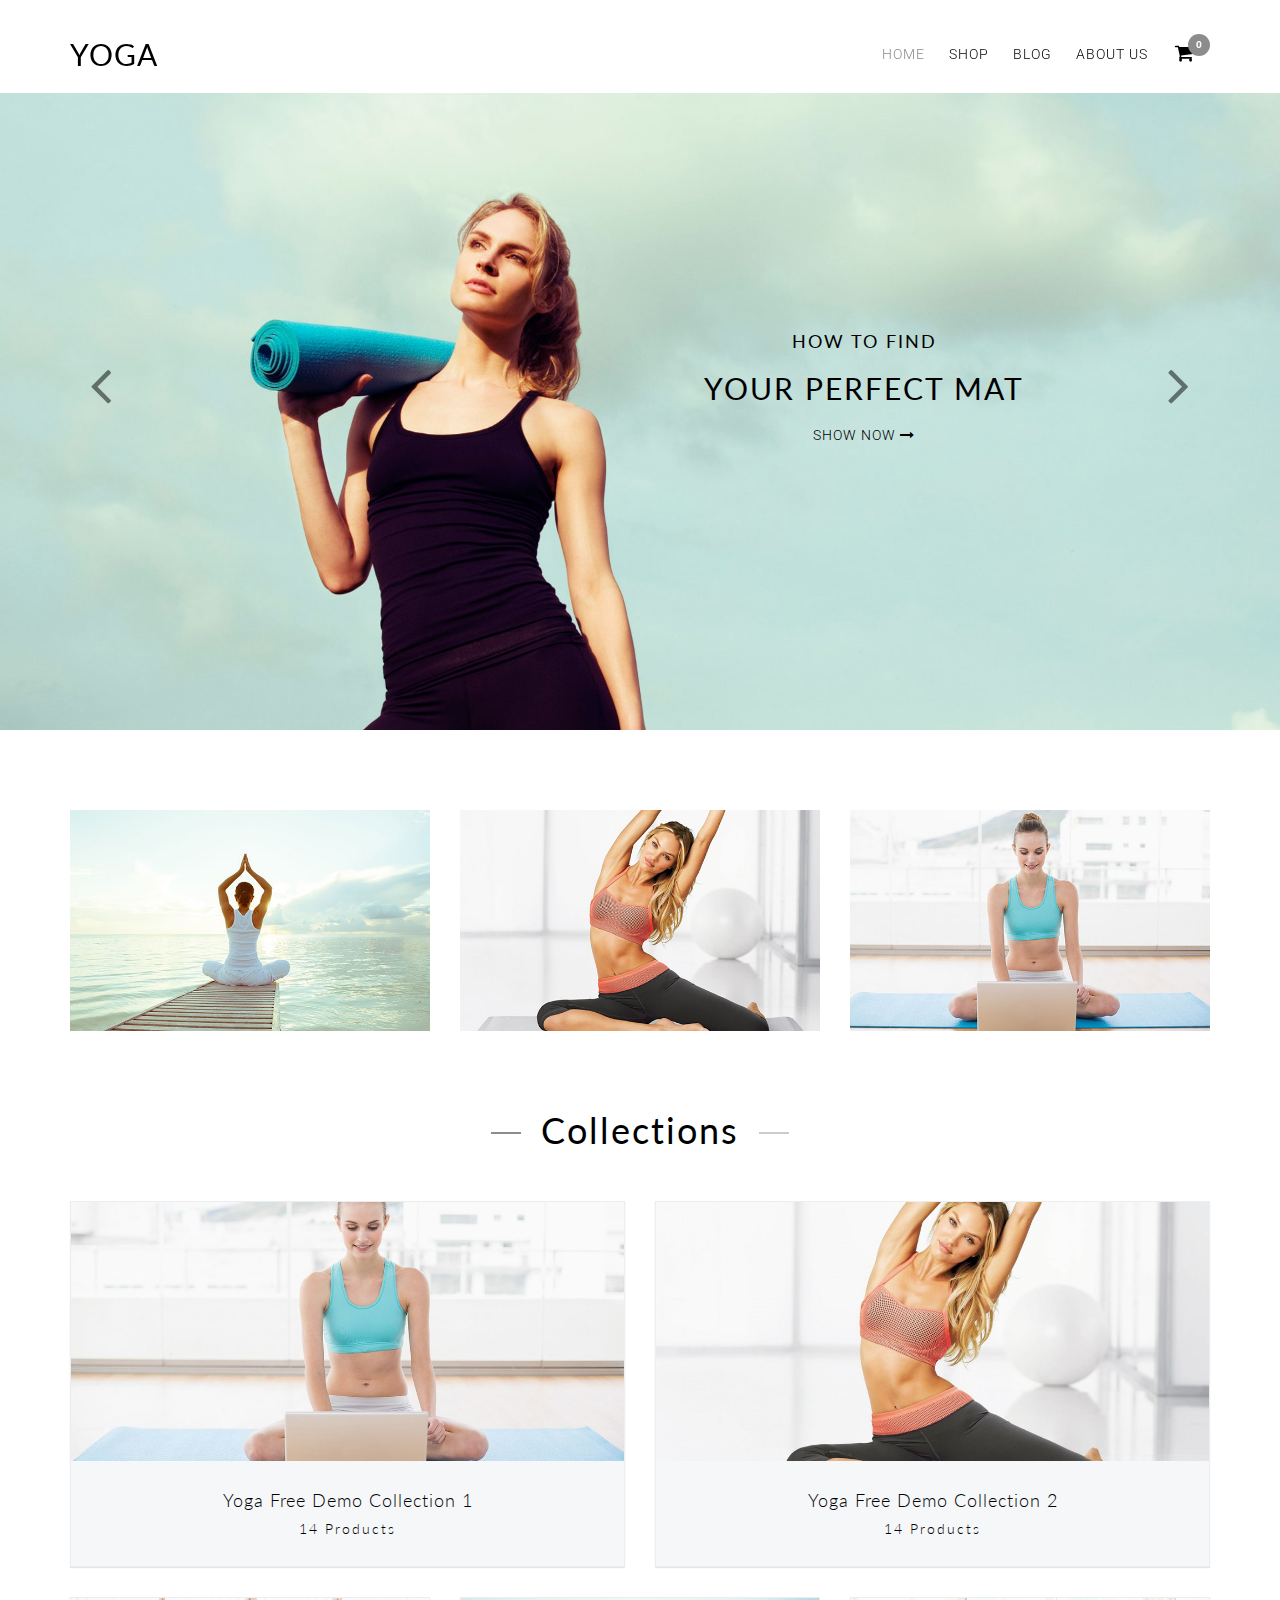
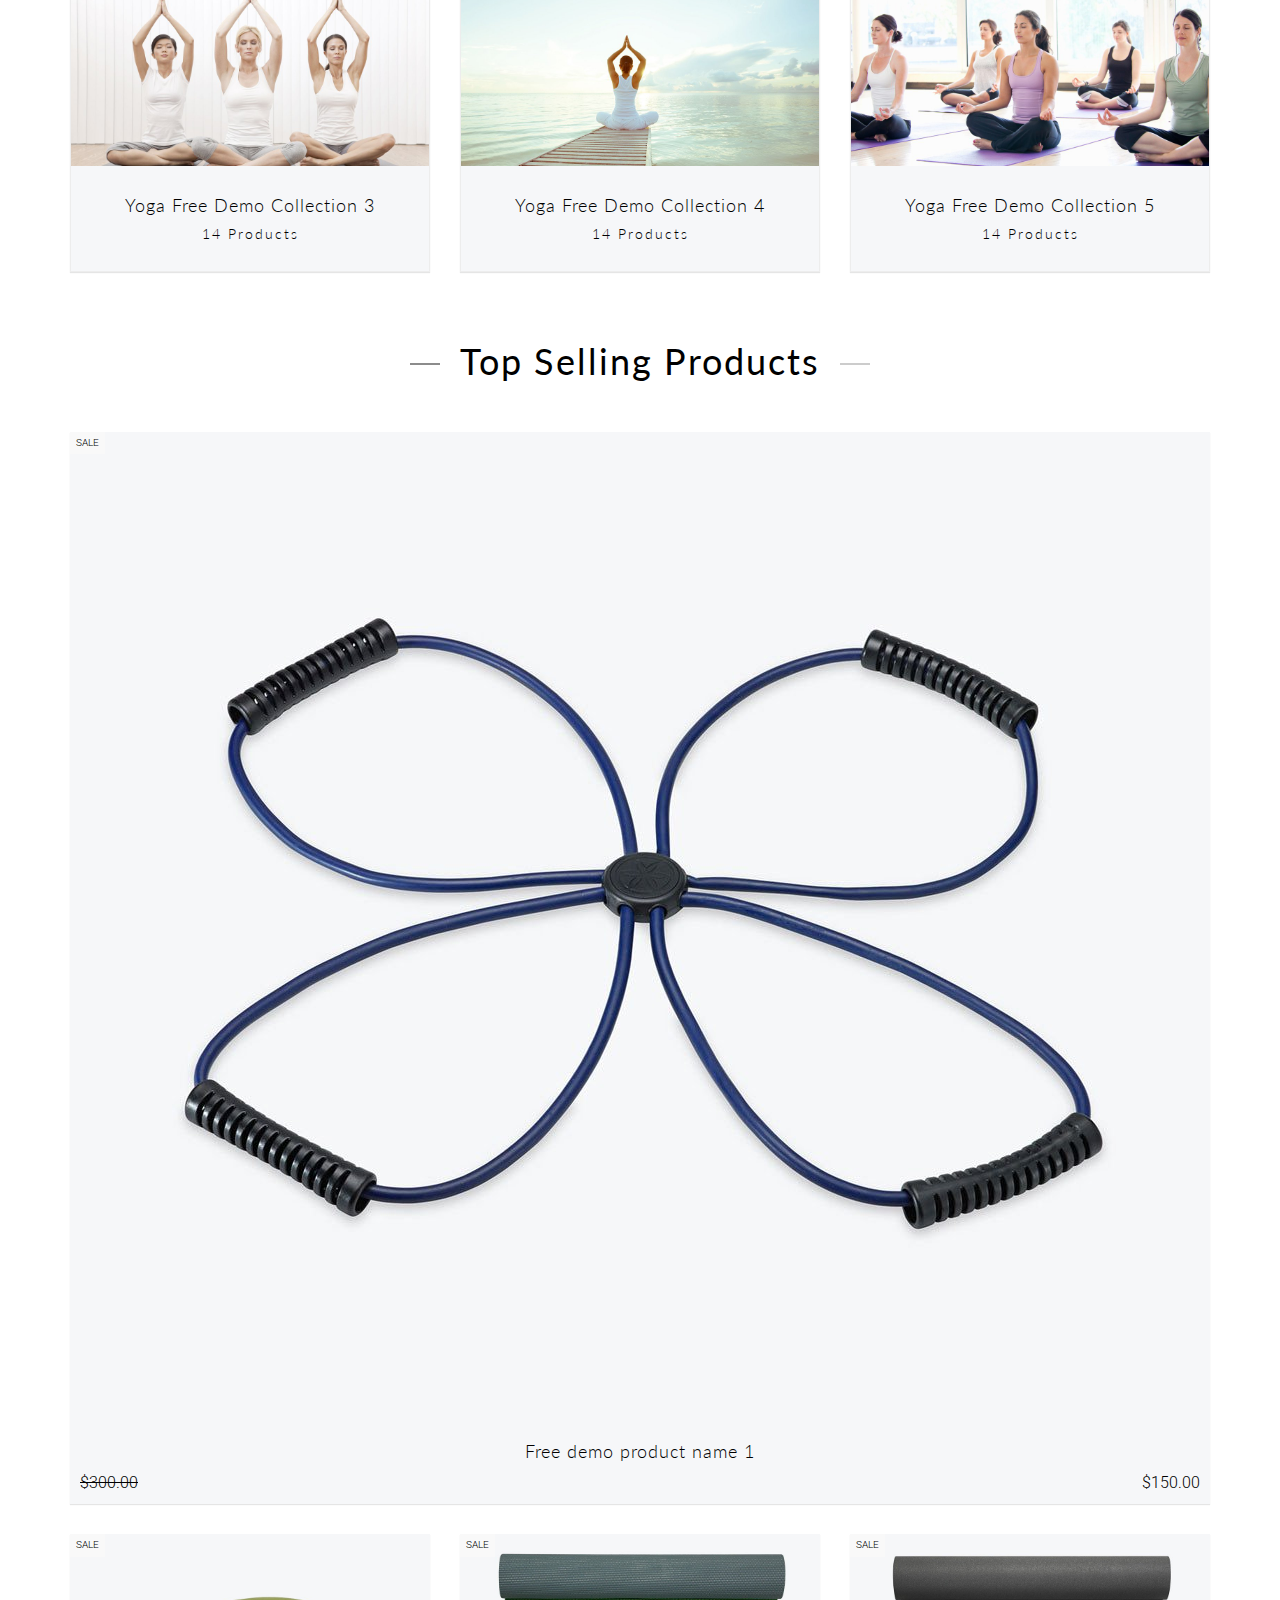
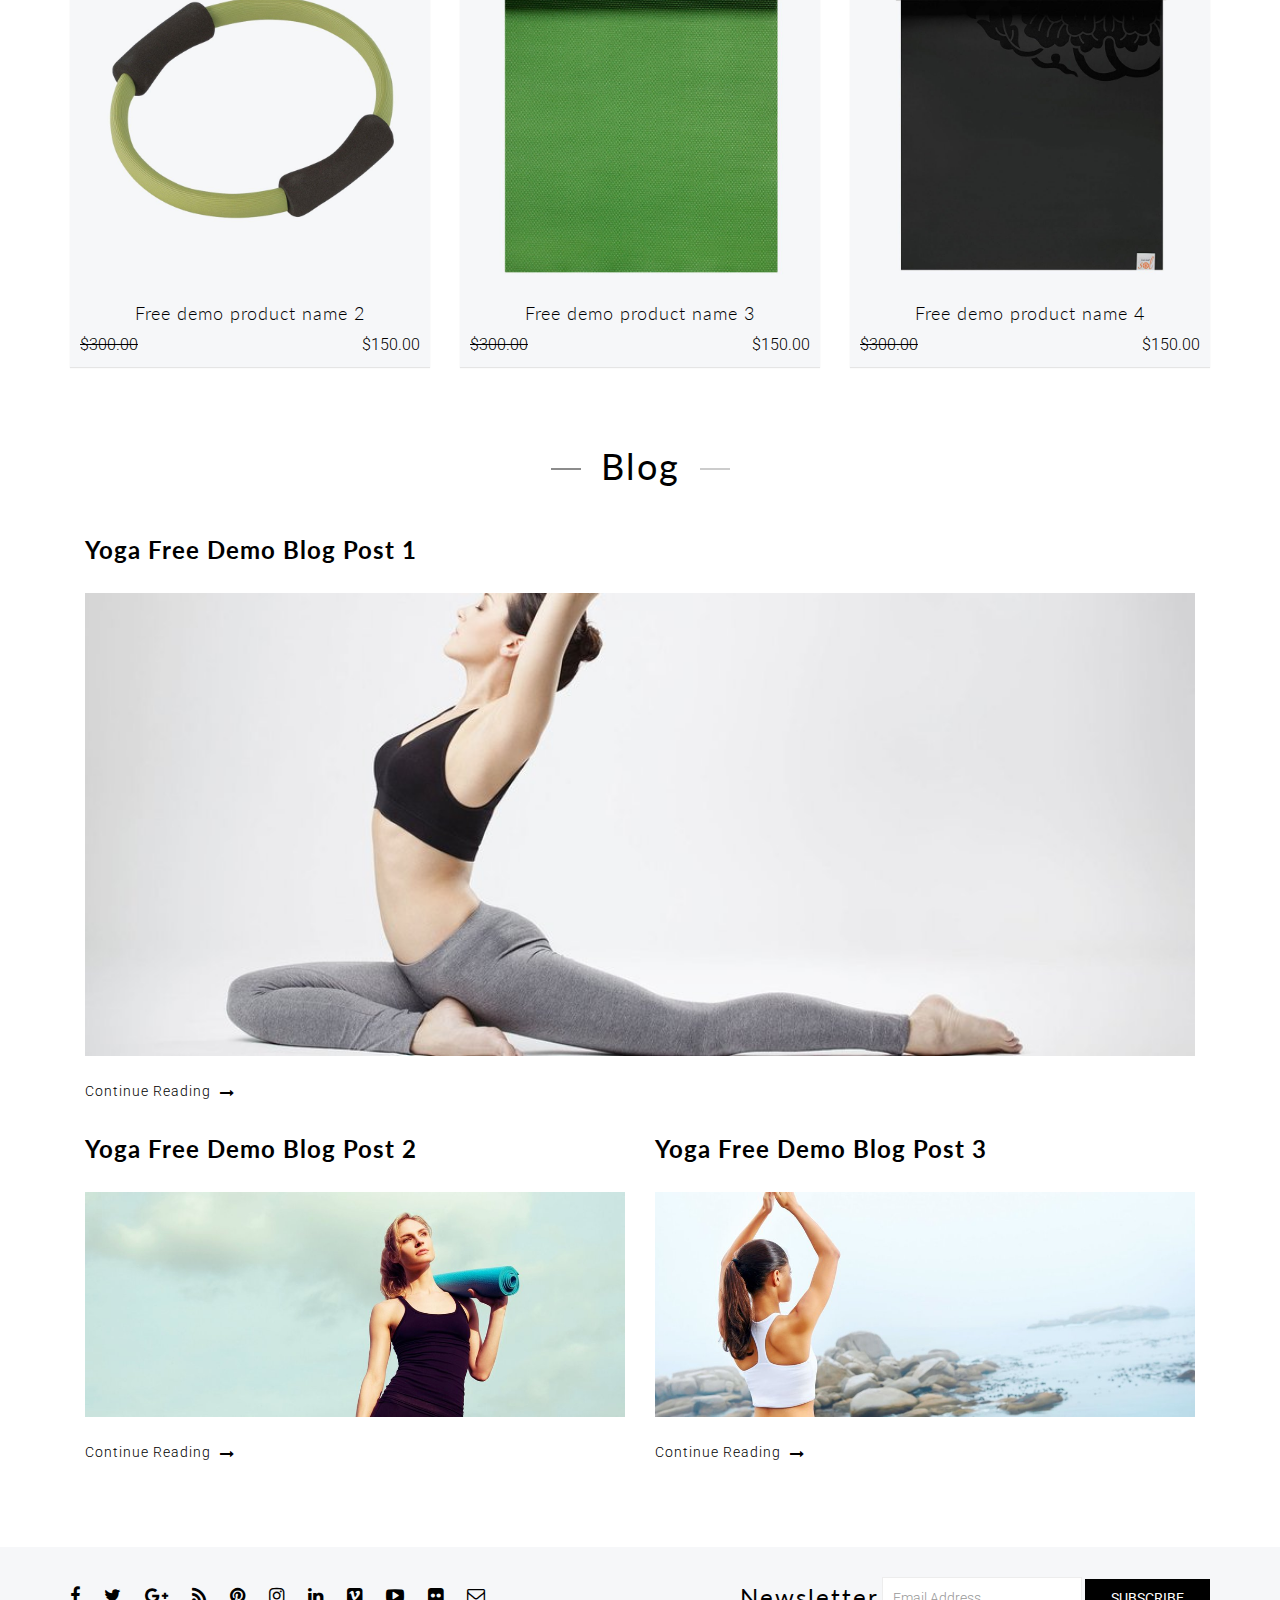
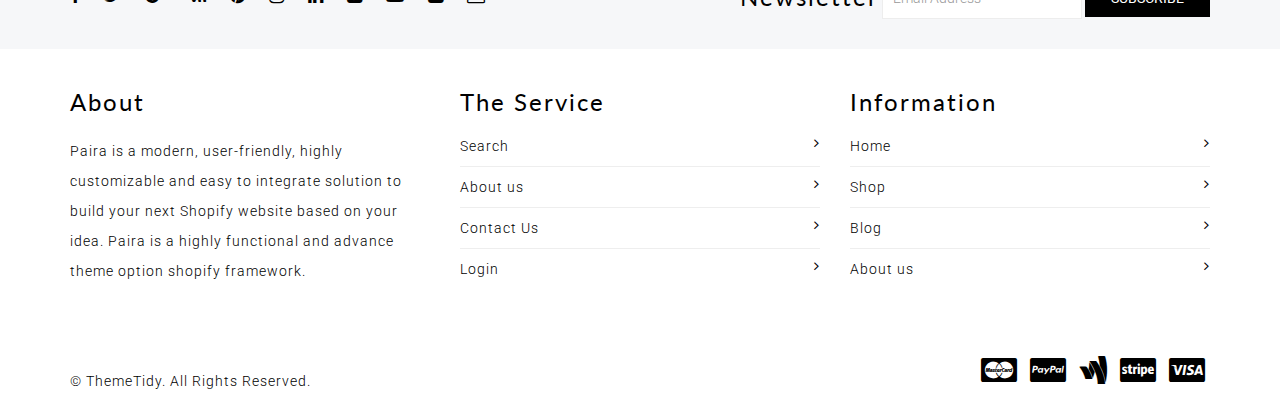
<file: Yoga/index.html>
<!DOCTYPE html>
<!--[if lt IE 7]><html class="no-js lt-ie9 lt-ie8 lt-ie7" lang="en"> <![endif]-->
<!--[if IE 7]><html class="no-js lt-ie9 lt-ie8" lang="en"> <![endif]-->
<!--[if IE 8]><html class="no-js lt-ie9" lang="en"> <![endif]-->
<!--[if IE 9 ]><html class="ie9 no-js"> <![endif]-->
<!--[if (gt IE 9)|!(IE)]><!--> <html class="no-js"> <!--<![endif]-->

<head>
    <meta charset="utf-8">
    <meta http-equiv="X-UA-Compatible" content="IE=edge">
    <meta name="viewport" content="width=device-width, initial-scale=1">
    <!--=================== The above 3 meta tags *must* come first in the head; any other head content must come *after* these tags ===================-->
    <!--=================== Favicon ===================-->
    <link rel="shortcut icon" href="assets/favicon.png" type="image/png" />

    <!--=================== Description ===================-->
    <meta name="description" content="ThemeTidy.com - Choice Templates, Themes For your WebSite. Download Themes, Templates for your personal, business and commercial website. Html Templates, Themes">

    <!--=================== Title ===================-->
    <title>ThemeTidy - Yoga Health & beauty Bootstrap eCommerce Html Template</title>
    <!--=================== Helpers ===================-->
    <link rel="canonical" href="about-us.html">

    <!--=================== Bootstrap Core CSS ===================-->
    <link href="assets/bootstrap.min.css" rel="stylesheet" type="text/css" media="all" />

    <!--=================== Paira Framework Main CSS ===================-->
    <link href="assets/paira.css" rel="stylesheet" type="text/css" media="all" />
    <!--=================== Paira Framework Color and Font Settings CSS ===================-->
    <link href="assets/paira-typography.css" rel="stylesheet" type="text/css" media="all" />
    <!--=================== Paira Framework Main Responsive CSS ===================-->
    <link href="assets/paira-responsive.css" rel="stylesheet" type="text/css" media="all" />
    <!--=================== Font Awesome ===================-->
    <link href="assets/font-awesome.min.css" rel="stylesheet" type="text/css" media="all" />

    <!--=================== Jquery Include ===================-->
    <script src="assets/jquery-1.11.2.min.js" type="text/javascript"></script>
    <script src="assets/jquery-migrate-1.2.1.min.js" type="text/javascript"></script>

    <!--=================== Google Fonts ===================-->
    <link rel="stylesheet" type="text/css" href="http://fonts.googleapis.com/css?family=Roboto:400">
    <link rel="stylesheet" type="text/css" href="http://fonts.googleapis.com/css?family=Lato:300">

    <!--=================== HTML5 shim and Respond.js for IE8 support of HTML5 elements and media queries ===================-->
    <!--[if lt IE 9]>
    <script src="assets/html5shiv.min.js" type="text/javascript"></script>
    <script src="assets/respond.min.js" type="text/javascript"></script>
    <![endif]-->

</head>
<body>

<!--=================== Main Body Content Container ===================-->
<div class="paira-container">
    <!--=================== Header Container ===================-->
    <header>
        <!--=================== Header Top Section ===================-->
        <section class="header-top">
            <div class="container">
                <div class="row">
                    <div class="col-md-12 col-sm-12 col-xs-12">
                        <!--=================== Main Menu ===================-->
                        <nav class="navbar navbar-default paira-mega-menu mega-menu">
                            <div class="logo-text pull-left text-uppercase">
                                <h2 class="margin-bottom-20"><a href="index.html">Yoga</a></h2>
                            </div>
                            <ul class="list-inline pull-right margin-clear add-cart">
                                <li class="dropdown cart-menu-body paira-cart-menu-body">
                                    <a href="cart.html"><i class="fa fa-shopping-cart"></i> <span class="badge paira-cart-item-count">0</span></a>
                                </li>
                            </ul>
                            <div class="navbar-header">
                                <button type="button" data-toggle="collapse" data-target="#navbar-collapse" class="navbar-toggle pull-right">
                                    <span class="icon-bar"></span>
                                    <span class="icon-bar"></span>
                                    <span class="icon-bar"></span>
                                </button>
                            </div>
                            <div id="navbar-collapse" class="navbar-collapse collapse pull-right">
                                <ul class="nav navbar-nav">
                                    <li class="active">
                                        <a href="index.html">Home</a>
                                    </li>
                                    <li class="">
                                        <a href="collection.html">Shop</a>
                                    </li>
                                    <li class="">
                                        <a href="blog.html">Blog</a>
                                    </li>
                                    <li class="">
                                        <a href="about-us.html">About us</a>
                                    </li>
                                </ul>
                            </div>
                        </nav>
                        <script>
                            $(function() {
                                /***************************************************************************************
                                 * Mega Menu
                                 ***************************************************************************************/
                                $(document).on('click', '.paira-mega-menu .paira-dropdown-menu', function(e) {
                                    e.stopPropagation();
                                });
                                $(document).on('click', '.paira-mega-menu .paira-angle-down', function(e) {
                                    e.preventDefault();
                                    $(this).parents('.paira-dropdown').find('.paira-dropdown-menu').toggleClass('active');
                                });
                            });
                        </script>
                    </div>
                </div>
            </div>
        </section>
        <section class="main-slider">
            <div id="main-slider" class="carousel slide carousel-fade" data-ride="carousel">
                <!-- Wrapper for slides -->
                <div class="carousel-inner" role="listbox">
                    <div class="item active">
                        <img src="assets/slider-1.jpg" alt="">
                        <div class="carousel-caption text-uppercase">
                            <h4 class="margin-bottom-20 margin-clear">How to Find</h4>
                            <h2 class="margin-bottom-20 margin-clear">Your perfect mat</h2>
                            <a href="collection.html">Show Now <i class="fa fa-long-arrow-right"></i></a>
                        </div>
                    </div>
                    <div class="item">
                        <img src="assets/slider-2.jpg" alt="">
                        <div class="carousel-caption text-uppercase">
                            <h4 class="margin-bottom-20 margin-clear">How to Find</h4>
                            <h2 class="margin-bottom-20 margin-clear">Your perfect SHOE</h2>
                            <a href="collection.html">Show Now <i class="fa fa-long-arrow-right"></i></a>
                        </div>
                    </div>
                    <div class="item">
                        <img src="assets/slider-3.jpg" alt="">
                        <div class="carousel-caption text-uppercase">
                            <h4 class="margin-bottom-20 margin-clear">How to Find</h4>
                            <h2 class="margin-bottom-20 margin-clear">Your perfect DRESS</h2>
                            <a href="collection.html">Show Now <i class="fa fa-long-arrow-right"></i></a>
                        </div>
                    </div>
                </div>
                <!-- Controls -->
                <a class="left carousel-control" href="#main-slider" role="button" data-slide="prev">
                    <span class="glyphicon glyphicon-chevron-left" aria-hidden="true"></span>
                    <span class="sr-only">Previous</span>
                </a>
                <a class="right carousel-control" href="#main-slider" role="button" data-slide="next">
                    <span class="glyphicon glyphicon-chevron-right" aria-hidden="true"></span>
                    <span class="sr-only">Next</span>
                </a>
            </div>
        </section>
    </header>
    <!--=================== Home Page ===================-->
    <main class="home-page">
        <!--=================== Banner Section ===================-->
        <section class="banner-small paira-gap-1">
            <div class="container">
                <div class="row">
                    <div class="col-md-4 col-sm-4 col-xs-12 paira-gap-2">
                        <a href="collection.html" target="_blank"><img src="assets/paira-banner-small-1.jpg" alt="" class="img-responsive center-block"></a>
                    </div>
                    <div class="col-md-4 col-sm-4 col-xs-12 paira-gap-2">
                        <a href="collection.html" target="_blank"><img src="assets/paira-banner-small-2.jpg" alt="" class="img-responsive center-block"></a>
                    </div>
                    <div class="col-md-4 col-sm-4 col-xs-12 paira-gap-2">
                        <a href="collection.html" target="_blank"><img src="assets/paira-banner-small-3.jpg" alt="" class="img-responsive center-block"></a>
                    </div>
                </div>
            </div>
        </section>
        <!--=================== Collection Section ===================-->
        <section class="collection-list text-center margin-bottom-10">
            <div class="container">
                <div class="row">
                    <div class="col-md-12 col-sm-12 col-xs-12">
                        <h1 class="page-header margin-bottom-30">Collections</h1>
                        <div class="row">
                            <div class="col-sm-6 col-md-6 col-xs-12 margin-bottom-30">
                                <div class="collection-item">
                                    <a href="collection.html">
                                        <img src="assets/collections/yoga-html-template-collection-1.jpg" alt="yoga free demo collection 1" class="img-responsive">
                                    </a>
                                    <div class="padding-left-15 padding-right-15 text-capitalize">
                                        <h4 class="font-normal padding-top-20"><a href="collection.html">yoga free demo collection 1</a></h4>
                                        <h5 class="font-normal padding-bottom-20">14 Products</h5>
                                    </div>
                                </div>
                            </div>
                            <div class="col-sm-6 col-md-6 col-xs-12 margin-bottom-30">
                                <div class="collection-item">
                                    <a href="collection.html">
                                        <img src="assets/collections/yoga-html-template-collection-2.jpg" alt="yoga free demo collection 1" class="img-responsive">
                                    </a>
                                    <div class="padding-left-15 padding-right-15 text-capitalize">
                                        <h4 class="font-normal padding-top-20"><a href="collection.html">yoga free demo collection 2</a></h4>
                                        <h5 class="font-normal padding-bottom-20">14 Products</h5>
                                    </div>
                                </div>
                            </div>
                            <div class="col-sm-6 col-md-4 col-xs-12 margin-bottom-30">
                                <div class="collection-item">
                                    <a href="collection.html">
                                        <img src="assets/collections/yoga-html-template-collection-3.jpg" alt="yoga free demo collection 1" class="img-responsive">
                                    </a>
                                    <div class="padding-left-15 padding-right-15 text-capitalize">
                                        <h4 class="font-normal padding-top-20"><a href="collection.html">yoga free demo collection 3</a></h4>
                                        <h5 class="font-normal padding-bottom-20">14 Products</h5>
                                    </div>
                                </div>
                            </div>
                            <div class="col-sm-6 col-md-4 col-xs-12 margin-bottom-30">
                                <div class="collection-item">
                                    <a href="collection.html">
                                        <img src="assets/collections/yoga-html-template-collection-4.jpg" alt="yoga free demo collection 1" class="img-responsive">
                                    </a>
                                    <div class="padding-left-15 padding-right-15 text-capitalize">
                                        <h4 class="font-normal padding-top-20"><a href="collection.html">yoga free demo collection 4</a></h4>
                                        <h5 class="font-normal padding-bottom-20">14 Products</h5>
                                    </div>
                                </div>
                            </div>
                            <div class="col-sm-6 col-md-4 col-xs-12 margin-bottom-30">
                                <div class="collection-item">
                                    <a href="collection.html">
                                        <img src="assets/collections/yoga-html-template-collection-5.jpg" alt="yoga free demo collection 1" class="img-responsive">
                                    </a>
                                    <div class="padding-left-15 padding-right-15 text-capitalize">
                                        <h4 class="font-normal padding-top-20"><a href="collection.html">yoga free demo collection 5</a></h4>
                                        <h5 class="font-normal padding-bottom-20">14 Products</h5>
                                    </div>
                                </div>
                            </div>
                        </div>
                    </div>
                </div>
            </div>
        </section>
        <!--=================== Top Selling Product Section ===================-->
        <section class="top-seller text-center paira-gap-2 margin-top-40">
            <div class="container">
                <div class="row">
                    <div class="col-md-12 col-sm-12 col-xs-12">
                        <h1 class="page-header margin-bottom-0">Top Selling Products</h1>
                    </div>
                    <div class="product-widget">
                        <div class="col-md-12 col-sm-6 col-xs-12">
                            <!--=================== Product ===================-->
                            <div class="paira-product product margin-top-30">
                                <a href="single-product.html">
                                    <img src="assets/products/yoga-html-template-product-1.jpg" alt="Free demo product name 1" class="paira-product-image img-responsive center-block">
                                </a>
                                <div class="product-sale"><span>Sale</span></div>
                                <div class="margin-left-10 margin-right-10 product-title-price">
                                    <h4 class="margin-top-10"><a href="single-product.html" class="paira-product-title">Free demo product name 1</a></h4>
                                    <div class="pull-left padding-bottom-10 font-size-16"><del><span class="money">$300.00</span></del></div>
                                    <div class="pull-right padding-bottom-10 font-size-16"><span class="money">$150.00</span></div>
                                </div>
                                <div class="paira-list-product-des list-product-des" style="display: none">Why choose ThemeTidy We just don't build your website we build your business. We Building Your Business with Strong Branding. Our helpful support team is always on standby to help you with any questions or issues. We have a great...</div>
                            </div>
                        </div>
                        <div class="col-md-4 col-sm-6 col-xs-12">
                            <!--=================== Product ===================-->
                            <div class="paira-product product margin-top-30">
                                <a href="single-product.html">
                                    <img src="assets/products/yoga-html-template-product-2.jpg" alt="Free demo product name 1" class="paira-product-image img-responsive center-block">
                                </a>
                                <div class="product-sale"><span>Sale</span></div>
                                <div class="margin-left-10 margin-right-10 product-title-price">
                                    <h4 class="margin-top-10"><a href="single-product.html" class="paira-product-title">Free demo product name 2</a></h4>
                                    <div class="pull-left padding-bottom-10 font-size-16"><del><span class="money">$300.00</span></del></div>
                                    <div class="pull-right padding-bottom-10 font-size-16"><span class="money">$150.00</span></div>
                                </div>
                                <div class="paira-list-product-des list-product-des" style="display: none">Why choose ThemeTidy We just don't build your website we build your business. We Building Your Business with Strong Branding. Our helpful support team is always on standby to help you with any questions or issues. We have a great...</div>
                            </div>
                        </div>
                        <div class="col-md-4 col-sm-6 col-xs-12">
                            <!--=================== Product ===================-->
                            <div class="paira-product product margin-top-30">
                                <a href="single-product.html">
                                    <img src="assets/products/yoga-html-template-product-3.jpg" alt="Free demo product name 1" class="paira-product-image img-responsive center-block">
                                </a>
                                <div class="product-sale"><span>Sale</span></div>
                                <div class="margin-left-10 margin-right-10 product-title-price">
                                    <h4 class="margin-top-10"><a href="single-product.html" class="paira-product-title">Free demo product name 3</a></h4>
                                    <div class="pull-left padding-bottom-10 font-size-16"><del><span class="money">$300.00</span></del></div>
                                    <div class="pull-right padding-bottom-10 font-size-16"><span class="money">$150.00</span></div>
                                </div>
                                <div class="paira-list-product-des list-product-des" style="display: none">Why choose ThemeTidy We just don't build your website we build your business. We Building Your Business with Strong Branding. Our helpful support team is always on standby to help you with any questions or issues. We have a great...</div>
                            </div>
                        </div>
                        <div class="col-md-4 col-sm-6 col-xs-12">
                            <!--=================== Product ===================-->
                            <div class="paira-product product margin-top-30">
                                <a href="single-product.html">
                                    <img src="assets/products/yoga-html-template-product-4.jpg" alt="Free demo product name 1" class="paira-product-image img-responsive center-block">
                                </a>
                                <div class="product-sale"><span>Sale</span></div>
                                <div class="margin-left-10 margin-right-10 product-title-price">
                                    <h4 class="margin-top-10"><a href="single-product.html" class="paira-product-title">Free demo product name 4</a></h4>
                                    <div class="pull-left padding-bottom-10 font-size-16"><del><span class="money">$300.00</span></del></div>
                                    <div class="pull-right padding-bottom-10 font-size-16"><span class="money">$150.00</span></div>
                                </div>
                                <div class="paira-list-product-des list-product-des" style="display: none">Why choose ThemeTidy We just don't build your website we build your business. We Building Your Business with Strong Branding. Our helpful support team is always on standby to help you with any questions or issues. We have a great...</div>
                            </div>
                        </div>
                    </div>
                </div>
            </div>
        </section>
        <!--=================== Blog Post Section ===================-->
        <section class="recent-blog text-center">
            <div class="container">
                <div class="row">
                    <div class="col-md-12 col-sm-12 col-xs-12">
                        <h1 class="page-header margin-bottom-0">Blog</h1>
                    </div>
                    <div class="col-md-12 col-sm-12 col-xs-12 blog-post-widget paira-gap-2">
                        <div class="col-md-12 margin-top-30 text-left text-capitalize">
                            <h3 class="margin-clear margin-bottom-30"><a href="single-blog.html"><strong>yoga free demo blog post 1</strong></a></h3>
                            <div class="featured-image">
                                <a href="single-blog.html"><img src="assets/articles/yoga-html-template-blog-1.jpg" alt="" class="img-responsive center-block margin-bottom-20 full-width" /></a>
                            </div>
                            <p class="margin-clear"><a href="single-blog.html">Continue Reading <i class="fa fa-long-arrow-right" aria-hidden="true"></i></a></p>
                        </div>
                        <div class="col-md-6 margin-top-30 text-left text-capitalize">
                            <h3 class="margin-clear margin-bottom-30"><a href="single-blog.html"><strong>yoga free demo blog post 2</strong></a></h3>
                            <div class="featured-image">
                                <a href="single-blog.html"><img src="assets/articles/yoga-html-template-blog-2.jpg" alt="" class="img-responsive center-block margin-bottom-20 full-width" /></a>
                            </div>
                            <p class="margin-clear"><a href="single-blog.html">Continue Reading <i class="fa fa-long-arrow-right" aria-hidden="true"></i></a></p>
                        </div>
                        <div class="col-md-6 margin-top-30 text-left text-capitalize">
                            <h3 class="margin-clear margin-bottom-30"><a href="single-blog.html"><strong>yoga free demo blog post 3</strong></a></h3>
                            <div class="featured-image">
                                <a href="single-blog.html"><img src="assets/articles/yoga-html-template-blog-3.jpg" alt="" class="img-responsive center-block margin-bottom-20 full-width" /></a>
                            </div>
                            <p class="margin-clear"><a href="single-blog.html">Continue Reading <i class="fa fa-long-arrow-right" aria-hidden="true"></i></a></p>
                        </div>
                    </div>
                </div>
            </div>
        </section>
    </main>
    <!--=================== Footer Container ===================-->
    <footer>
        <!--=================== Footer Top Section ===================-->
        <section class="footer-top">
            <div class="container">
                <div class="row">
                    <div class="col-md-6 col-sm-12 col-xs-12">
                        <!--=================== Social Icons Footer ===================-->
                        <ul class="list-inline margin-top-30 margin-bottom-30">
                            <li class="margin-top-10" data-toggle="tooltip" data-placement="top" title="Facebook">
                                <a href="https://www.facebook.com/themetidy" target="_blank">
                                    <i class="fa fa-facebook"></i>
                                </a>
                            </li>
                            <li class="margin-top-10" data-toggle="tooltip" data-placement="top" title="Twitter">
                                <a href="https://twitter.com/themetidy" target="_blank">
                                    <i class="fa fa-twitter"></i>
                                </a>
                            </li>
                            <li class="margin-top-10" data-toggle="tooltip" data-placement="top" title="Google Plus">
                                <a href="http://www.themetidy.com/" target="_blank">
                                    <i class="fa fa-google-plus"></i>
                                </a>
                            </li>
                            <li class="margin-top-10" data-toggle="tooltip" data-placement="top" title="Rss">
                                <a href="http://www.themetidy.com/" target="_blank">
                                    <i class="fa fa-rss"></i>
                                </a>
                            </li>
                            <li class="margin-top-10" data-toggle="tooltip" data-placement="top" title="Pinterest">
                                <a href="https://www.pinterest.com/themetidy" target="_blank">
                                    <i class="fa fa-pinterest"></i>
                                </a>
                            </li>
                            <li class="margin-top-10" data-toggle="tooltip" data-placement="top" title="Instagram">
                                <a href="https://instagram.com/themetidy" target="_blank">
                                    <i class="fa fa-instagram"></i>
                                </a>
                            </li>
                            <li class="margin-top-10" data-toggle="tooltip" data-placement="top" title="LinkedIn">
                                <a href="https://www.linkedin.com/company/themetidy" target="_blank">
                                    <i class="fa fa-linkedin"></i>
                                </a>
                            </li>
                            <li class="margin-top-10" data-toggle="tooltip" data-placement="top" title="Vimeo">
                                <a href="http://www.themetidy.com/" target="_blank">
                                    <i class="fa fa-vimeo-square"></i>
                                </a>
                            </li>
                            <li class="margin-top-10" data-toggle="tooltip" data-placement="top" title="Youtube">
                                <a href="https://www.youtube.com/user/themetidy" target="_blank">
                                    <i class="fa fa-youtube-play"></i>
                                </a>
                            </li>
                            <li class="margin-top-10" data-toggle="tooltip" data-placement="top" title="Flickr">
                                <a href="https://www.flickr.com/photos/themetidy" target="_blank">
                                    <i class="fa fa-flickr"></i>
                                </a>
                            </li>
                            <li class="margin-top-10" data-toggle="tooltip" data-placement="top" title="Contact Us">
                                <a href="mailto:support@themetidy.com" target="_blank"><i class="fa fa-envelope-o"></i></a>
                            </li>
                        </ul>
                    </div>
                    <div class="col-md-6 col-sm-12 col-xs-12 newsletter">
                        <!--=================== Newsletter ===================-->
                        <form class="form-inline pull-right margin-top-30 margin-bottom-30" action="http://eepurl.com/b-0yt9" method="post" target="_blank" novalidate="" name="mc-embedded-subscribe-form" id="mc-embedded-subscribe-form">
                            <div class="form-group">
                                <label for="newsletter-email"><h3 class="margin-clear padding-clear pull-left">Newsletter</h3></label>
                                <input type="email" class="form-control" name="newsletter-email" id="newsletter-email" placeholder="Email Address" required>
                            </div>
                            <button type="submit" class="btn btn-default">Subscribe</button>
                        </form>
                    </div>
                </div>
            </div>
        </section>
        <!--=================== Footer Middle Section ===================-->
        <section class="footer-middle paira-gap-4">
            <div class="container">
                <div class="row">
                    <!--=================== Footer Middle Column 1 ===================-->
                    <div class="col-md-4 col-sm-12 col-xs-12">
                        <h3 class="paira-gap-3 margin-clear margin-bottom-20">About</h3>
                        <p>Paira is a modern, user-friendly, highly customizable and easy to integrate solution to build your next Shopify website based on your idea. Paira is a highly functional and advance theme option shopify framework.</p>
                    </div>
                    <!--=================== Footer Middle Column 2 ===================-->
                    <div class="col-md-4 col-sm-12 col-xs-12">
                        <h3 class="paira-gap-3 margin-clear margin-bottom-20">The Service</h3>
                        <ul class="list-unstyled footer-list-style">
                            <li><a href="search.html">Search <i class="fa fa-angle-right"></i></a></li>
                            <li><a href="about-us.html">About us <i class="fa fa-angle-right"></i></a></li>
                            <li><a href="contact-us.html">Contact Us <i class="fa fa-angle-right"></i></a></li>
                            <li><a href="login.html">Login <i class="fa fa-angle-right"></i></a></li>
                        </ul>
                    </div>
                    <!--=================== Footer Middle Column 3 ===================-->
                    <div class="col-md-4 col-sm-12 col-xs-12">
                        <h3 class="paira-gap-3 margin-clear margin-bottom-20">Information</h3>
                        <ul class="list-unstyled footer-list-style">
                            <li><a href="index.html">Home <i class="fa fa-angle-right"></i></a></li>
                            <li><a href="collection.html">Shop <i class="fa fa-angle-right"></i></a></li>
                            <li><a href="blog.html">Blog <i class="fa fa-angle-right"></i></a></li>
                            <li><a href="about-us.html">About us <i class="fa fa-angle-right"></i></a></li>
                        </ul>
                    </div>
                </div>
            </div>
        </section>
        <!--=================== Footer Bottom Section ===================-->
        <section class="footer-bottom">
            <div class="container">
                <div class="row">
                    <div class="col-md-12 col-sm-12 col-xs-12">
                        <p class="pull-left margin-top-30 margin-bottom-20">&copy; <a href="http://www.themetidy.com/" target="_blank">ThemeTidy</a>. All Rights Reserved.</p>
                        <ul class="pull-right list-inline margin-top-20 margin-bottom-20">
                            <li><i class="fa fa-cc-mastercard fa-2x" aria-hidden="true"></i></li>
                            <li><i class="fa fa-cc-paypal fa-2x" aria-hidden="true"></i></li>
                            <li><i class="fa fa-google-wallet fa-2x" aria-hidden="true"></i></li>
                            <li><i class="fa fa-cc-stripe fa-2x" aria-hidden="true"></i></li>
                            <li><i class="fa fa-cc-visa fa-2x" aria-hidden="true"></i></li>
                        </ul>
                    </div>
                </div>
            </div>
        </section>
    </footer>
</div>

<!--=================== Scripts Include ===================-->
<script src="assets/bootstrap.min.js" type="text/javascript"></script>
<script src="assets/jquery.easing.1.3.js" type="text/javascript"></script>

<!--=================== Paira Framework Main Javascript ===================-->
<script src="assets/paira.js" type="text/javascript"></script>

</body>
</html>
</file>
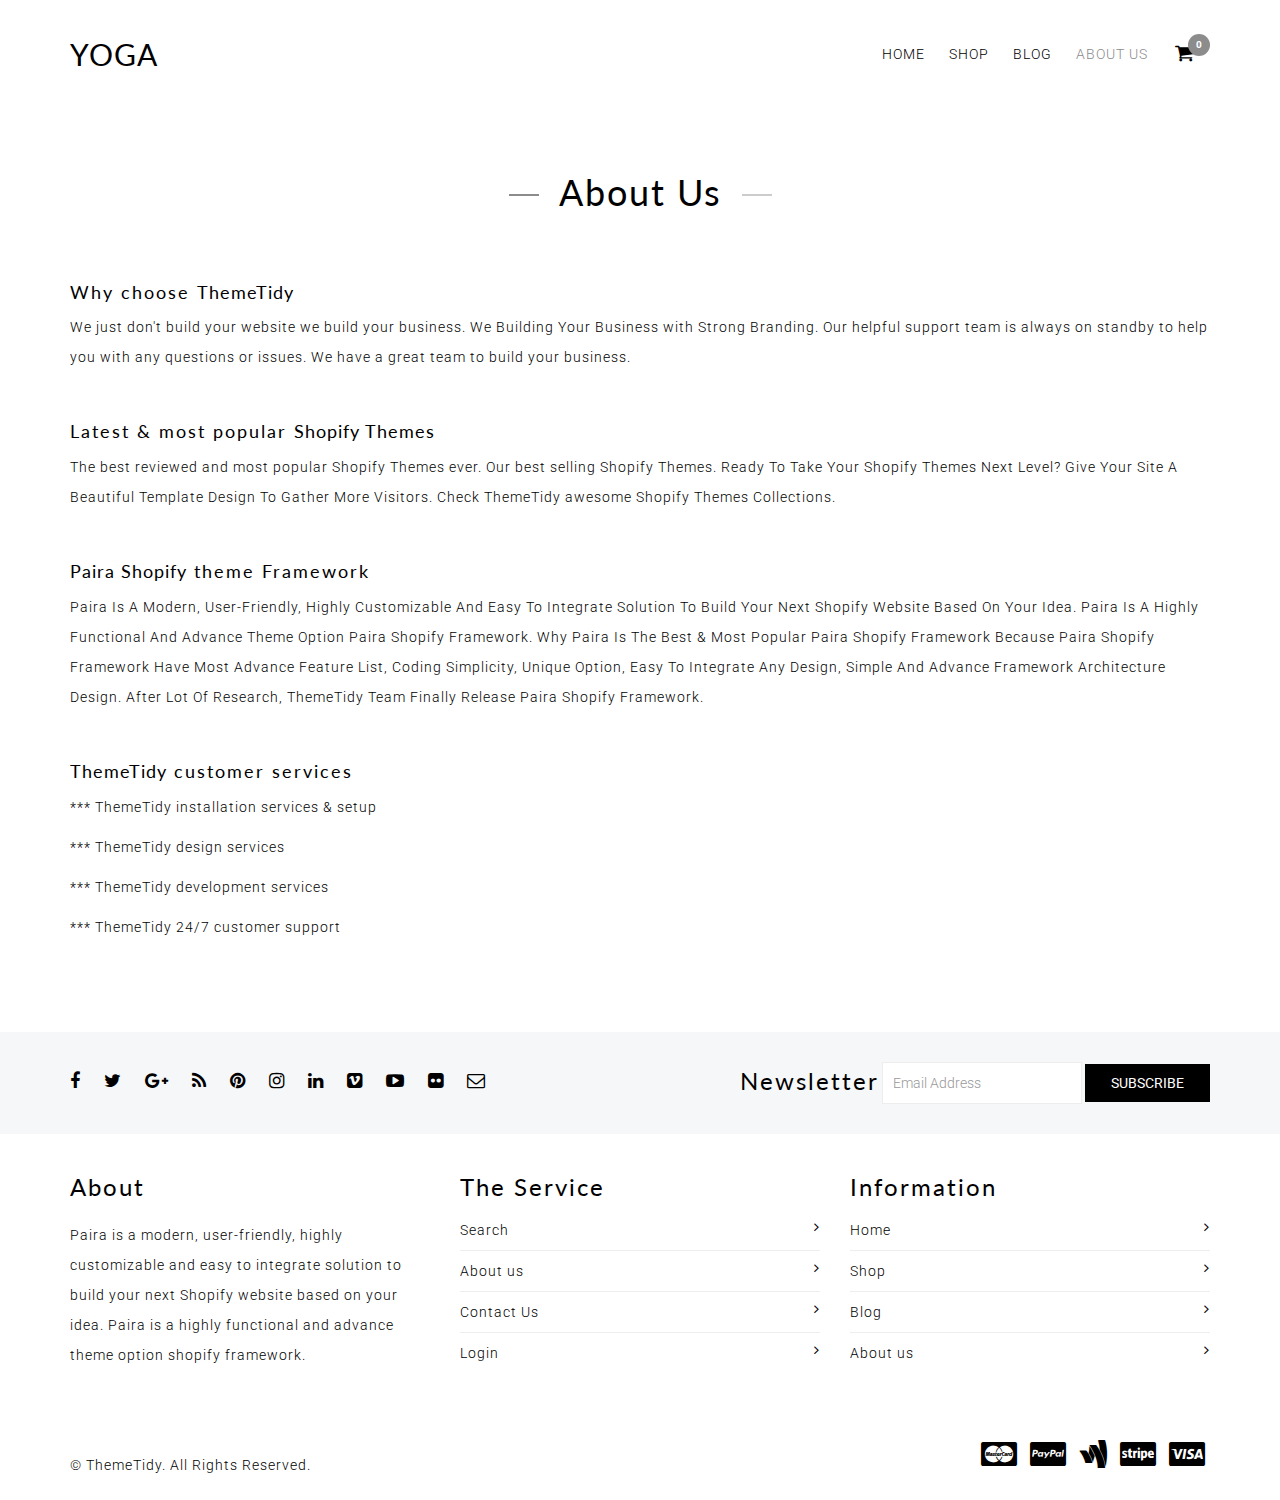
<file: Yoga/about-us.html>
<!DOCTYPE html>
<!--[if lt IE 7]><html class="no-js lt-ie9 lt-ie8 lt-ie7" lang="en"> <![endif]-->
<!--[if IE 7]><html class="no-js lt-ie9 lt-ie8" lang="en"> <![endif]-->
<!--[if IE 8]><html class="no-js lt-ie9" lang="en"> <![endif]-->
<!--[if IE 9 ]><html class="ie9 no-js"> <![endif]-->
<!--[if (gt IE 9)|!(IE)]><!--> <html class="no-js"> <!--<![endif]-->

<head>
    <meta charset="utf-8">
    <meta http-equiv="X-UA-Compatible" content="IE=edge">
    <meta name="viewport" content="width=device-width, initial-scale=1">
    <!--=================== The above 3 meta tags *must* come first in the head; any other head content must come *after* these tags ===================-->
    <!--=================== Favicon ===================-->
    <link rel="shortcut icon" href="assets/favicon.png" type="image/png" />

    <!--=================== Description ===================-->
    <meta name="description" content="ThemeTidy.com - Choice Templates, Themes For your WebSite. Download Themes, Templates for your personal, business and commercial website. Html Templates, Themes">

    <!--=================== Title ===================-->
    <title>ThemeTidy - Yoga Health & beauty Bootstrap eCommerce Html Template</title>
    <!--=================== Helpers ===================-->
    <link rel="canonical" href="about-us.html">

    <!--=================== Bootstrap Core CSS ===================-->
    <link href="assets/bootstrap.min.css" rel="stylesheet" type="text/css" media="all" />

    <!--=================== Paira Framework Main CSS ===================-->
    <link href="assets/paira.css" rel="stylesheet" type="text/css" media="all" />
    <!--=================== Paira Framework Color and Font Settings CSS ===================-->
    <link href="assets/paira-typography.css" rel="stylesheet" type="text/css" media="all" />
    <!--=================== Paira Framework Main Responsive CSS ===================-->
    <link href="assets/paira-responsive.css" rel="stylesheet" type="text/css" media="all" />
    <!--=================== Font Awesome ===================-->
    <link href="assets/font-awesome.min.css" rel="stylesheet" type="text/css" media="all" />

    <!--=================== Jquery Include ===================-->
    <script src="assets/jquery-1.11.2.min.js" type="text/javascript"></script>
    <script src="assets/jquery-migrate-1.2.1.min.js" type="text/javascript"></script>

    <!--=================== Google Fonts ===================-->
    <link rel="stylesheet" type="text/css" href="http://fonts.googleapis.com/css?family=Roboto:400">
    <link rel="stylesheet" type="text/css" href="http://fonts.googleapis.com/css?family=Lato:300">

    <!--=================== HTML5 shim and Respond.js for IE8 support of HTML5 elements and media queries ===================-->
    <!--[if lt IE 9]>
    <script src="assets/html5shiv.min.js" type="text/javascript"></script>
    <script src="assets/respond.min.js" type="text/javascript"></script>
    <![endif]-->

</head>
<body>

<!--=================== Main Body Content Container ===================-->
<div class="paira-container">
    <!--=================== Header Container ===================-->
    <header>
        <!--=================== Header Top Section ===================-->
        <section class="header-top">
            <div class="container">
                <div class="row">
                    <div class="col-md-12 col-sm-12 col-xs-12">
                        <!--=================== Main Menu ===================-->
                        <nav class="navbar navbar-default paira-mega-menu mega-menu">
                            <div class="logo-text pull-left text-uppercase">
                                <h2 class="margin-bottom-20"><a href="index.html">Yoga</a></h2>
                            </div>
                            <ul class="list-inline pull-right margin-clear add-cart">
                                <li class="dropdown cart-menu-body paira-cart-menu-body">
                                    <a href="cart.html"><i class="fa fa-shopping-cart"></i> <span class="badge paira-cart-item-count">0</span></a>
                                </li>
                            </ul>
                            <div class="navbar-header">
                                <button type="button" data-toggle="collapse" data-target="#navbar-collapse" class="navbar-toggle pull-right">
                                    <span class="icon-bar"></span>
                                    <span class="icon-bar"></span>
                                    <span class="icon-bar"></span>
                                </button>
                            </div>
                            <div id="navbar-collapse" class="navbar-collapse collapse pull-right">
                                <ul class="nav navbar-nav">
                                    <li class="">
                                        <a href="index.html">Home</a>
                                    </li>
                                    <li class="">
                                        <a href="collection.html">Shop</a>
                                    </li>
                                    <li class="">
                                        <a href="blog.html">Blog</a>
                                    </li>
                                    <li class="active">
                                        <a href="about-us.html">About us</a>
                                    </li>
                                </ul>
                            </div>
                        </nav>
                        <script>
                            $(function() {
                                /***************************************************************************************
                                 * Mega Menu
                                 ***************************************************************************************/
                                $(document).on('click', '.paira-mega-menu .paira-dropdown-menu', function(e) {
                                    e.stopPropagation();
                                });
                                $(document).on('click', '.paira-mega-menu .paira-angle-down', function(e) {
                                    e.preventDefault();
                                    $(this).parents('.paira-dropdown').find('.paira-dropdown-menu').toggleClass('active');
                                });
                            });
                        </script>
                    </div>
                </div>
            </div>
        </section>
    </header>
    <!--=================== About Template ===================-->
    <main class="about-page">
        <section class="about-content paira-gap-1 paira-gap-2">
            <div class="container">
                <div class="row">
                    <div class="col-md-12 text-center">
                        <h1 class="page-header margin-bottom-40">About us</h1>
                    </div>
                    <div class="col-md-12">
                        <h4>Why choose <a href="https://www.themetidy.com/">ThemeTidy</a>
                        </h4>
                        <p>We just don't build your website we build your business. We Building Your Business with Strong Branding. Our helpful support team is always on standby to help you with any questions or issues. We have a great team to build your business.</p>
                        <p> </p>
                        <h4><span>Latest &amp; most popular <a href="https://www.themetidy.com/">Shopify Themes</a></span></h4>
                        <p>The best reviewed and most popular <a href="https://www.themetidy.com/">Shopify Themes</a> ever. Our best selling <a href="https://www.themetidy.com/">Shopify Themes</a>. Ready To Take Your <a href="https://www.themetidy.com/">Shopify Themes</a> Next Level? Give Your Site A Beautiful Template Design To Gather More Visitors. Check <a href="https://www.themetidy.com/">ThemeTidy</a> awesome <a href="https://www.themetidy.com/">Shopify Themes</a> Collections.</p>
                        <p> </p>
                        <h4><span><a href="https://www.themetidy.com/">Paira Shopify</a> theme Framework</span></h4>
                        <p>Paira Is A Modern, User-Friendly, Highly Customizable And Easy To Integrate Solution To Build Your Next Shopify Website Based On Your Idea. Paira Is A Highly Functional And Advance Theme Option <a href="https://www.themetidy.com/">Paira Shopify Framework</a>. Why Paira Is The Best &amp; Most Popular <a href="https://www.themetidy.com/">Paira Shopify Framework</a> Because <a href="https://www.themetidy.com/">Paira Shopify Framework</a> Have Most Advance Feature List, Coding Simplicity, Unique Option, Easy To Integrate Any Design, Simple And Advance Framework Architecture Design. After Lot Of Research, <a href="https://www.themetidy.com/">ThemeTidy</a> Team Finally Release <a href="https://www.themetidy.com/">Paira Shopify Framework</a>.</p>
                        <p> </p>
                        <h4><span><a href="https://www.themetidy.com/">ThemeTidy</a> customer services</span></h4>
                        <p><span>*** <a href="https://www.themetidy.com/">ThemeTidy</a> installation services &amp; setup</span></p>
                        <p><span>*** <a href="https://www.themetidy.com/">ThemeTidy</a> design services</span></p>
                        <p><span>*** <a href="https://www.themetidy.com/">ThemeTidy</a> development services</span></p>
                        <p><span>*** <a href="https://www.themetidy.com/">ThemeTidy</a> 24/7 customer support</span></p>
                    </div>
                </div>
            </div>
        </section>
    </main>
    <!--=================== Footer Container ===================-->
    <footer>
        <!--=================== Footer Top Section ===================-->
        <section class="footer-top">
            <div class="container">
                <div class="row">
                    <div class="col-md-6 col-sm-12 col-xs-12">
                        <!--=================== Social Icons Footer ===================-->
                        <ul class="list-inline margin-top-30 margin-bottom-30">
                            <li class="margin-top-10" data-toggle="tooltip" data-placement="top" title="Facebook">
                                <a href="https://www.facebook.com/themetidy" target="_blank">
                                    <i class="fa fa-facebook"></i>
                                </a>
                            </li>
                            <li class="margin-top-10" data-toggle="tooltip" data-placement="top" title="Twitter">
                                <a href="https://twitter.com/themetidy" target="_blank">
                                    <i class="fa fa-twitter"></i>
                                </a>
                            </li>
                            <li class="margin-top-10" data-toggle="tooltip" data-placement="top" title="Google Plus">
                                <a href="http://www.themetidy.com/" target="_blank">
                                    <i class="fa fa-google-plus"></i>
                                </a>
                            </li>
                            <li class="margin-top-10" data-toggle="tooltip" data-placement="top" title="Rss">
                                <a href="http://www.themetidy.com/" target="_blank">
                                    <i class="fa fa-rss"></i>
                                </a>
                            </li>
                            <li class="margin-top-10" data-toggle="tooltip" data-placement="top" title="Pinterest">
                                <a href="https://www.pinterest.com/themetidy" target="_blank">
                                    <i class="fa fa-pinterest"></i>
                                </a>
                            </li>
                            <li class="margin-top-10" data-toggle="tooltip" data-placement="top" title="Instagram">
                                <a href="https://instagram.com/themetidy" target="_blank">
                                    <i class="fa fa-instagram"></i>
                                </a>
                            </li>
                            <li class="margin-top-10" data-toggle="tooltip" data-placement="top" title="LinkedIn">
                                <a href="https://www.linkedin.com/company/themetidy" target="_blank">
                                    <i class="fa fa-linkedin"></i>
                                </a>
                            </li>
                            <li class="margin-top-10" data-toggle="tooltip" data-placement="top" title="Vimeo">
                                <a href="http://www.themetidy.com/" target="_blank">
                                    <i class="fa fa-vimeo-square"></i>
                                </a>
                            </li>
                            <li class="margin-top-10" data-toggle="tooltip" data-placement="top" title="Youtube">
                                <a href="https://www.youtube.com/user/themetidy" target="_blank">
                                    <i class="fa fa-youtube-play"></i>
                                </a>
                            </li>
                            <li class="margin-top-10" data-toggle="tooltip" data-placement="top" title="Flickr">
                                <a href="https://www.flickr.com/photos/themetidy" target="_blank">
                                    <i class="fa fa-flickr"></i>
                                </a>
                            </li>
                            <li class="margin-top-10" data-toggle="tooltip" data-placement="top" title="Contact Us">
                                <a href="mailto:support@themetidy.com" target="_blank"><i class="fa fa-envelope-o"></i></a>
                            </li>
                        </ul>
                    </div>
                    <div class="col-md-6 col-sm-12 col-xs-12 newsletter">
                        <!--=================== Newsletter ===================-->
                        <form class="form-inline pull-right margin-top-30 margin-bottom-30" action="http://eepurl.com/b-0yt9" method="post" target="_blank" novalidate="" name="mc-embedded-subscribe-form" id="mc-embedded-subscribe-form">
                            <div class="form-group">
                                <label for="newsletter-email"><h3 class="margin-clear padding-clear pull-left">Newsletter</h3></label>
                                <input type="email" class="form-control" name="newsletter-email" id="newsletter-email" placeholder="Email Address" required>
                            </div>
                            <button type="submit" class="btn btn-default">Subscribe</button>
                        </form>
                    </div>
                </div>
            </div>
        </section>
        <!--=================== Footer Middle Section ===================-->
        <section class="footer-middle paira-gap-4">
            <div class="container">
                <div class="row">
                    <!--=================== Footer Middle Column 1 ===================-->
                    <div class="col-md-4 col-sm-12 col-xs-12">
                        <h3 class="paira-gap-3 margin-clear margin-bottom-20">About</h3>
                        <p>Paira is a modern, user-friendly, highly customizable and easy to integrate solution to build your next Shopify website based on your idea. Paira is a highly functional and advance theme option shopify framework.</p>
                    </div>
                    <!--=================== Footer Middle Column 2 ===================-->
                    <div class="col-md-4 col-sm-12 col-xs-12">
                        <h3 class="paira-gap-3 margin-clear margin-bottom-20">The Service</h3>
                        <ul class="list-unstyled footer-list-style">
                            <li><a href="search.html">Search <i class="fa fa-angle-right"></i></a></li>
                            <li><a href="about-us.html">About us <i class="fa fa-angle-right"></i></a></li>
                            <li><a href="contact-us.html">Contact Us <i class="fa fa-angle-right"></i></a></li>
                            <li><a href="login.html">Login <i class="fa fa-angle-right"></i></a></li>
                        </ul>
                    </div>
                    <!--=================== Footer Middle Column 3 ===================-->
                    <div class="col-md-4 col-sm-12 col-xs-12">
                        <h3 class="paira-gap-3 margin-clear margin-bottom-20">Information</h3>
                        <ul class="list-unstyled footer-list-style">
                            <li><a href="index.html">Home <i class="fa fa-angle-right"></i></a></li>
                            <li><a href="collection.html">Shop <i class="fa fa-angle-right"></i></a></li>
                            <li><a href="blog.html">Blog <i class="fa fa-angle-right"></i></a></li>
                            <li><a href="about-us.html">About us <i class="fa fa-angle-right"></i></a></li>
                        </ul>
                    </div>
                </div>
            </div>
        </section>
        <!--=================== Footer Bottom Section ===================-->
        <section class="footer-bottom">
            <div class="container">
                <div class="row">
                    <div class="col-md-12 col-sm-12 col-xs-12">
                        <p class="pull-left margin-top-30 margin-bottom-20">&copy; <a href="http://www.themetidy.com/" target="_blank">ThemeTidy</a>. All Rights Reserved.</p>
                        <ul class="pull-right list-inline margin-top-20 margin-bottom-20">
                            <li><i class="fa fa-cc-mastercard fa-2x" aria-hidden="true"></i></li>
                            <li><i class="fa fa-cc-paypal fa-2x" aria-hidden="true"></i></li>
                            <li><i class="fa fa-google-wallet fa-2x" aria-hidden="true"></i></li>
                            <li><i class="fa fa-cc-stripe fa-2x" aria-hidden="true"></i></li>
                            <li><i class="fa fa-cc-visa fa-2x" aria-hidden="true"></i></li>
                        </ul>
                    </div>
                </div>
            </div>
        </section>
    </footer>
</div>

<!--=================== Scripts Include ===================-->
<script src="assets/bootstrap.min.js" type="text/javascript"></script>
<script src="assets/jquery.easing.1.3.js" type="text/javascript"></script>

<!--=================== Paira Framework Main Javascript ===================-->
<script src="assets/paira.js" type="text/javascript"></script>

</body>
</html>
</file>
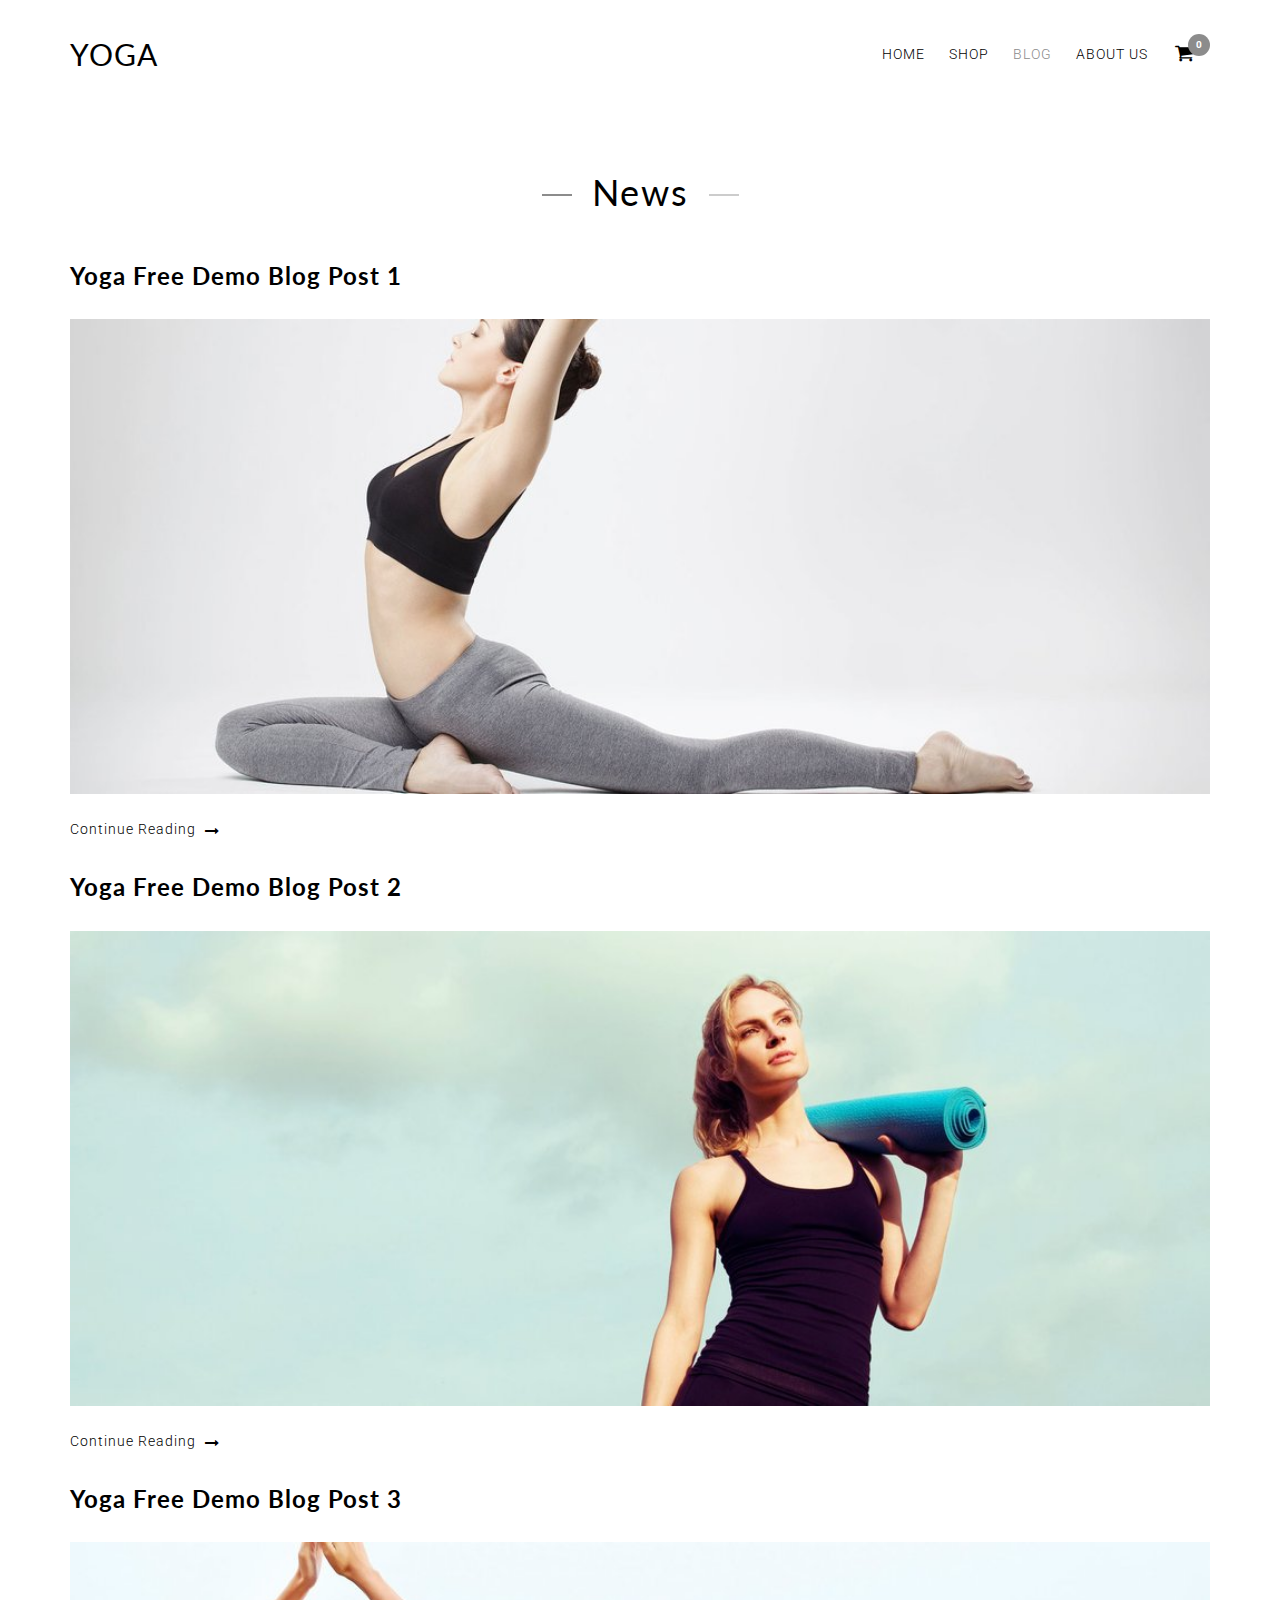
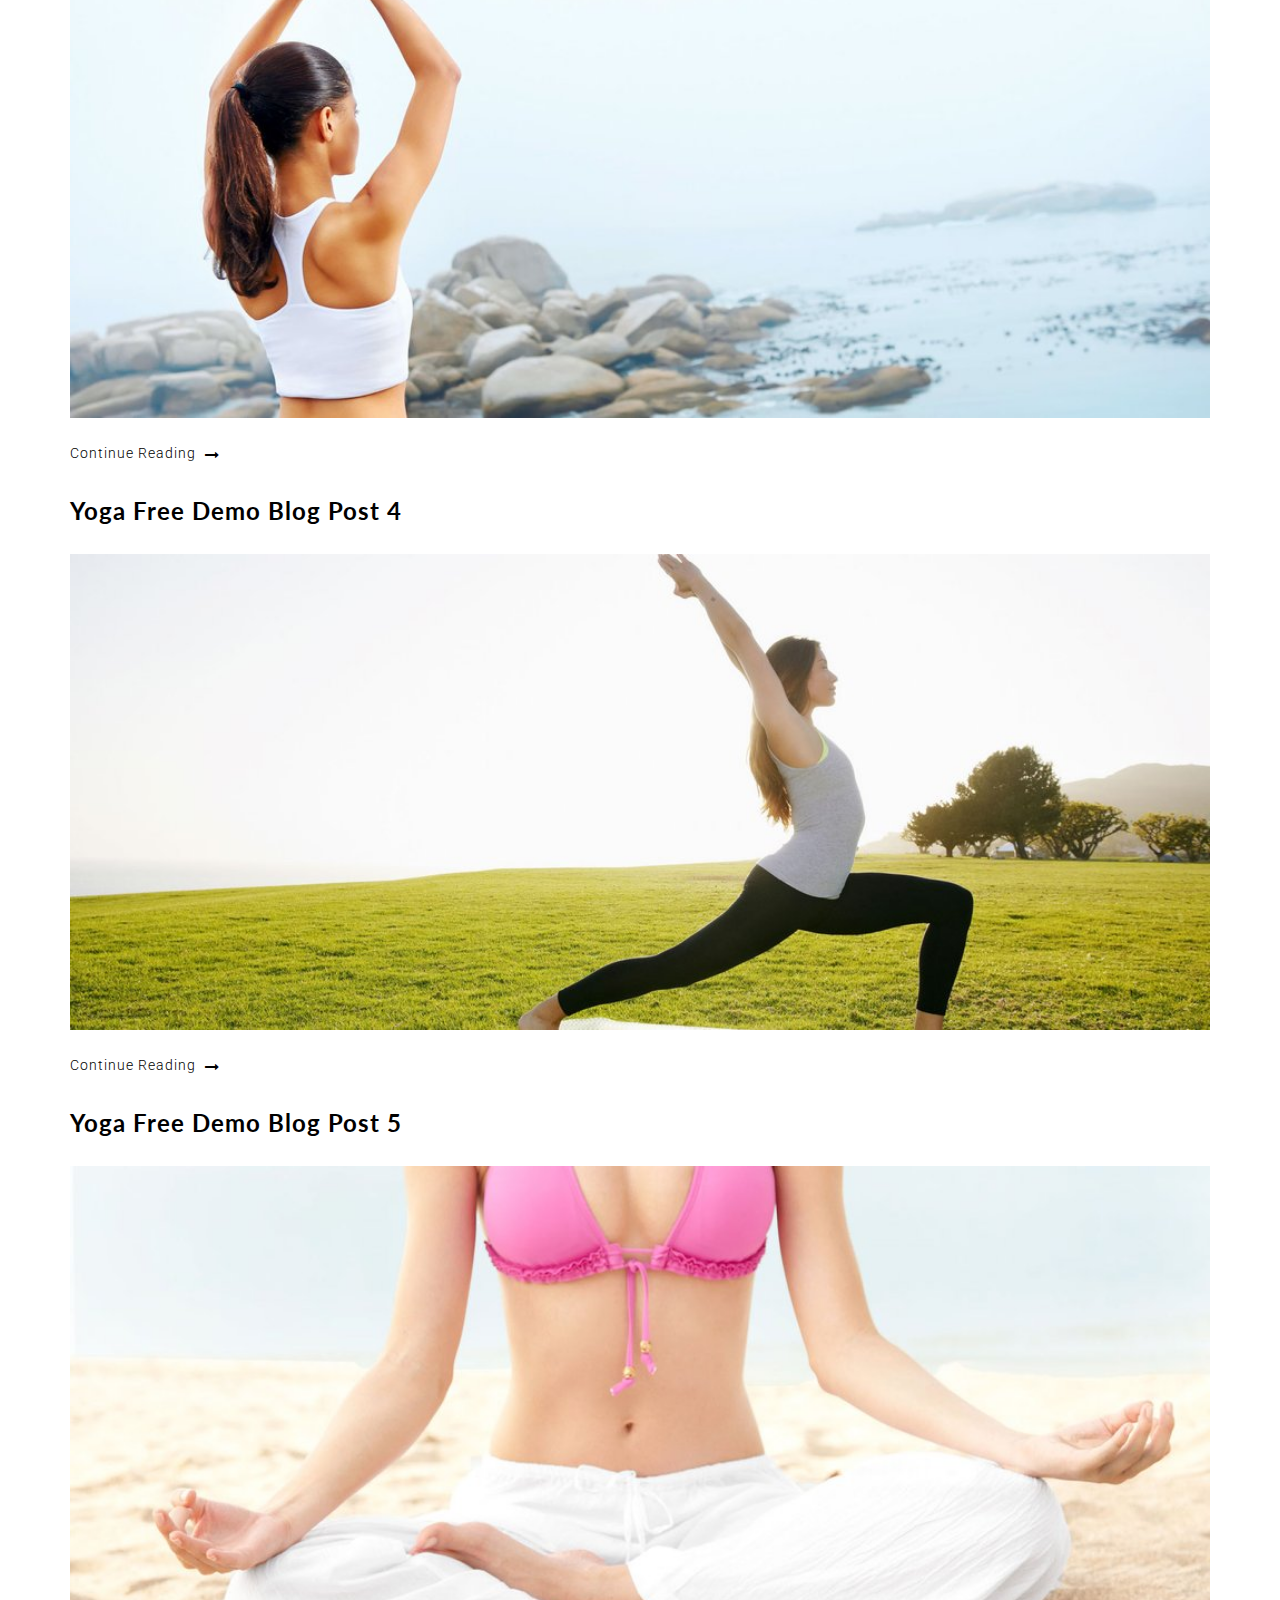
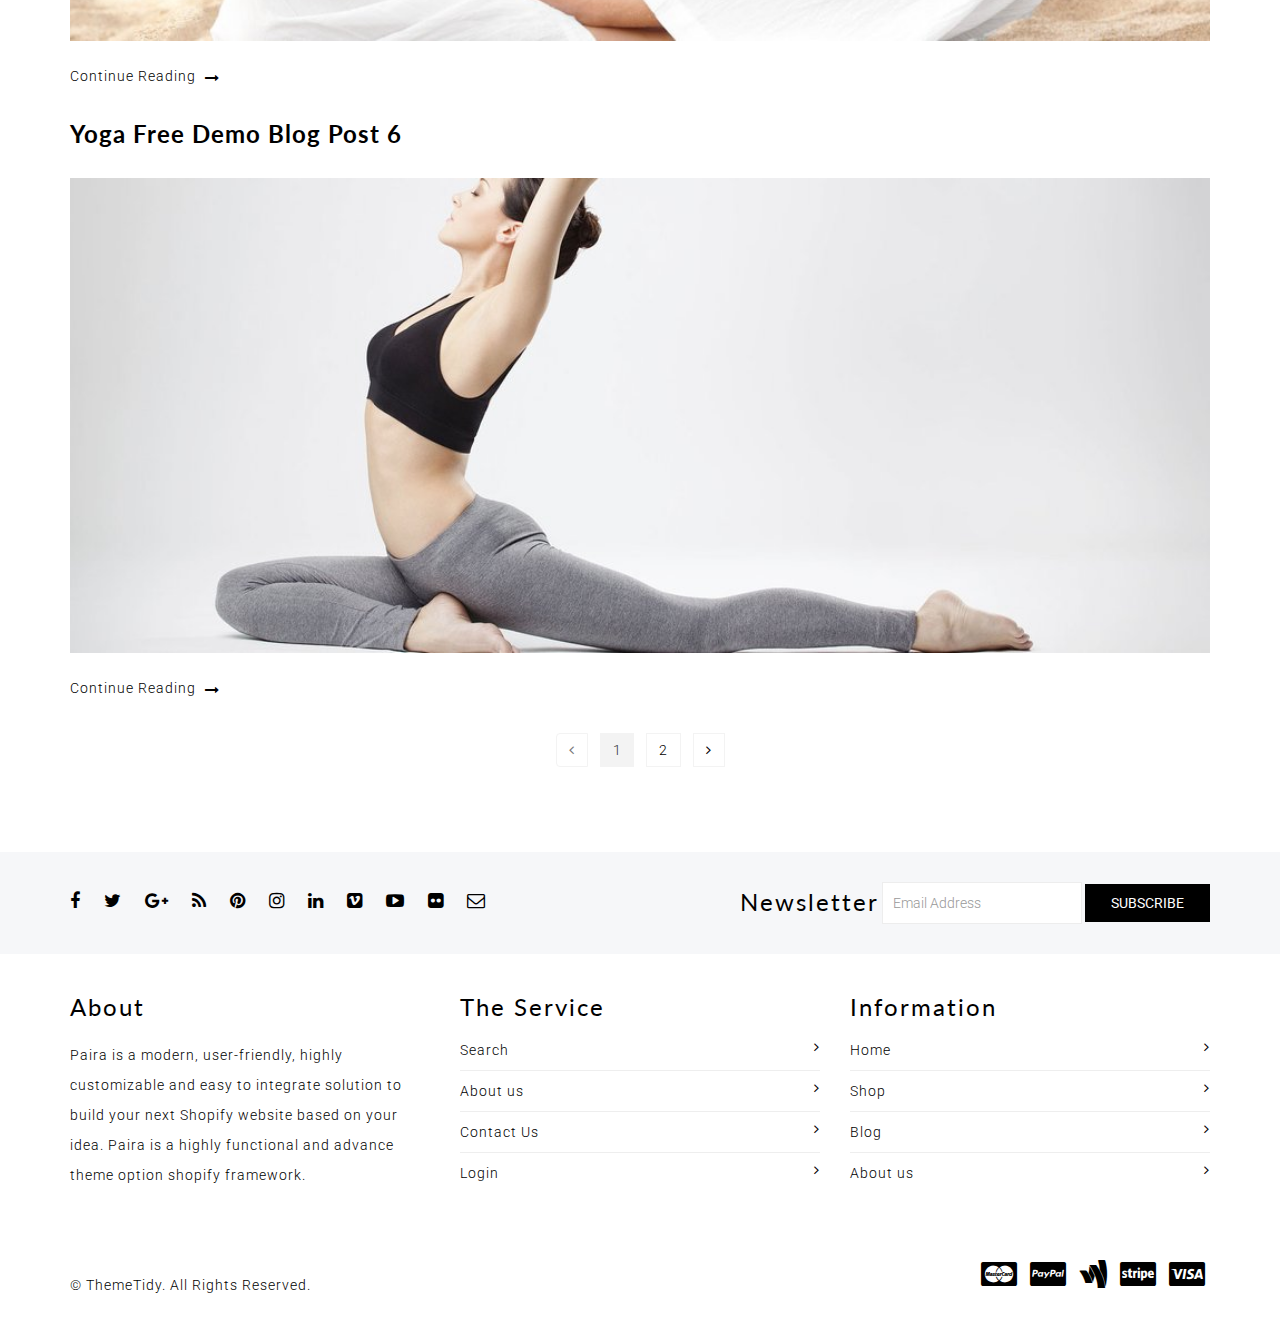
<file: Yoga/blog.html>
<!DOCTYPE html>
<!--[if lt IE 7]><html class="no-js lt-ie9 lt-ie8 lt-ie7" lang="en"> <![endif]-->
<!--[if IE 7]><html class="no-js lt-ie9 lt-ie8" lang="en"> <![endif]-->
<!--[if IE 8]><html class="no-js lt-ie9" lang="en"> <![endif]-->
<!--[if IE 9 ]><html class="ie9 no-js"> <![endif]-->
<!--[if (gt IE 9)|!(IE)]><!--> <html class="no-js"> <!--<![endif]-->

<head>
    <meta charset="utf-8">
    <meta http-equiv="X-UA-Compatible" content="IE=edge">
    <meta name="viewport" content="width=device-width, initial-scale=1">
    <!--=================== The above 3 meta tags *must* come first in the head; any other head content must come *after* these tags ===================-->
    <!--=================== Favicon ===================-->
    <link rel="shortcut icon" href="assets/favicon.png" type="image/png" />

    <!--=================== Description ===================-->
    <meta name="description" content="ThemeTidy.com - Choice Templates, Themes For your WebSite. Download Themes, Templates for your personal, business and commercial website. Html Templates, Themes">

    <!--=================== Title ===================-->
    <title>ThemeTidy - Yoga Health & beauty Bootstrap eCommerce Html Template</title>
    <!--=================== Helpers ===================-->
    <link rel="canonical" href="about-us.html">

    <!--=================== Bootstrap Core CSS ===================-->
    <link href="assets/bootstrap.min.css" rel="stylesheet" type="text/css" media="all" />

    <!--=================== Paira Framework Main CSS ===================-->
    <link href="assets/paira.css" rel="stylesheet" type="text/css" media="all" />
    <!--=================== Paira Framework Color and Font Settings CSS ===================-->
    <link href="assets/paira-typography.css" rel="stylesheet" type="text/css" media="all" />
    <!--=================== Paira Framework Main Responsive CSS ===================-->
    <link href="assets/paira-responsive.css" rel="stylesheet" type="text/css" media="all" />
    <!--=================== Font Awesome ===================-->
    <link href="assets/font-awesome.min.css" rel="stylesheet" type="text/css" media="all" />

    <!--=================== Jquery Include ===================-->
    <script src="assets/jquery-1.11.2.min.js" type="text/javascript"></script>
    <script src="assets/jquery-migrate-1.2.1.min.js" type="text/javascript"></script>

    <!--=================== Google Fonts ===================-->
    <link rel="stylesheet" type="text/css" href="http://fonts.googleapis.com/css?family=Roboto:400">
    <link rel="stylesheet" type="text/css" href="http://fonts.googleapis.com/css?family=Lato:300">

    <!--=================== HTML5 shim and Respond.js for IE8 support of HTML5 elements and media queries ===================-->
    <!--[if lt IE 9]>
    <script src="assets/html5shiv.min.js" type="text/javascript"></script>
    <script src="assets/respond.min.js" type="text/javascript"></script>
    <![endif]-->

</head>
<body>

<!--=================== Main Body Content Container ===================-->
<div class="paira-container">
    <!--=================== Header Container ===================-->
    <header>
        <!--=================== Header Top Section ===================-->
        <section class="header-top">
            <div class="container">
                <div class="row">
                    <div class="col-md-12 col-sm-12 col-xs-12">
                        <!--=================== Main Menu ===================-->
                        <nav class="navbar navbar-default paira-mega-menu mega-menu">
                            <div class="logo-text pull-left text-uppercase">
                                <h2 class="margin-bottom-20"><a href="index.html">Yoga</a></h2>
                            </div>
                            <ul class="list-inline pull-right margin-clear add-cart">
                                <li class="dropdown cart-menu-body paira-cart-menu-body">
                                    <a href="cart.html"><i class="fa fa-shopping-cart"></i> <span class="badge paira-cart-item-count">0</span></a>
                                </li>
                            </ul>
                            <div class="navbar-header">
                                <button type="button" data-toggle="collapse" data-target="#navbar-collapse" class="navbar-toggle pull-right">
                                    <span class="icon-bar"></span>
                                    <span class="icon-bar"></span>
                                    <span class="icon-bar"></span>
                                </button>
                            </div>
                            <div id="navbar-collapse" class="navbar-collapse collapse pull-right">
                                <ul class="nav navbar-nav">
                                    <li class="">
                                        <a href="index.html">Home</a>
                                    </li>
                                    <li class="">
                                        <a href="collection.html">Shop</a>
                                    </li>
                                    <li class="active">
                                        <a href="blog.html">Blog</a>
                                    </li>
                                    <li class="">
                                        <a href="about-us.html">About us</a>
                                    </li>
                                </ul>
                            </div>
                        </nav>
                        <script>
                            $(function() {
                                /***************************************************************************************
                                 * Mega Menu
                                 ***************************************************************************************/
                                $(document).on('click', '.paira-mega-menu .paira-dropdown-menu', function(e) {
                                    e.stopPropagation();
                                });
                                $(document).on('click', '.paira-mega-menu .paira-angle-down', function(e) {
                                    e.preventDefault();
                                    $(this).parents('.paira-dropdown').find('.paira-dropdown-menu').toggleClass('active');
                                });
                            });
                        </script>
                    </div>
                </div>
            </div>
        </section>
    </header>
    <!--=================== Blog Template ===================-->
    <main class="blog-page">
        <section class="blog-content paira-gap-2">
            <div class="container">
                <div class="row">
                    <div class="paira-gap-1">
                        <h1 class="page-header margin-bottom-0 text-center">News</h1>
                        <article class="col-md-12 margin-top-30 text-left text-capitalize">
                            <h3 class="margin-clear margin-bottom-30"><a href="single-blog.html"><strong>yoga free demo blog post 1</strong></a></h3>
                            <div class="featured-image">
                                <a href="single-blog.html"><img src="assets/articles/yoga-html-template-blog-1.jpg" alt="" class="img-responsive center-block margin-bottom-20 full-width" /></a>
                            </div>
                            <p class="margin-clear blog-post-widget"><a href="single-blog.html">Continue Reading <i class="fa fa-long-arrow-right" aria-hidden="true"></i></a></p>
                        </article>
                        <article class="col-md-12 margin-top-30 text-left text-capitalize">
                            <h3 class="margin-clear margin-bottom-30"><a href="single-blog.html"><strong>yoga free demo blog post 2</strong></a></h3>
                            <div class="featured-image">
                                <a href="single-blog.html"><img src="assets/articles/yoga-html-template-blog-2.jpg" alt="" class="img-responsive center-block margin-bottom-20 full-width" /></a>
                            </div>
                            <p class="margin-clear blog-post-widget"><a href="single-blog.html">Continue Reading <i class="fa fa-long-arrow-right" aria-hidden="true"></i></a></p>
                        </article>
                        <article class="col-md-12 margin-top-30 text-left text-capitalize">
                            <h3 class="margin-clear margin-bottom-30"><a href="single-blog.html"><strong>yoga free demo blog post 3</strong></a></h3>
                            <div class="featured-image">
                                <a href="single-blog.html"><img src="assets/articles/yoga-html-template-blog-3.jpg" alt="" class="img-responsive center-block margin-bottom-20 full-width" /></a>
                            </div>
                            <p class="margin-clear blog-post-widget"><a href="single-blog.html">Continue Reading <i class="fa fa-long-arrow-right" aria-hidden="true"></i></a></p>
                        </article>
                        <article class="col-md-12 margin-top-30 text-left text-capitalize">
                            <h3 class="margin-clear margin-bottom-30"><a href="single-blog.html"><strong>yoga free demo blog post 4</strong></a></h3>
                            <div class="featured-image">
                                <a href="single-blog.html"><img src="assets/articles/yoga-html-template-blog-4.jpg" alt="" class="img-responsive center-block margin-bottom-20 full-width" /></a>
                            </div>
                            <p class="margin-clear blog-post-widget"><a href="single-blog.html">Continue Reading <i class="fa fa-long-arrow-right" aria-hidden="true"></i></a></p>
                        </article>
                        <article class="col-md-12 margin-top-30 text-left text-capitalize">
                            <h3 class="margin-clear margin-bottom-30"><a href="single-blog.html"><strong>yoga free demo blog post 5</strong></a></h3>
                            <div class="featured-image">
                                <a href="single-blog.html"><img src="assets/articles/yoga-html-template-blog-5.jpg" alt="" class="img-responsive center-block margin-bottom-20 full-width" /></a>
                            </div>
                            <p class="margin-clear blog-post-widget"><a href="single-blog.html">Continue Reading <i class="fa fa-long-arrow-right" aria-hidden="true"></i></a></p>
                        </article>
                        <article class="col-md-12 margin-top-30 text-left text-capitalize">
                            <h3 class="margin-clear margin-bottom-30"><a href="single-blog.html"><strong>yoga free demo blog post 6</strong></a></h3>
                            <div class="featured-image">
                                <a href="single-blog.html"><img src="assets/articles/yoga-html-template-blog-1.jpg" alt="" class="img-responsive center-block margin-bottom-20 full-width" /></a>
                            </div>
                            <p class="margin-clear blog-post-widget"><a href="single-blog.html">Continue Reading <i class="fa fa-long-arrow-right" aria-hidden="true"></i></a></p>
                        </article>
                        <div class="text-center col-md-12 col-sm-12 col-xs-12 margin-top-30">
                            <ul class="pagination list-inline margin-clear">
                                <li class="disabled"><a><span><i class=" fa fa-angle-left"></i></span></a></li>
                                <li class="active"><span>1</span></li>
                                <li><a href="#" title="">2</a></li>
                                <li><a href="#"><i class=" fa fa-angle-right"></i></a></li>
                            </ul>
                        </div>
                    </div>
                </div>
            </div>
        </section>
    </main>
    <!--=================== Footer Container ===================-->
    <footer>
        <!--=================== Footer Top Section ===================-->
        <section class="footer-top">
            <div class="container">
                <div class="row">
                    <div class="col-md-6 col-sm-12 col-xs-12">
                        <!--=================== Social Icons Footer ===================-->
                        <ul class="list-inline margin-top-30 margin-bottom-30">
                            <li class="margin-top-10" data-toggle="tooltip" data-placement="top" title="Facebook">
                                <a href="https://www.facebook.com/themetidy" target="_blank">
                                    <i class="fa fa-facebook"></i>
                                </a>
                            </li>
                            <li class="margin-top-10" data-toggle="tooltip" data-placement="top" title="Twitter">
                                <a href="https://twitter.com/themetidy" target="_blank">
                                    <i class="fa fa-twitter"></i>
                                </a>
                            </li>
                            <li class="margin-top-10" data-toggle="tooltip" data-placement="top" title="Google Plus">
                                <a href="http://www.themetidy.com/" target="_blank">
                                    <i class="fa fa-google-plus"></i>
                                </a>
                            </li>
                            <li class="margin-top-10" data-toggle="tooltip" data-placement="top" title="Rss">
                                <a href="http://www.themetidy.com/" target="_blank">
                                    <i class="fa fa-rss"></i>
                                </a>
                            </li>
                            <li class="margin-top-10" data-toggle="tooltip" data-placement="top" title="Pinterest">
                                <a href="https://www.pinterest.com/themetidy" target="_blank">
                                    <i class="fa fa-pinterest"></i>
                                </a>
                            </li>
                            <li class="margin-top-10" data-toggle="tooltip" data-placement="top" title="Instagram">
                                <a href="https://instagram.com/themetidy" target="_blank">
                                    <i class="fa fa-instagram"></i>
                                </a>
                            </li>
                            <li class="margin-top-10" data-toggle="tooltip" data-placement="top" title="LinkedIn">
                                <a href="https://www.linkedin.com/company/themetidy" target="_blank">
                                    <i class="fa fa-linkedin"></i>
                                </a>
                            </li>
                            <li class="margin-top-10" data-toggle="tooltip" data-placement="top" title="Vimeo">
                                <a href="http://www.themetidy.com/" target="_blank">
                                    <i class="fa fa-vimeo-square"></i>
                                </a>
                            </li>
                            <li class="margin-top-10" data-toggle="tooltip" data-placement="top" title="Youtube">
                                <a href="https://www.youtube.com/user/themetidy" target="_blank">
                                    <i class="fa fa-youtube-play"></i>
                                </a>
                            </li>
                            <li class="margin-top-10" data-toggle="tooltip" data-placement="top" title="Flickr">
                                <a href="https://www.flickr.com/photos/themetidy" target="_blank">
                                    <i class="fa fa-flickr"></i>
                                </a>
                            </li>
                            <li class="margin-top-10" data-toggle="tooltip" data-placement="top" title="Contact Us">
                                <a href="mailto:support@themetidy.com" target="_blank"><i class="fa fa-envelope-o"></i></a>
                            </li>
                        </ul>
                    </div>
                    <div class="col-md-6 col-sm-12 col-xs-12 newsletter">
                        <!--=================== Newsletter ===================-->
                        <form class="form-inline pull-right margin-top-30 margin-bottom-30" action="http://eepurl.com/b-0yt9" method="post" target="_blank" novalidate="" name="mc-embedded-subscribe-form" id="mc-embedded-subscribe-form">
                            <div class="form-group">
                                <label for="newsletter-email"><h3 class="margin-clear padding-clear pull-left">Newsletter</h3></label>
                                <input type="email" class="form-control" name="newsletter-email" id="newsletter-email" placeholder="Email Address" required>
                            </div>
                            <button type="submit" class="btn btn-default">Subscribe</button>
                        </form>
                    </div>
                </div>
            </div>
        </section>
        <!--=================== Footer Middle Section ===================-->
        <section class="footer-middle paira-gap-4">
            <div class="container">
                <div class="row">
                    <!--=================== Footer Middle Column 1 ===================-->
                    <div class="col-md-4 col-sm-12 col-xs-12">
                        <h3 class="paira-gap-3 margin-clear margin-bottom-20">About</h3>
                        <p>Paira is a modern, user-friendly, highly customizable and easy to integrate solution to build your next Shopify website based on your idea. Paira is a highly functional and advance theme option shopify framework.</p>
                    </div>
                    <!--=================== Footer Middle Column 2 ===================-->
                    <div class="col-md-4 col-sm-12 col-xs-12">
                        <h3 class="paira-gap-3 margin-clear margin-bottom-20">The Service</h3>
                        <ul class="list-unstyled footer-list-style">
                            <li><a href="search.html">Search <i class="fa fa-angle-right"></i></a></li>
                            <li><a href="about-us.html">About us <i class="fa fa-angle-right"></i></a></li>
                            <li><a href="contact-us.html">Contact Us <i class="fa fa-angle-right"></i></a></li>
                            <li><a href="login.html">Login <i class="fa fa-angle-right"></i></a></li>
                        </ul>
                    </div>
                    <!--=================== Footer Middle Column 3 ===================-->
                    <div class="col-md-4 col-sm-12 col-xs-12">
                        <h3 class="paira-gap-3 margin-clear margin-bottom-20">Information</h3>
                        <ul class="list-unstyled footer-list-style">
                            <li><a href="index.html">Home <i class="fa fa-angle-right"></i></a></li>
                            <li><a href="collection.html">Shop <i class="fa fa-angle-right"></i></a></li>
                            <li><a href="blog.html">Blog <i class="fa fa-angle-right"></i></a></li>
                            <li><a href="about-us.html">About us <i class="fa fa-angle-right"></i></a></li>
                        </ul>
                    </div>
                </div>
            </div>
        </section>
        <!--=================== Footer Bottom Section ===================-->
        <section class="footer-bottom">
            <div class="container">
                <div class="row">
                    <div class="col-md-12 col-sm-12 col-xs-12">
                        <p class="pull-left margin-top-30 margin-bottom-20">&copy; <a href="http://www.themetidy.com/" target="_blank">ThemeTidy</a>. All Rights Reserved.</p>
                        <ul class="pull-right list-inline margin-top-20 margin-bottom-20">
                            <li><i class="fa fa-cc-mastercard fa-2x" aria-hidden="true"></i></li>
                            <li><i class="fa fa-cc-paypal fa-2x" aria-hidden="true"></i></li>
                            <li><i class="fa fa-google-wallet fa-2x" aria-hidden="true"></i></li>
                            <li><i class="fa fa-cc-stripe fa-2x" aria-hidden="true"></i></li>
                            <li><i class="fa fa-cc-visa fa-2x" aria-hidden="true"></i></li>
                        </ul>
                    </div>
                </div>
            </div>
        </section>
    </footer>
</div>

<!--=================== Scripts Include ===================-->
<script src="assets/bootstrap.min.js" type="text/javascript"></script>
<script src="assets/jquery.easing.1.3.js" type="text/javascript"></script>

<!--=================== Paira Framework Main Javascript ===================-->
<script src="assets/paira.js" type="text/javascript"></script>

</body>
</html>
</file>
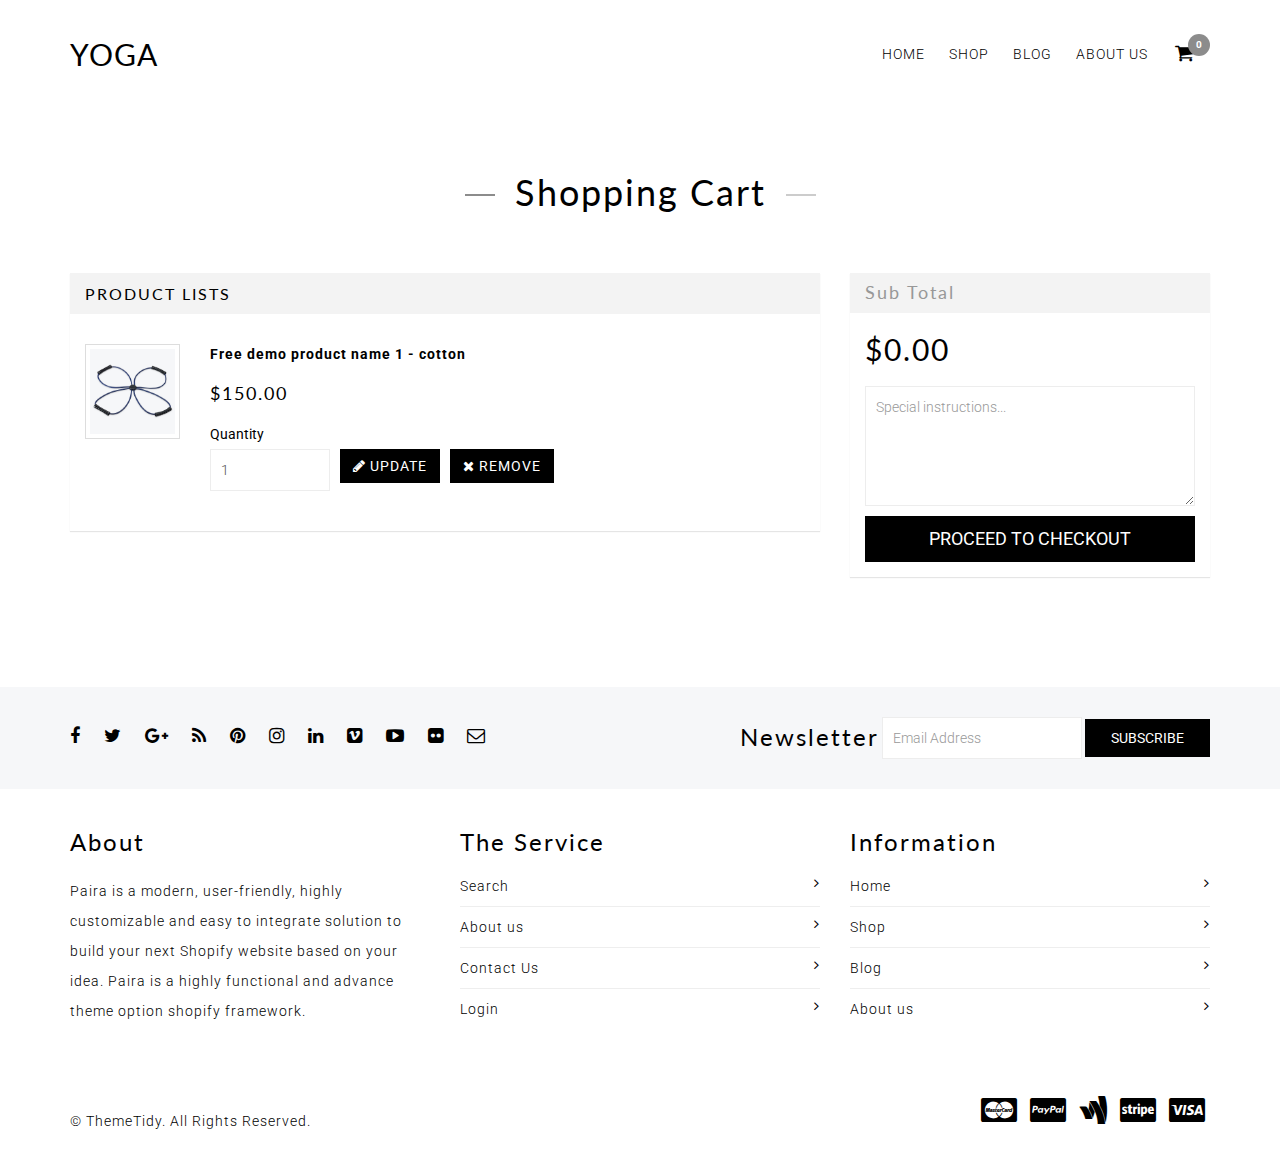
<file: Yoga/cart.html>
<!DOCTYPE html>
<!--[if lt IE 7]><html class="no-js lt-ie9 lt-ie8 lt-ie7" lang="en"> <![endif]-->
<!--[if IE 7]><html class="no-js lt-ie9 lt-ie8" lang="en"> <![endif]-->
<!--[if IE 8]><html class="no-js lt-ie9" lang="en"> <![endif]-->
<!--[if IE 9 ]><html class="ie9 no-js"> <![endif]-->
<!--[if (gt IE 9)|!(IE)]><!--> <html class="no-js"> <!--<![endif]-->

<head>
    <meta charset="utf-8">
    <meta http-equiv="X-UA-Compatible" content="IE=edge">
    <meta name="viewport" content="width=device-width, initial-scale=1">
    <!--=================== The above 3 meta tags *must* come first in the head; any other head content must come *after* these tags ===================-->
    <!--=================== Favicon ===================-->
    <link rel="shortcut icon" href="assets/favicon.png" type="image/png" />

    <!--=================== Description ===================-->
    <meta name="description" content="ThemeTidy.com - Choice Templates, Themes For your WebSite. Download Themes, Templates for your personal, business and commercial website. Html Templates, Themes">

    <!--=================== Title ===================-->
    <title>ThemeTidy - Yoga Health & beauty Bootstrap eCommerce Html Template</title>
    <!--=================== Helpers ===================-->
    <link rel="canonical" href="about-us.html">

    <!--=================== Bootstrap Core CSS ===================-->
    <link href="assets/bootstrap.min.css" rel="stylesheet" type="text/css" media="all" />

    <!--=================== Paira Framework Main CSS ===================-->
    <link href="assets/paira.css" rel="stylesheet" type="text/css" media="all" />
    <!--=================== Paira Framework Color and Font Settings CSS ===================-->
    <link href="assets/paira-typography.css" rel="stylesheet" type="text/css" media="all" />
    <!--=================== Paira Framework Main Responsive CSS ===================-->
    <link href="assets/paira-responsive.css" rel="stylesheet" type="text/css" media="all" />
    <!--=================== Font Awesome ===================-->
    <link href="assets/font-awesome.min.css" rel="stylesheet" type="text/css" media="all" />

    <!--=================== Jquery Include ===================-->
    <script src="assets/jquery-1.11.2.min.js" type="text/javascript"></script>
    <script src="assets/jquery-migrate-1.2.1.min.js" type="text/javascript"></script>

    <!--=================== Google Fonts ===================-->
    <link rel="stylesheet" type="text/css" href="http://fonts.googleapis.com/css?family=Roboto:400">
    <link rel="stylesheet" type="text/css" href="http://fonts.googleapis.com/css?family=Lato:300">

    <!--=================== HTML5 shim and Respond.js for IE8 support of HTML5 elements and media queries ===================-->
    <!--[if lt IE 9]>
    <script src="assets/html5shiv.min.js" type="text/javascript"></script>
    <script src="assets/respond.min.js" type="text/javascript"></script>
    <![endif]-->

</head>
<body>

<!--=================== Main Body Content Container ===================-->
<div class="paira-container">
    <!--=================== Header Container ===================-->
    <header>
        <!--=================== Header Top Section ===================-->
        <section class="header-top">
            <div class="container">
                <div class="row">
                    <div class="col-md-12 col-sm-12 col-xs-12">
                        <!--=================== Main Menu ===================-->
                        <nav class="navbar navbar-default paira-mega-menu mega-menu">
                            <div class="logo-text pull-left text-uppercase">
                                <h2 class="margin-bottom-20"><a href="index.html">Yoga</a></h2>
                            </div>
                            <ul class="list-inline pull-right margin-clear add-cart">
                                <li class="dropdown cart-menu-body paira-cart-menu-body">
                                    <a href="cart.html"><i class="fa fa-shopping-cart"></i> <span class="badge paira-cart-item-count">0</span></a>
                                </li>
                            </ul>
                            <div class="navbar-header">
                                <button type="button" data-toggle="collapse" data-target="#navbar-collapse" class="navbar-toggle pull-right">
                                    <span class="icon-bar"></span>
                                    <span class="icon-bar"></span>
                                    <span class="icon-bar"></span>
                                </button>
                            </div>
                            <div id="navbar-collapse" class="navbar-collapse collapse pull-right">
                                <ul class="nav navbar-nav">
                                    <li class="">
                                        <a href="index.html">Home</a>
                                    </li>
                                    <li class="">
                                        <a href="collection.html">Shop</a>
                                    </li>
                                    <li class="">
                                        <a href="blog.html">Blog</a>
                                    </li>
                                    <li class="">
                                        <a href="about-us.html">About us</a>
                                    </li>
                                </ul>
                            </div>
                        </nav>
                        <script>
                            $(function() {
                                /***************************************************************************************
                                 * Mega Menu
                                 ***************************************************************************************/
                                $(document).on('click', '.paira-mega-menu .paira-dropdown-menu', function(e) {
                                    e.stopPropagation();
                                });
                                $(document).on('click', '.paira-mega-menu .paira-angle-down', function(e) {
                                    e.preventDefault();
                                    $(this).parents('.paira-dropdown').find('.paira-dropdown-menu').toggleClass('active');
                                });
                            });
                        </script>
                    </div>
                </div>
            </div>
        </section>
    </header>
    <!--=================== Cart Template ===================-->
    <main class="cart-page">
        <section class="cart-content paira-gap-2 paira-gap-1">
            <div class="container">
                <div class="row">
                    <div class="col-md-12 col-sm-12 col-xs-12">
                        <h1 class="page-header text-center margin-bottom-0">Shopping Cart</h1>
                    </div>
                    <form action="cart.html">
                        <div class="col-md-8 col-sm-7 col-xs-12 margin-top-40">
                            <div class="cart-item-list">
                                <h6 class="text-uppercase panel-title cart-title">Product Lists</h6>
                                <ul class="list-unstyled paira-cart-page-list">
                                    <li>
                                        <div class="col-md-2 col-sm-3 col-xs-12 margin-top-20">
                                            <a href="single-product.html">
                                                <img class="img-responsive thumbnail" src="assets/products/yoga-html-template-product-1.jpg" alt="Free demo product name 1 - cotton">
                                            </a>
                                        </div>
                                        <div class="col-md-10 col-sm-9 col-xs-12 margin-top-20">
                                            <a href="single-product.html" class="margin-top-10"><strong>Free demo product name 1 - cotton</strong></a>
                                            <h4 class="margin-top-20 margin-bottom-10"><span class="money">$150.00</span></h4>
                                            <label class="margin-top-10">Quantity</label>
                                            <div class="full-width">
                                                <input type="number" size="4" name="updates[]" min="0" value="1" class="form-control pull-left paira-cart-quantity-25138461315 margin-bottom-10">
                                                <a href="#" class="btn btn-default pull-left margin-left-10 margin-right-10  margin-bottom-10 paira-cart-page-update"><i class="fa fa-pencil"></i> Update</a>
                                                <a href="#" class="btn btn-default pull-left paira-cart-page-delete  margin-bottom-10"><i class="fa fa-times"></i> Remove</a>
                                            </div>
                                        </div>
                                    </li>
                                </ul>
                            </div>
                        </div>
                        <aside class="col-md-4 col-sm-5 col-xs-12 margin-top-40">
                            <figure class="margin-bottom-30">
                                <figcaption><h4 class="panel-heading">Sub Total</h4></figcaption>
                                <div class="cart-sub-total paira-cart-sub-total">
                                    <h2 class="margin-top-5 margin-bottom-20"><span class="money">$0.00</span></h2>
                                    <textarea id="note" name="note" class="margin-top-10 margin-bottom-10 form-control" placeholder="Special instructions..."></textarea>
                                    <input type="submit" id="checkout" class="btn btn-default btn-lg btn-block text-uppercase" name="checkout" value="Proceed To Checkout">
                                </div>
                            </figure>
                        </aside>
                    </form>
                </div>
            </div>
        </section>
    </main>
    <!--=================== Footer Container ===================-->
    <footer>
        <!--=================== Footer Top Section ===================-->
        <section class="footer-top">
            <div class="container">
                <div class="row">
                    <div class="col-md-6 col-sm-12 col-xs-12">
                        <!--=================== Social Icons Footer ===================-->
                        <ul class="list-inline margin-top-30 margin-bottom-30">
                            <li class="margin-top-10" data-toggle="tooltip" data-placement="top" title="Facebook">
                                <a href="https://www.facebook.com/themetidy" target="_blank">
                                    <i class="fa fa-facebook"></i>
                                </a>
                            </li>
                            <li class="margin-top-10" data-toggle="tooltip" data-placement="top" title="Twitter">
                                <a href="https://twitter.com/themetidy" target="_blank">
                                    <i class="fa fa-twitter"></i>
                                </a>
                            </li>
                            <li class="margin-top-10" data-toggle="tooltip" data-placement="top" title="Google Plus">
                                <a href="http://www.themetidy.com/" target="_blank">
                                    <i class="fa fa-google-plus"></i>
                                </a>
                            </li>
                            <li class="margin-top-10" data-toggle="tooltip" data-placement="top" title="Rss">
                                <a href="http://www.themetidy.com/" target="_blank">
                                    <i class="fa fa-rss"></i>
                                </a>
                            </li>
                            <li class="margin-top-10" data-toggle="tooltip" data-placement="top" title="Pinterest">
                                <a href="https://www.pinterest.com/themetidy" target="_blank">
                                    <i class="fa fa-pinterest"></i>
                                </a>
                            </li>
                            <li class="margin-top-10" data-toggle="tooltip" data-placement="top" title="Instagram">
                                <a href="https://instagram.com/themetidy" target="_blank">
                                    <i class="fa fa-instagram"></i>
                                </a>
                            </li>
                            <li class="margin-top-10" data-toggle="tooltip" data-placement="top" title="LinkedIn">
                                <a href="https://www.linkedin.com/company/themetidy" target="_blank">
                                    <i class="fa fa-linkedin"></i>
                                </a>
                            </li>
                            <li class="margin-top-10" data-toggle="tooltip" data-placement="top" title="Vimeo">
                                <a href="http://www.themetidy.com/" target="_blank">
                                    <i class="fa fa-vimeo-square"></i>
                                </a>
                            </li>
                            <li class="margin-top-10" data-toggle="tooltip" data-placement="top" title="Youtube">
                                <a href="https://www.youtube.com/user/themetidy" target="_blank">
                                    <i class="fa fa-youtube-play"></i>
                                </a>
                            </li>
                            <li class="margin-top-10" data-toggle="tooltip" data-placement="top" title="Flickr">
                                <a href="https://www.flickr.com/photos/themetidy" target="_blank">
                                    <i class="fa fa-flickr"></i>
                                </a>
                            </li>
                            <li class="margin-top-10" data-toggle="tooltip" data-placement="top" title="Contact Us">
                                <a href="mailto:support@themetidy.com" target="_blank"><i class="fa fa-envelope-o"></i></a>
                            </li>
                        </ul>
                    </div>
                    <div class="col-md-6 col-sm-12 col-xs-12 newsletter">
                        <!--=================== Newsletter ===================-->
                        <form class="form-inline pull-right margin-top-30 margin-bottom-30" action="http://eepurl.com/b-0yt9" method="post" target="_blank" novalidate="" name="mc-embedded-subscribe-form" id="mc-embedded-subscribe-form">
                            <div class="form-group">
                                <label for="newsletter-email"><h3 class="margin-clear padding-clear pull-left">Newsletter</h3></label>
                                <input type="email" class="form-control" name="newsletter-email" id="newsletter-email" placeholder="Email Address" required>
                            </div>
                            <button type="submit" class="btn btn-default">Subscribe</button>
                        </form>
                    </div>
                </div>
            </div>
        </section>
        <!--=================== Footer Middle Section ===================-->
        <section class="footer-middle paira-gap-4">
            <div class="container">
                <div class="row">
                    <!--=================== Footer Middle Column 1 ===================-->
                    <div class="col-md-4 col-sm-12 col-xs-12">
                        <h3 class="paira-gap-3 margin-clear margin-bottom-20">About</h3>
                        <p>Paira is a modern, user-friendly, highly customizable and easy to integrate solution to build your next Shopify website based on your idea. Paira is a highly functional and advance theme option shopify framework.</p>
                    </div>
                    <!--=================== Footer Middle Column 2 ===================-->
                    <div class="col-md-4 col-sm-12 col-xs-12">
                        <h3 class="paira-gap-3 margin-clear margin-bottom-20">The Service</h3>
                        <ul class="list-unstyled footer-list-style">
                            <li><a href="search.html">Search <i class="fa fa-angle-right"></i></a></li>
                            <li><a href="about-us.html">About us <i class="fa fa-angle-right"></i></a></li>
                            <li><a href="contact-us.html">Contact Us <i class="fa fa-angle-right"></i></a></li>
                            <li><a href="login.html">Login <i class="fa fa-angle-right"></i></a></li>
                        </ul>
                    </div>
                    <!--=================== Footer Middle Column 3 ===================-->
                    <div class="col-md-4 col-sm-12 col-xs-12">
                        <h3 class="paira-gap-3 margin-clear margin-bottom-20">Information</h3>
                        <ul class="list-unstyled footer-list-style">
                            <li><a href="index.html">Home <i class="fa fa-angle-right"></i></a></li>
                            <li><a href="collection.html">Shop <i class="fa fa-angle-right"></i></a></li>
                            <li><a href="blog.html">Blog <i class="fa fa-angle-right"></i></a></li>
                            <li><a href="about-us.html">About us <i class="fa fa-angle-right"></i></a></li>
                        </ul>
                    </div>
                </div>
            </div>
        </section>
        <!--=================== Footer Bottom Section ===================-->
        <section class="footer-bottom">
            <div class="container">
                <div class="row">
                    <div class="col-md-12 col-sm-12 col-xs-12">
                        <p class="pull-left margin-top-30 margin-bottom-20">&copy; <a href="http://www.themetidy.com/" target="_blank">ThemeTidy</a>. All Rights Reserved.</p>
                        <ul class="pull-right list-inline margin-top-20 margin-bottom-20">
                            <li><i class="fa fa-cc-mastercard fa-2x" aria-hidden="true"></i></li>
                            <li><i class="fa fa-cc-paypal fa-2x" aria-hidden="true"></i></li>
                            <li><i class="fa fa-google-wallet fa-2x" aria-hidden="true"></i></li>
                            <li><i class="fa fa-cc-stripe fa-2x" aria-hidden="true"></i></li>
                            <li><i class="fa fa-cc-visa fa-2x" aria-hidden="true"></i></li>
                        </ul>
                    </div>
                </div>
            </div>
        </section>
    </footer>
</div>

<!--=================== Scripts Include ===================-->
<script src="assets/bootstrap.min.js" type="text/javascript"></script>
<script src="assets/jquery.easing.1.3.js" type="text/javascript"></script>

<!--=================== Paira Framework Main Javascript ===================-->
<script src="assets/paira.js" type="text/javascript"></script>

</body>
</html>
</file>
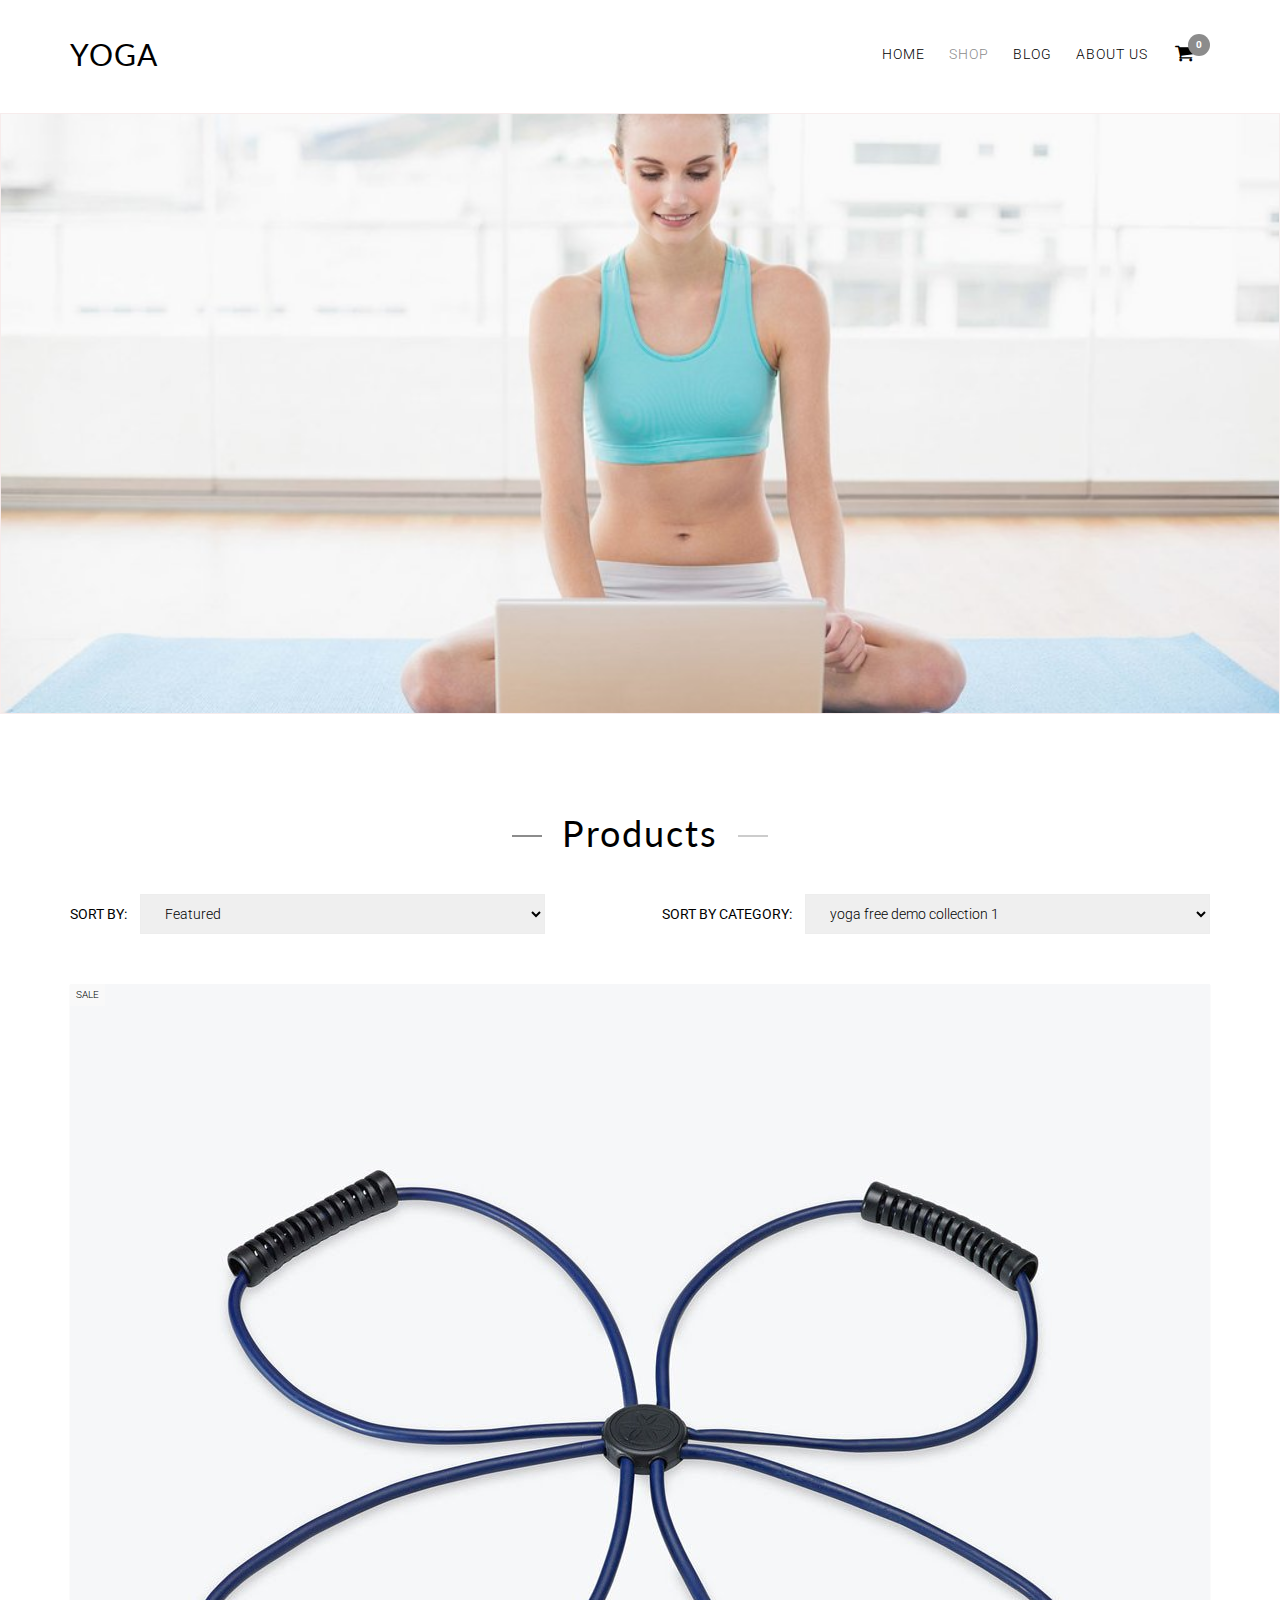
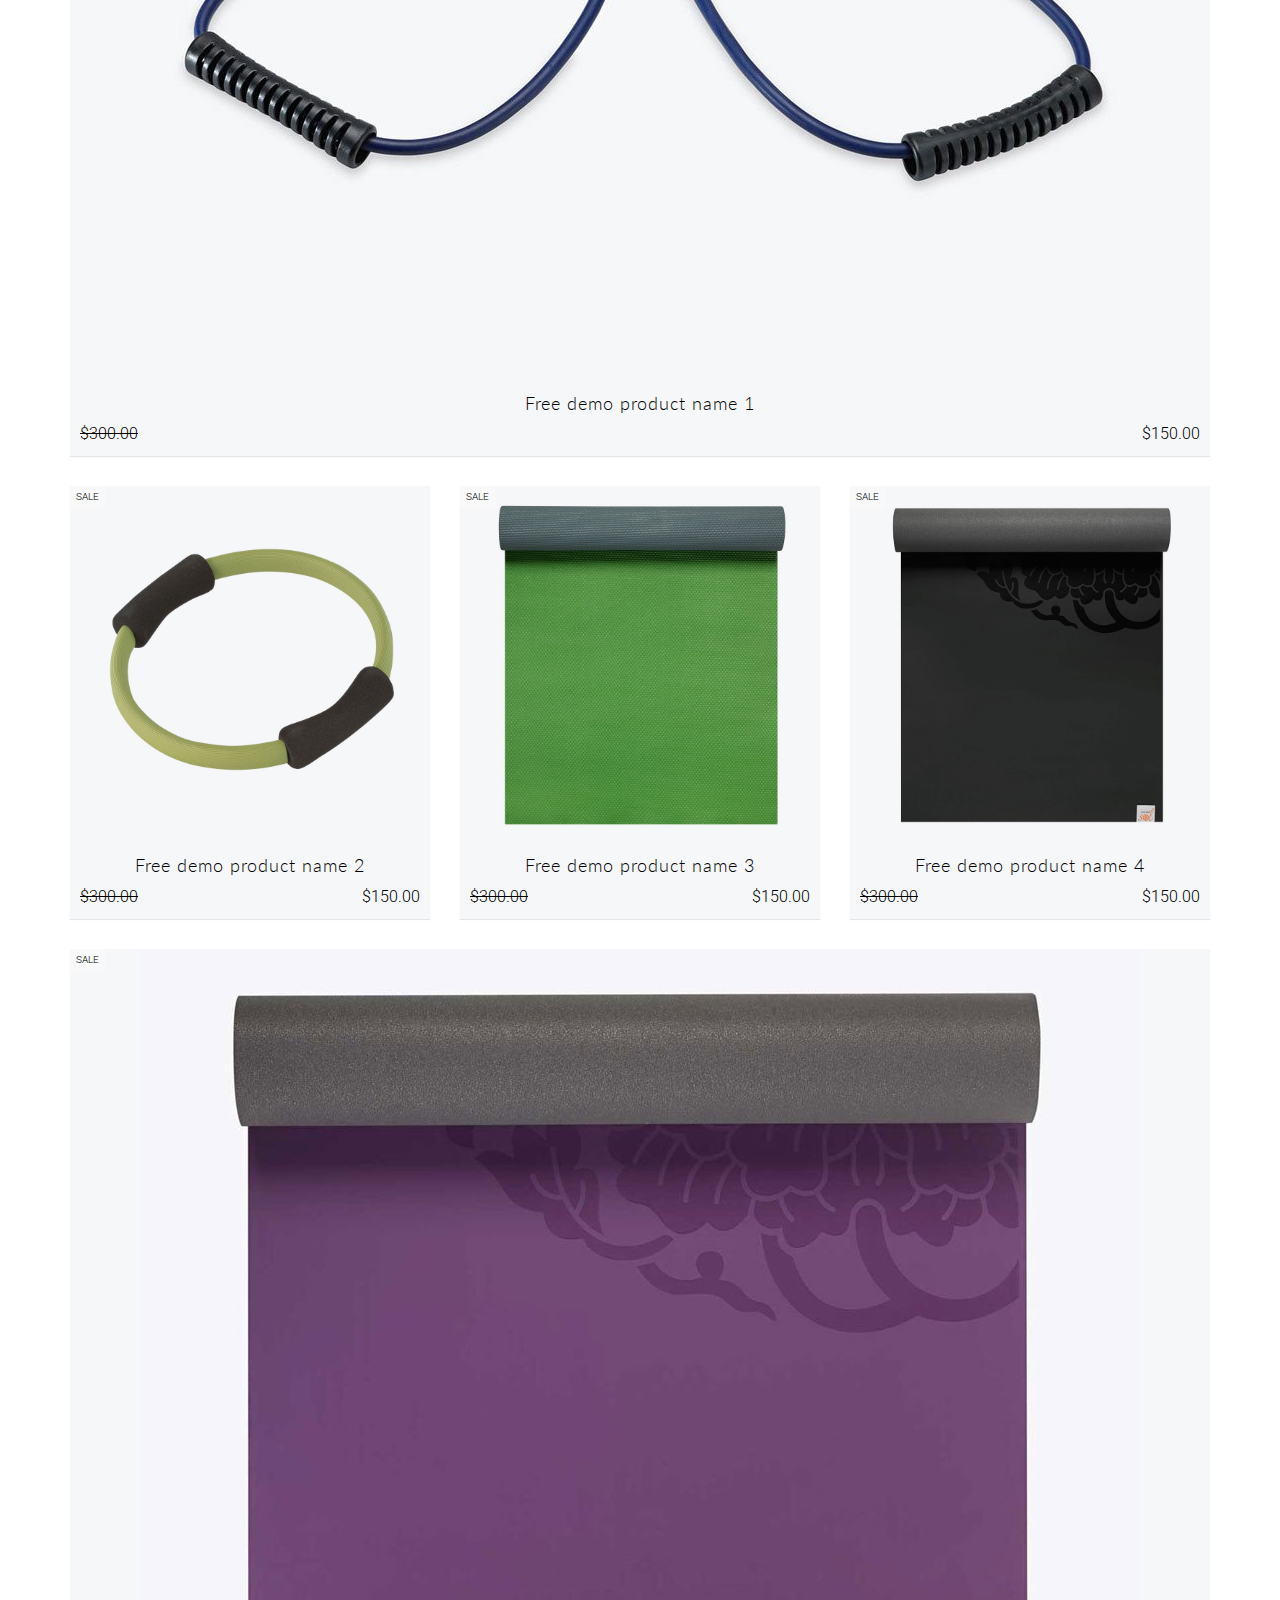
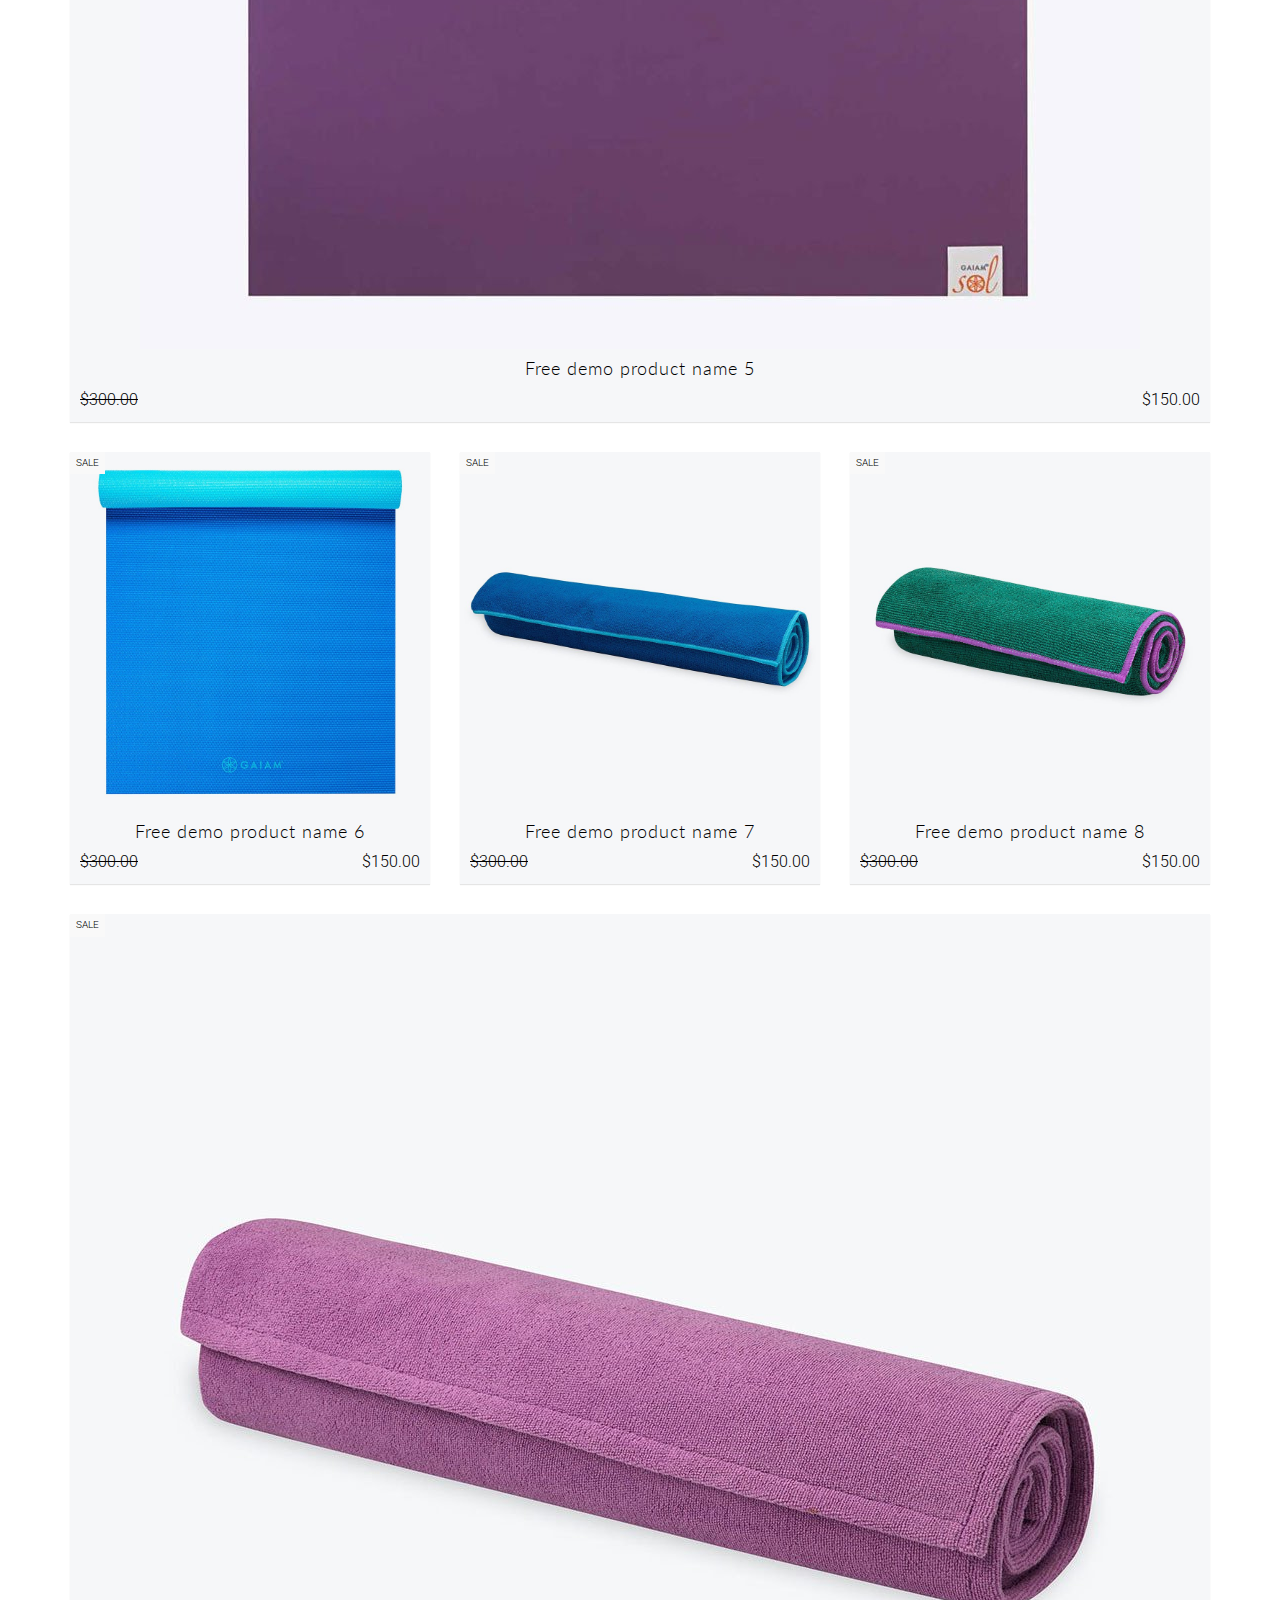
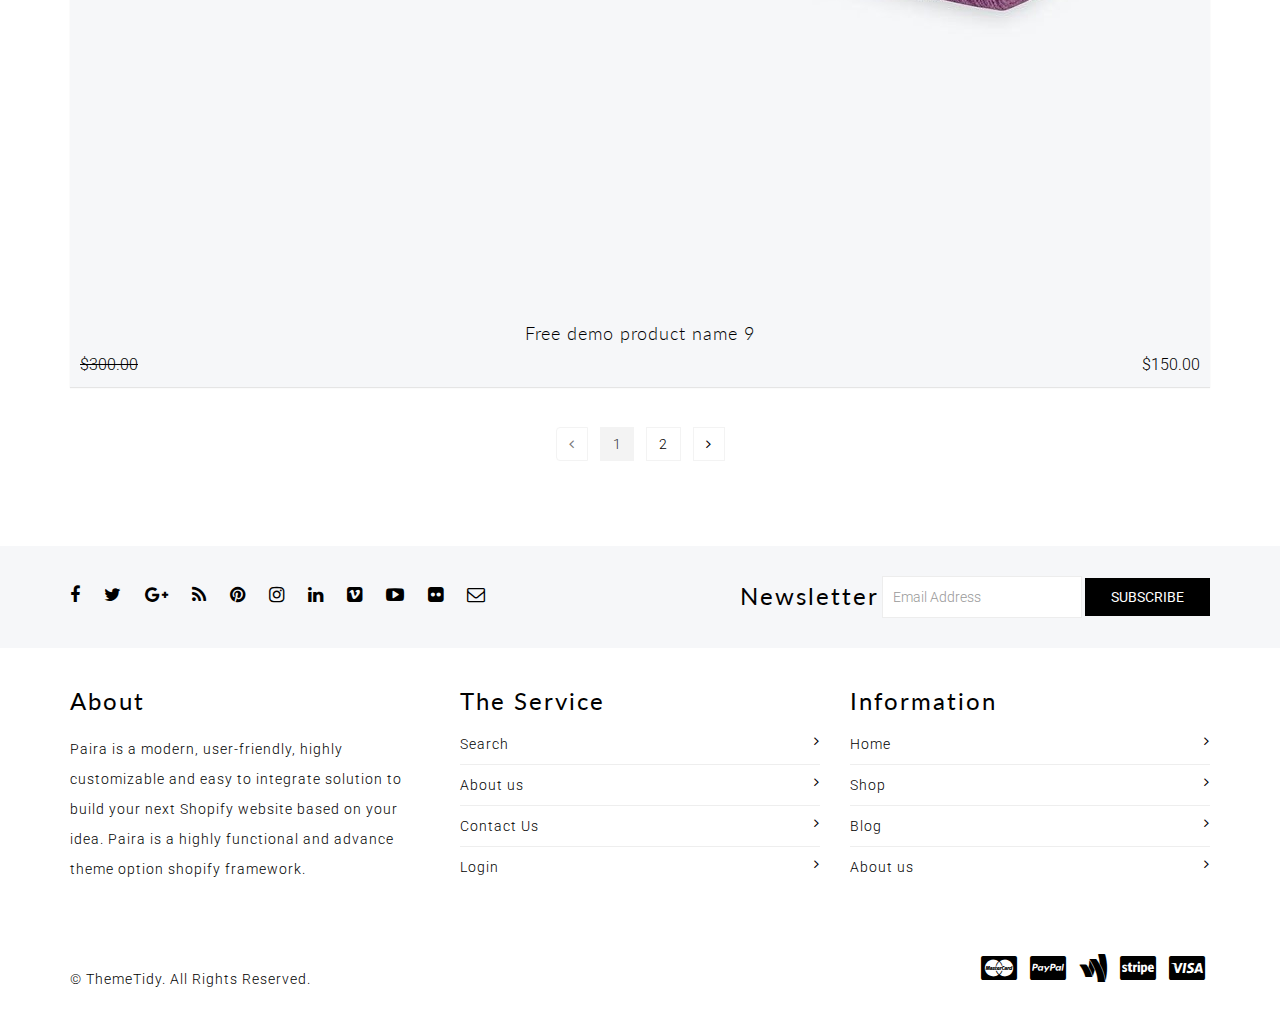
<file: Yoga/collection.html>
<!DOCTYPE html>
<!--[if lt IE 7]><html class="no-js lt-ie9 lt-ie8 lt-ie7" lang="en"> <![endif]-->
<!--[if IE 7]><html class="no-js lt-ie9 lt-ie8" lang="en"> <![endif]-->
<!--[if IE 8]><html class="no-js lt-ie9" lang="en"> <![endif]-->
<!--[if IE 9 ]><html class="ie9 no-js"> <![endif]-->
<!--[if (gt IE 9)|!(IE)]><!--> <html class="no-js"> <!--<![endif]-->

<head>
    <meta charset="utf-8">
    <meta http-equiv="X-UA-Compatible" content="IE=edge">
    <meta name="viewport" content="width=device-width, initial-scale=1">
    <!--=================== The above 3 meta tags *must* come first in the head; any other head content must come *after* these tags ===================-->
    <!--=================== Favicon ===================-->
    <link rel="shortcut icon" href="assets/favicon.png" type="image/png" />

    <!--=================== Description ===================-->
    <meta name="description" content="ThemeTidy.com - Choice Templates, Themes For your WebSite. Download Themes, Templates for your personal, business and commercial website. Html Templates, Themes">

    <!--=================== Title ===================-->
    <title>ThemeTidy - Yoga Health & beauty Bootstrap eCommerce Html Template</title>
    <!--=================== Helpers ===================-->
    <link rel="canonical" href="about-us.html">

    <!--=================== Bootstrap Core CSS ===================-->
    <link href="assets/bootstrap.min.css" rel="stylesheet" type="text/css" media="all" />

    <!--=================== Paira Framework Main CSS ===================-->
    <link href="assets/paira.css" rel="stylesheet" type="text/css" media="all" />
    <!--=================== Paira Framework Color and Font Settings CSS ===================-->
    <link href="assets/paira-typography.css" rel="stylesheet" type="text/css" media="all" />
    <!--=================== Paira Framework Main Responsive CSS ===================-->
    <link href="assets/paira-responsive.css" rel="stylesheet" type="text/css" media="all" />
    <!--=================== Font Awesome ===================-->
    <link href="assets/font-awesome.min.css" rel="stylesheet" type="text/css" media="all" />

    <!--=================== Jquery Include ===================-->
    <script src="assets/jquery-1.11.2.min.js" type="text/javascript"></script>
    <script src="assets/jquery-migrate-1.2.1.min.js" type="text/javascript"></script>

    <!--=================== Google Fonts ===================-->
    <link rel="stylesheet" type="text/css" href="http://fonts.googleapis.com/css?family=Roboto:400">
    <link rel="stylesheet" type="text/css" href="http://fonts.googleapis.com/css?family=Lato:300">

    <!--=================== HTML5 shim and Respond.js for IE8 support of HTML5 elements and media queries ===================-->
    <!--[if lt IE 9]>
    <script src="assets/html5shiv.min.js" type="text/javascript"></script>
    <script src="assets/respond.min.js" type="text/javascript"></script>
    <![endif]-->

</head>
<body>

<!--=================== Main Body Content Container ===================-->
<div class="paira-container">
    <!--=================== Header Container ===================-->
    <header>
        <!--=================== Header Top Section ===================-->
        <section class="header-top">
            <div class="container">
                <div class="row">
                    <div class="col-md-12 col-sm-12 col-xs-12">
                        <!--=================== Main Menu ===================-->
                        <nav class="navbar navbar-default paira-mega-menu mega-menu">
                            <div class="logo-text pull-left text-uppercase">
                                <h2 class="margin-bottom-20"><a href="index.html">Yoga</a></h2>
                            </div>
                            <ul class="list-inline pull-right margin-clear add-cart">
                                <li class="dropdown cart-menu-body paira-cart-menu-body">
                                    <a href="cart.html"><i class="fa fa-shopping-cart"></i> <span class="badge paira-cart-item-count">0</span></a>
                                </li>
                            </ul>
                            <div class="navbar-header">
                                <button type="button" data-toggle="collapse" data-target="#navbar-collapse" class="navbar-toggle pull-right">
                                    <span class="icon-bar"></span>
                                    <span class="icon-bar"></span>
                                    <span class="icon-bar"></span>
                                </button>
                            </div>
                            <div id="navbar-collapse" class="navbar-collapse collapse pull-right">
                                <ul class="nav navbar-nav">
                                    <li class="">
                                        <a href="index.html">Home</a>
                                    </li>
                                    <li class="active">
                                        <a href="collection.html">Shop</a>
                                    </li>
                                    <li class="">
                                        <a href="blog.html">Blog</a>
                                    </li>
                                    <li class="">
                                        <a href="about-us.html">About us</a>
                                    </li>
                                </ul>
                            </div>
                        </nav>
                        <script>
                            $(function() {
                                /***************************************************************************************
                                 * Mega Menu
                                 ***************************************************************************************/
                                $(document).on('click', '.paira-mega-menu .paira-dropdown-menu', function(e) {
                                    e.stopPropagation();
                                });
                                $(document).on('click', '.paira-mega-menu .paira-angle-down', function(e) {
                                    e.preventDefault();
                                    $(this).parents('.paira-dropdown').find('.paira-dropdown-menu').toggleClass('active');
                                });
                            });
                        </script>
                    </div>
                </div>
            </div>
        </section>
    </header>
    <!--=================== Collection Template ===================-->
    <main class="collection-page">
        <!--=================== Collections Product Section ===================-->
        <section class="collection-content paira-gap-2">
            <!--=================== show single product image in collections/all ===================-->
            <img class="img-responsive collection-feature-image margin-bottom-20 margin-top-20 full-width" src="assets/collections/yoga-html-template-collection-1.jpg" alt="yoga free demo collection 1" />
            <!--=================== collection ===================-->
            <div class="container">
                <div class="row">
                    <div class="col-md-12 col-sm-12 col-xs-12 paira-gap-1 text-center">
                        <div class="paira-collection-content">
                            <h1 class="page-header">Products</h1>
                            <div class="text-justify margin-bottom-20"></div>
                            <div class="row hidden-xs">
                                <div class="col-md-6 col-sm-6 col-xs-6 margin-bottom-20 text-left">
                                    <div class="form-group margin-clear">
                                        <label class="margin-right-10">Sort by: </label>
                                        <select class="sort-by paira-sort-by">
                                            <option value="manual">Featured</option>
                                            <option value="best-selling">Best Selling</option>
                                            <option value="title-ascending">Alphabetically, A-Z</option>
                                            <option value="title-descending">Alphabetically, Z-A</option>
                                            <option value="price-ascending">Price, low to high</option>
                                            <option value="price-descending">Price, high to low</option>
                                            <option value="created-descending">Date, new to old</option>
                                            <option value="created-ascending">Date, old to new</option>
                                        </select>
                                    </div>
                                </div>
                                <div class="col-md-6 col-sm-6 col-xs-6 margin-bottom-20 text-right">
                                    <div class="form-group margin-clear">
                                        <label class="margin-right-10">Sort by Category: </label>
                                        <select class="sort-by paira-filter-category">
                                            <option value="yoga-free-demo-collection-1">yoga free demo collection 1</option>
                                            <option value="yoga-free-demo-collection-2">yoga free demo collection 2</option>
                                            <option value="yoga-free-demo-collection-3">yoga free demo collection 3</option>
                                            <option value="yoga-free-demo-collection-4">yoga free demo collection 4</option>
                                            <option value="yoga-free-demo-collection-5">yoga free demo collection 5</option>
                                            <option value="yoga-free-demo-collection-6">yoga free demo collection 6</option>
                                        </select>
                                    </div>
                                </div>
                            </div>
                            <div class="row paira-grid-view">
                                <div class="col-md-12 col-sm-6 col-xs-12">
                                    <!--=================== Product ===================-->
                                    <div class="paira-product product margin-top-30">
                                        <a href="single-product.html">
                                            <img src="assets/products/yoga-html-template-product-1.jpg" alt="Free demo product name 1" class="paira-product-image img-responsive center-block">
                                        </a>
                                        <div class="product-sale"><span>Sale</span></div>
                                        <div class="margin-left-10 margin-right-10 product-title-price">
                                            <h4 class="margin-top-10"><a href="single-product.html" class="paira-product-title">Free demo product name 1</a></h4>
                                            <div class="pull-left padding-bottom-10 font-size-16"><del><span class="money">$300.00</span></del></div>
                                            <div class="pull-right padding-bottom-10 font-size-16"><span class="money">$150.00</span></div>
                                        </div>
                                        <div class="paira-list-product-des list-product-des" style="display: none">Why choose ThemeTidy We just don't build your website we build your business. We Building Your Business with Strong Branding. Our helpful support team is always on standby to help you with any questions or issues. We have a great...</div>
                                    </div>
                                </div>
                                <div class="col-md-4 col-sm-6 col-xs-12">
                                    <!--=================== Product ===================-->
                                    <div class="paira-product product margin-top-30">
                                        <a href="single-product.html">
                                            <img src="assets/products/yoga-html-template-product-2.jpg" alt="Free demo product name 1" class="paira-product-image img-responsive center-block">
                                        </a>
                                        <div class="product-sale"><span>Sale</span></div>
                                        <div class="margin-left-10 margin-right-10 product-title-price">
                                            <h4 class="margin-top-10"><a href="single-product.html" class="paira-product-title">Free demo product name 2</a></h4>
                                            <div class="pull-left padding-bottom-10 font-size-16"><del><span class="money">$300.00</span></del></div>
                                            <div class="pull-right padding-bottom-10 font-size-16"><span class="money">$150.00</span></div>
                                        </div>
                                        <div class="paira-list-product-des list-product-des" style="display: none">Why choose ThemeTidy We just don't build your website we build your business. We Building Your Business with Strong Branding. Our helpful support team is always on standby to help you with any questions or issues. We have a great...</div>
                                    </div>
                                </div>
                                <div class="col-md-4 col-sm-6 col-xs-12">
                                    <!--=================== Product ===================-->
                                    <div class="paira-product product margin-top-30">
                                        <a href="single-product.html">
                                            <img src="assets/products/yoga-html-template-product-3.jpg" alt="Free demo product name 1" class="paira-product-image img-responsive center-block">
                                        </a>
                                        <div class="product-sale"><span>Sale</span></div>
                                        <div class="margin-left-10 margin-right-10 product-title-price">
                                            <h4 class="margin-top-10"><a href="single-product.html" class="paira-product-title">Free demo product name 3</a></h4>
                                            <div class="pull-left padding-bottom-10 font-size-16"><del><span class="money">$300.00</span></del></div>
                                            <div class="pull-right padding-bottom-10 font-size-16"><span class="money">$150.00</span></div>
                                        </div>
                                        <div class="paira-list-product-des list-product-des" style="display: none">Why choose ThemeTidy We just don't build your website we build your business. We Building Your Business with Strong Branding. Our helpful support team is always on standby to help you with any questions or issues. We have a great...</div>
                                    </div>
                                </div>
                                <div class="col-md-4 col-sm-6 col-xs-12">
                                    <!--=================== Product ===================-->
                                    <div class="paira-product product margin-top-30">
                                        <a href="single-product.html">
                                            <img src="assets/products/yoga-html-template-product-4.jpg" alt="Free demo product name 1" class="paira-product-image img-responsive center-block">
                                        </a>
                                        <div class="product-sale"><span>Sale</span></div>
                                        <div class="margin-left-10 margin-right-10 product-title-price">
                                            <h4 class="margin-top-10"><a href="single-product.html" class="paira-product-title">Free demo product name 4</a></h4>
                                            <div class="pull-left padding-bottom-10 font-size-16"><del><span class="money">$300.00</span></del></div>
                                            <div class="pull-right padding-bottom-10 font-size-16"><span class="money">$150.00</span></div>
                                        </div>
                                        <div class="paira-list-product-des list-product-des" style="display: none">Why choose ThemeTidy We just don't build your website we build your business. We Building Your Business with Strong Branding. Our helpful support team is always on standby to help you with any questions or issues. We have a great...</div>
                                    </div>
                                </div>
                                <div class="col-md-12 col-sm-6 col-xs-12">
                                    <!--=================== Product ===================-->
                                    <div class="paira-product product margin-top-30">
                                        <a href="single-product.html">
                                            <img src="assets/products/yoga-html-template-product-5.jpg" alt="Free demo product name 1" class="paira-product-image img-responsive center-block">
                                        </a>
                                        <div class="product-sale"><span>Sale</span></div>
                                        <div class="margin-left-10 margin-right-10 product-title-price">
                                            <h4 class="margin-top-10"><a href="single-product.html" class="paira-product-title">Free demo product name 5</a></h4>
                                            <div class="pull-left padding-bottom-10 font-size-16"><del><span class="money">$300.00</span></del></div>
                                            <div class="pull-right padding-bottom-10 font-size-16"><span class="money">$150.00</span></div>
                                        </div>
                                        <div class="paira-list-product-des list-product-des" style="display: none">Why choose ThemeTidy We just don't build your website we build your business. We Building Your Business with Strong Branding. Our helpful support team is always on standby to help you with any questions or issues. We have a great...</div>
                                    </div>
                                </div>
                                <div class="col-md-4 col-sm-6 col-xs-12">
                                    <!--=================== Product ===================-->
                                    <div class="paira-product product margin-top-30">
                                        <a href="single-product.html">
                                            <img src="assets/products/yoga-html-template-product-6.jpg" alt="Free demo product name 1" class="paira-product-image img-responsive center-block">
                                        </a>
                                        <div class="product-sale"><span>Sale</span></div>
                                        <div class="margin-left-10 margin-right-10 product-title-price">
                                            <h4 class="margin-top-10"><a href="single-product.html" class="paira-product-title">Free demo product name 6</a></h4>
                                            <div class="pull-left padding-bottom-10 font-size-16"><del><span class="money">$300.00</span></del></div>
                                            <div class="pull-right padding-bottom-10 font-size-16"><span class="money">$150.00</span></div>
                                        </div>
                                        <div class="paira-list-product-des list-product-des" style="display: none">Why choose ThemeTidy We just don't build your website we build your business. We Building Your Business with Strong Branding. Our helpful support team is always on standby to help you with any questions or issues. We have a great...</div>
                                    </div>
                                </div>
                                <div class="col-md-4 col-sm-6 col-xs-12">
                                    <!--=================== Product ===================-->
                                    <div class="paira-product product margin-top-30">
                                        <a href="single-product.html">
                                            <img src="assets/products/yoga-html-template-product-7.jpg" alt="Free demo product name 1" class="paira-product-image img-responsive center-block">
                                        </a>
                                        <div class="product-sale"><span>Sale</span></div>
                                        <div class="margin-left-10 margin-right-10 product-title-price">
                                            <h4 class="margin-top-10"><a href="single-product.html" class="paira-product-title">Free demo product name 7</a></h4>
                                            <div class="pull-left padding-bottom-10 font-size-16"><del><span class="money">$300.00</span></del></div>
                                            <div class="pull-right padding-bottom-10 font-size-16"><span class="money">$150.00</span></div>
                                        </div>
                                        <div class="paira-list-product-des list-product-des" style="display: none">Why choose ThemeTidy We just don't build your website we build your business. We Building Your Business with Strong Branding. Our helpful support team is always on standby to help you with any questions or issues. We have a great...</div>
                                    </div>
                                </div>
                                <div class="col-md-4 col-sm-6 col-xs-12">
                                    <!--=================== Product ===================-->
                                    <div class="paira-product product margin-top-30">
                                        <a href="single-product.html">
                                            <img src="assets/products/yoga-html-template-product-8.jpg" alt="Free demo product name 1" class="paira-product-image img-responsive center-block">
                                        </a>
                                        <div class="product-sale"><span>Sale</span></div>
                                        <div class="margin-left-10 margin-right-10 product-title-price">
                                            <h4 class="margin-top-10"><a href="single-product.html" class="paira-product-title">Free demo product name 8</a></h4>
                                            <div class="pull-left padding-bottom-10 font-size-16"><del><span class="money">$300.00</span></del></div>
                                            <div class="pull-right padding-bottom-10 font-size-16"><span class="money">$150.00</span></div>
                                        </div>
                                        <div class="paira-list-product-des list-product-des" style="display: none">Why choose ThemeTidy We just don't build your website we build your business. We Building Your Business with Strong Branding. Our helpful support team is always on standby to help you with any questions or issues. We have a great...</div>
                                    </div>
                                </div>
                                <div class="col-md-12 col-sm-6 col-xs-12">
                                    <!--=================== Product ===================-->
                                    <div class="paira-product product margin-top-30">
                                        <a href="single-product.html">
                                            <img src="assets/products/yoga-html-template-product-9.jpg" alt="Free demo product name 1" class="paira-product-image img-responsive center-block">
                                        </a>
                                        <div class="product-sale"><span>Sale</span></div>
                                        <div class="margin-left-10 margin-right-10 product-title-price">
                                            <h4 class="margin-top-10"><a href="single-product.html" class="paira-product-title">Free demo product name 9</a></h4>
                                            <div class="pull-left padding-bottom-10 font-size-16"><del><span class="money">$300.00</span></del></div>
                                            <div class="pull-right padding-bottom-10 font-size-16"><span class="money">$150.00</span></div>
                                        </div>
                                        <div class="paira-list-product-des list-product-des" style="display: none">Why choose ThemeTidy We just don't build your website we build your business. We Building Your Business with Strong Branding. Our helpful support team is always on standby to help you with any questions or issues. We have a great...</div>
                                    </div>
                                </div>
                            </div>
                            <div class="row paira-gap-3">
                                <div class="col-md-12 col-sm-12 col-xs-12">
                                    <!--=================== pagination ===================-->
                                    <ul class="list-inline pagination margin-clear">
                                        <li class="disabled"><a><i class="fa fa-angle-left"></i></a></li>
                                        <li class="active font-bold"><span>1</span></li>
                                        <li><a href="#"><span>2</span></a></li>
                                        <li><a href="#" class="prev-page"><i class=" fa fa-angle-right"></i></a></li>
                                    </ul>
                                </div>
                            </div>
                        </div>
                    </div>
                </div>
            </div>
        </section>
    </main>
    <!--=================== Footer Container ===================-->
    <footer>
        <!--=================== Footer Top Section ===================-->
        <section class="footer-top">
            <div class="container">
                <div class="row">
                    <div class="col-md-6 col-sm-12 col-xs-12">
                        <!--=================== Social Icons Footer ===================-->
                        <ul class="list-inline margin-top-30 margin-bottom-30">
                            <li class="margin-top-10" data-toggle="tooltip" data-placement="top" title="Facebook">
                                <a href="https://www.facebook.com/themetidy" target="_blank">
                                    <i class="fa fa-facebook"></i>
                                </a>
                            </li>
                            <li class="margin-top-10" data-toggle="tooltip" data-placement="top" title="Twitter">
                                <a href="https://twitter.com/themetidy" target="_blank">
                                    <i class="fa fa-twitter"></i>
                                </a>
                            </li>
                            <li class="margin-top-10" data-toggle="tooltip" data-placement="top" title="Google Plus">
                                <a href="http://www.themetidy.com/" target="_blank">
                                    <i class="fa fa-google-plus"></i>
                                </a>
                            </li>
                            <li class="margin-top-10" data-toggle="tooltip" data-placement="top" title="Rss">
                                <a href="http://www.themetidy.com/" target="_blank">
                                    <i class="fa fa-rss"></i>
                                </a>
                            </li>
                            <li class="margin-top-10" data-toggle="tooltip" data-placement="top" title="Pinterest">
                                <a href="https://www.pinterest.com/themetidy" target="_blank">
                                    <i class="fa fa-pinterest"></i>
                                </a>
                            </li>
                            <li class="margin-top-10" data-toggle="tooltip" data-placement="top" title="Instagram">
                                <a href="https://instagram.com/themetidy" target="_blank">
                                    <i class="fa fa-instagram"></i>
                                </a>
                            </li>
                            <li class="margin-top-10" data-toggle="tooltip" data-placement="top" title="LinkedIn">
                                <a href="https://www.linkedin.com/company/themetidy" target="_blank">
                                    <i class="fa fa-linkedin"></i>
                                </a>
                            </li>
                            <li class="margin-top-10" data-toggle="tooltip" data-placement="top" title="Vimeo">
                                <a href="http://www.themetidy.com/" target="_blank">
                                    <i class="fa fa-vimeo-square"></i>
                                </a>
                            </li>
                            <li class="margin-top-10" data-toggle="tooltip" data-placement="top" title="Youtube">
                                <a href="https://www.youtube.com/user/themetidy" target="_blank">
                                    <i class="fa fa-youtube-play"></i>
                                </a>
                            </li>
                            <li class="margin-top-10" data-toggle="tooltip" data-placement="top" title="Flickr">
                                <a href="https://www.flickr.com/photos/themetidy" target="_blank">
                                    <i class="fa fa-flickr"></i>
                                </a>
                            </li>
                            <li class="margin-top-10" data-toggle="tooltip" data-placement="top" title="Contact Us">
                                <a href="mailto:support@themetidy.com" target="_blank"><i class="fa fa-envelope-o"></i></a>
                            </li>
                        </ul>
                    </div>
                    <div class="col-md-6 col-sm-12 col-xs-12 newsletter">
                        <!--=================== Newsletter ===================-->
                        <form class="form-inline pull-right margin-top-30 margin-bottom-30" action="http://eepurl.com/b-0yt9" method="post" target="_blank" novalidate="" name="mc-embedded-subscribe-form" id="mc-embedded-subscribe-form">
                            <div class="form-group">
                                <label for="newsletter-email"><h3 class="margin-clear padding-clear pull-left">Newsletter</h3></label>
                                <input type="email" class="form-control" name="newsletter-email" id="newsletter-email" placeholder="Email Address" required>
                            </div>
                            <button type="submit" class="btn btn-default">Subscribe</button>
                        </form>
                    </div>
                </div>
            </div>
        </section>
        <!--=================== Footer Middle Section ===================-->
        <section class="footer-middle paira-gap-4">
            <div class="container">
                <div class="row">
                    <!--=================== Footer Middle Column 1 ===================-->
                    <div class="col-md-4 col-sm-12 col-xs-12">
                        <h3 class="paira-gap-3 margin-clear margin-bottom-20">About</h3>
                        <p>Paira is a modern, user-friendly, highly customizable and easy to integrate solution to build your next Shopify website based on your idea. Paira is a highly functional and advance theme option shopify framework.</p>
                    </div>
                    <!--=================== Footer Middle Column 2 ===================-->
                    <div class="col-md-4 col-sm-12 col-xs-12">
                        <h3 class="paira-gap-3 margin-clear margin-bottom-20">The Service</h3>
                        <ul class="list-unstyled footer-list-style">
                            <li><a href="search.html">Search <i class="fa fa-angle-right"></i></a></li>
                            <li><a href="about-us.html">About us <i class="fa fa-angle-right"></i></a></li>
                            <li><a href="contact-us.html">Contact Us <i class="fa fa-angle-right"></i></a></li>
                            <li><a href="login.html">Login <i class="fa fa-angle-right"></i></a></li>
                        </ul>
                    </div>
                    <!--=================== Footer Middle Column 3 ===================-->
                    <div class="col-md-4 col-sm-12 col-xs-12">
                        <h3 class="paira-gap-3 margin-clear margin-bottom-20">Information</h3>
                        <ul class="list-unstyled footer-list-style">
                            <li><a href="index.html">Home <i class="fa fa-angle-right"></i></a></li>
                            <li><a href="collection.html">Shop <i class="fa fa-angle-right"></i></a></li>
                            <li><a href="blog.html">Blog <i class="fa fa-angle-right"></i></a></li>
                            <li><a href="about-us.html">About us <i class="fa fa-angle-right"></i></a></li>
                        </ul>
                    </div>
                </div>
            </div>
        </section>
        <!--=================== Footer Bottom Section ===================-->
        <section class="footer-bottom">
            <div class="container">
                <div class="row">
                    <div class="col-md-12 col-sm-12 col-xs-12">
                        <p class="pull-left margin-top-30 margin-bottom-20">&copy; <a href="http://www.themetidy.com/" target="_blank">ThemeTidy</a>. All Rights Reserved.</p>
                        <ul class="pull-right list-inline margin-top-20 margin-bottom-20">
                            <li><i class="fa fa-cc-mastercard fa-2x" aria-hidden="true"></i></li>
                            <li><i class="fa fa-cc-paypal fa-2x" aria-hidden="true"></i></li>
                            <li><i class="fa fa-google-wallet fa-2x" aria-hidden="true"></i></li>
                            <li><i class="fa fa-cc-stripe fa-2x" aria-hidden="true"></i></li>
                            <li><i class="fa fa-cc-visa fa-2x" aria-hidden="true"></i></li>
                        </ul>
                    </div>
                </div>
            </div>
        </section>
    </footer>
</div>

<!--=================== Scripts Include ===================-->
<script src="assets/bootstrap.min.js" type="text/javascript"></script>
<script src="assets/jquery.easing.1.3.js" type="text/javascript"></script>

<!--=================== Paira Framework Main Javascript ===================-->
<script src="assets/paira.js" type="text/javascript"></script>

</body>
</html>
</file>
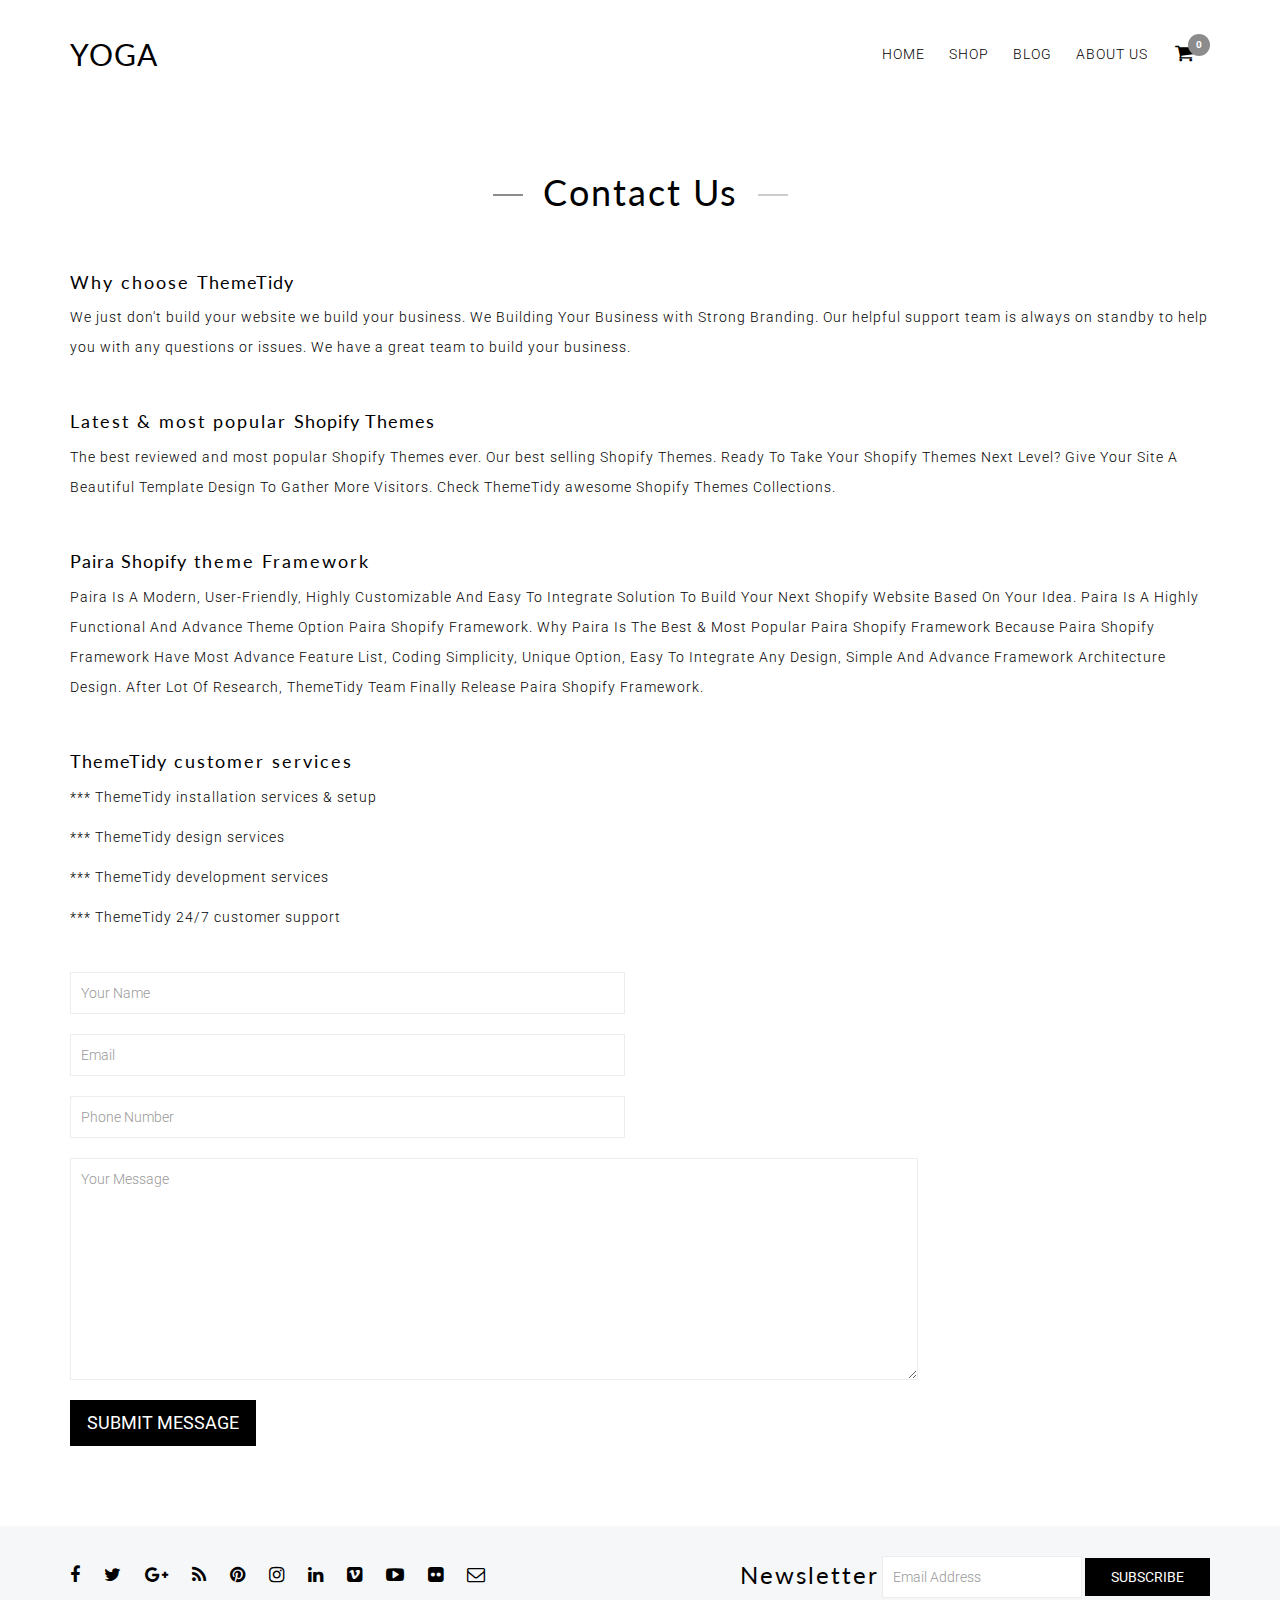
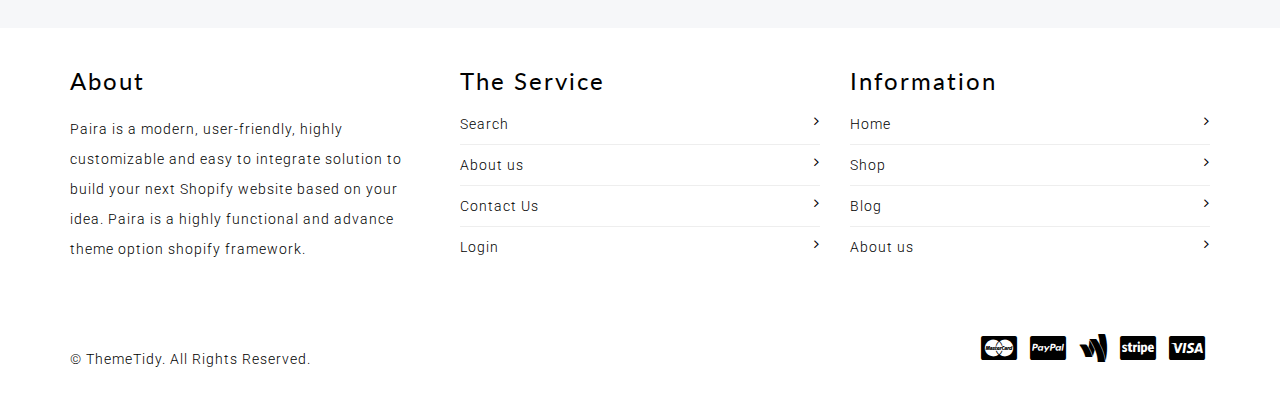
<file: Yoga/contact-us.html>
<!DOCTYPE html>
<!--[if lt IE 7]><html class="no-js lt-ie9 lt-ie8 lt-ie7" lang="en"> <![endif]-->
<!--[if IE 7]><html class="no-js lt-ie9 lt-ie8" lang="en"> <![endif]-->
<!--[if IE 8]><html class="no-js lt-ie9" lang="en"> <![endif]-->
<!--[if IE 9 ]><html class="ie9 no-js"> <![endif]-->
<!--[if (gt IE 9)|!(IE)]><!--> <html class="no-js"> <!--<![endif]-->

<head>
    <meta charset="utf-8">
    <meta http-equiv="X-UA-Compatible" content="IE=edge">
    <meta name="viewport" content="width=device-width, initial-scale=1">
    <!--=================== The above 3 meta tags *must* come first in the head; any other head content must come *after* these tags ===================-->
    <!--=================== Favicon ===================-->
    <link rel="shortcut icon" href="assets/favicon.png" type="image/png" />

    <!--=================== Description ===================-->
    <meta name="description" content="ThemeTidy.com - Choice Templates, Themes For your WebSite. Download Themes, Templates for your personal, business and commercial website. Html Templates, Themes">

    <!--=================== Title ===================-->
    <title>ThemeTidy - Yoga Health & beauty Bootstrap eCommerce Html Template</title>
    <!--=================== Helpers ===================-->
    <link rel="canonical" href="about-us.html">

    <!--=================== Bootstrap Core CSS ===================-->
    <link href="assets/bootstrap.min.css" rel="stylesheet" type="text/css" media="all" />

    <!--=================== Paira Framework Main CSS ===================-->
    <link href="assets/paira.css" rel="stylesheet" type="text/css" media="all" />
    <!--=================== Paira Framework Color and Font Settings CSS ===================-->
    <link href="assets/paira-typography.css" rel="stylesheet" type="text/css" media="all" />
    <!--=================== Paira Framework Main Responsive CSS ===================-->
    <link href="assets/paira-responsive.css" rel="stylesheet" type="text/css" media="all" />
    <!--=================== Font Awesome ===================-->
    <link href="assets/font-awesome.min.css" rel="stylesheet" type="text/css" media="all" />

    <!--=================== Jquery Include ===================-->
    <script src="assets/jquery-1.11.2.min.js" type="text/javascript"></script>
    <script src="assets/jquery-migrate-1.2.1.min.js" type="text/javascript"></script>

    <!--=================== Google Fonts ===================-->
    <link rel="stylesheet" type="text/css" href="http://fonts.googleapis.com/css?family=Roboto:400">
    <link rel="stylesheet" type="text/css" href="http://fonts.googleapis.com/css?family=Lato:300">

    <!--=================== HTML5 shim and Respond.js for IE8 support of HTML5 elements and media queries ===================-->
    <!--[if lt IE 9]>
    <script src="assets/html5shiv.min.js" type="text/javascript"></script>
    <script src="assets/respond.min.js" type="text/javascript"></script>
    <![endif]-->

</head>
<body>

<!--=================== Main Body Content Container ===================-->
<div class="paira-container">
    <!--=================== Header Container ===================-->
    <header>
        <!--=================== Header Top Section ===================-->
        <section class="header-top">
            <div class="container">
                <div class="row">
                    <div class="col-md-12 col-sm-12 col-xs-12">
                        <!--=================== Main Menu ===================-->
                        <nav class="navbar navbar-default paira-mega-menu mega-menu">
                            <div class="logo-text pull-left text-uppercase">
                                <h2 class="margin-bottom-20"><a href="index.html">Yoga</a></h2>
                            </div>
                            <ul class="list-inline pull-right margin-clear add-cart">
                                <li class="dropdown cart-menu-body paira-cart-menu-body">
                                    <a href="cart.html"><i class="fa fa-shopping-cart"></i> <span class="badge paira-cart-item-count">0</span></a>
                                </li>
                            </ul>
                            <div class="navbar-header">
                                <button type="button" data-toggle="collapse" data-target="#navbar-collapse" class="navbar-toggle pull-right">
                                    <span class="icon-bar"></span>
                                    <span class="icon-bar"></span>
                                    <span class="icon-bar"></span>
                                </button>
                            </div>
                            <div id="navbar-collapse" class="navbar-collapse collapse pull-right">
                                <ul class="nav navbar-nav">
                                    <li class="">
                                        <a href="index.html">Home</a>
                                    </li>
                                    <li class="">
                                        <a href="collection.html">Shop</a>
                                    </li>
                                    <li class="">
                                        <a href="blog.html">Blog</a>
                                    </li>
                                    <li class="">
                                        <a href="about-us.html">About us</a>
                                    </li>
                                </ul>
                            </div>
                        </nav>
                        <script>
                            $(function() {
                                /***************************************************************************************
                                 * Mega Menu
                                 ***************************************************************************************/
                                $(document).on('click', '.paira-mega-menu .paira-dropdown-menu', function(e) {
                                    e.stopPropagation();
                                });
                                $(document).on('click', '.paira-mega-menu .paira-angle-down', function(e) {
                                    e.preventDefault();
                                    $(this).parents('.paira-dropdown').find('.paira-dropdown-menu').toggleClass('active');
                                });
                            });
                        </script>
                    </div>
                </div>
            </div>
        </section>
    </header>
    <!--=================== Contact Template ===================-->
    <main class="contact-page">
        <section class="contact-content">
            <div class="container">
                <div class="row">
                    <div class="col-md-12 col-sm-12 col-xs-12 paira-gap-1 paira-gap-2">
                        <h1 class="page-header text-center margin-bottom-40">Contact Us</h1>
                        <div class="margin-bottom-40"><h4>Why choose <a href="https://www.themetidy.com/">ThemeTidy</a>
                        </h4>
                            <p>We just don't build your website we build your business. We Building Your Business with Strong Branding. Our helpful support team is always on standby to help you with any questions or issues. We have a great team to build your business.</p>
                            <p> </p>
                            <h4><span>Latest &amp; most popular <a href="https://www.themetidy.com/">Shopify Themes</a></span></h4>
                            <p>The best reviewed and most popular <a href="https://www.themetidy.com/">Shopify Themes</a> ever. Our best selling <a href="https://www.themetidy.com/">Shopify Themes</a>. Ready To Take Your <a href="https://www.themetidy.com/">Shopify Themes</a> Next Level? Give Your Site A Beautiful Template Design To Gather More Visitors. Check <a href="https://www.themetidy.com/">ThemeTidy</a> awesome <a href="https://www.themetidy.com/">Shopify Themes</a> Collections.</p>
                            <p> </p>
                            <h4><span><a href="https://www.themetidy.com/">Paira Shopify</a> theme Framework</span></h4>
                            <p>Paira Is A Modern, User-Friendly, Highly Customizable And Easy To Integrate Solution To Build Your Next Shopify Website Based On Your Idea. Paira Is A Highly Functional And Advance Theme Option <a href="https://www.themetidy.com/">Paira Shopify Framework</a>. Why Paira Is The Best &amp; Most Popular <a href="https://www.themetidy.com/">Paira Shopify Framework</a> Because <a href="https://www.themetidy.com/">Paira Shopify Framework</a> Have Most Advance Feature List, Coding Simplicity, Unique Option, Easy To Integrate Any Design, Simple And Advance Framework Architecture Design. After Lot Of Research, <a href="https://www.themetidy.com/">ThemeTidy</a> Team Finally Release <a href="https://www.themetidy.com/">Paira Shopify Framework</a>.</p>
                            <p> </p>
                            <h4><span><a href="https://www.themetidy.com/">ThemeTidy</a> customer services</span></h4>
                            <p><span>*** <a href="https://www.themetidy.com/">ThemeTidy</a> installation services &amp; setup</span></p>
                            <p><span>*** <a href="https://www.themetidy.com/">ThemeTidy</a> design services</span></p>
                            <p><span>*** <a href="https://www.themetidy.com/">ThemeTidy</a> development services</span></p>
                            <p><span>*** <a href="https://www.themetidy.com/">ThemeTidy</a> 24/7 customer support</span></p></div>
                        <form method="post" action="contact-us.html" id="contact_form" class="contact-form" accept-charset="UTF-8"><input type="hidden" value="contact" name="form_type" /><input type="hidden" name="utf8" value="✓" />
                            <div class="row">
                                <div class="col-md-6">
                                    <input name="form_type" type="hidden" value="contact">
                                    <input name="utf8" type="hidden" value="✓">
                                    <input type="text" class="form-control margin-bottom-20" name="contact[name]" placeholder="Your Name">
                                    <input type="email" class="form-control margin-bottom-20" name="contact[email]" placeholder="Email">
                                    <input type="telephone" class="form-control margin-bottom-20" name="contact[phone]" placeholder="Phone Number">
                                </div>
                            </div>
                            <div class="row">
                                <div class="col-md-9">
                                    <textarea rows="10" name="contact[body]" class="form-control margin-bottom-20" placeholder="Your Message"></textarea>
                                </div>
                            </div>
                            <button type="submit" class="btn btn-default btn-lg">Submit Message</button>
                        </form>
                    </div>
                </div>
            </div>
        </section>
    </main>
    <!--=================== Footer Container ===================-->
    <footer>
        <!--=================== Footer Top Section ===================-->
        <section class="footer-top">
            <div class="container">
                <div class="row">
                    <div class="col-md-6 col-sm-12 col-xs-12">
                        <!--=================== Social Icons Footer ===================-->
                        <ul class="list-inline margin-top-30 margin-bottom-30">
                            <li class="margin-top-10" data-toggle="tooltip" data-placement="top" title="Facebook">
                                <a href="https://www.facebook.com/themetidy" target="_blank">
                                    <i class="fa fa-facebook"></i>
                                </a>
                            </li>
                            <li class="margin-top-10" data-toggle="tooltip" data-placement="top" title="Twitter">
                                <a href="https://twitter.com/themetidy" target="_blank">
                                    <i class="fa fa-twitter"></i>
                                </a>
                            </li>
                            <li class="margin-top-10" data-toggle="tooltip" data-placement="top" title="Google Plus">
                                <a href="http://www.themetidy.com/" target="_blank">
                                    <i class="fa fa-google-plus"></i>
                                </a>
                            </li>
                            <li class="margin-top-10" data-toggle="tooltip" data-placement="top" title="Rss">
                                <a href="http://www.themetidy.com/" target="_blank">
                                    <i class="fa fa-rss"></i>
                                </a>
                            </li>
                            <li class="margin-top-10" data-toggle="tooltip" data-placement="top" title="Pinterest">
                                <a href="https://www.pinterest.com/themetidy" target="_blank">
                                    <i class="fa fa-pinterest"></i>
                                </a>
                            </li>
                            <li class="margin-top-10" data-toggle="tooltip" data-placement="top" title="Instagram">
                                <a href="https://instagram.com/themetidy" target="_blank">
                                    <i class="fa fa-instagram"></i>
                                </a>
                            </li>
                            <li class="margin-top-10" data-toggle="tooltip" data-placement="top" title="LinkedIn">
                                <a href="https://www.linkedin.com/company/themetidy" target="_blank">
                                    <i class="fa fa-linkedin"></i>
                                </a>
                            </li>
                            <li class="margin-top-10" data-toggle="tooltip" data-placement="top" title="Vimeo">
                                <a href="http://www.themetidy.com/" target="_blank">
                                    <i class="fa fa-vimeo-square"></i>
                                </a>
                            </li>
                            <li class="margin-top-10" data-toggle="tooltip" data-placement="top" title="Youtube">
                                <a href="https://www.youtube.com/user/themetidy" target="_blank">
                                    <i class="fa fa-youtube-play"></i>
                                </a>
                            </li>
                            <li class="margin-top-10" data-toggle="tooltip" data-placement="top" title="Flickr">
                                <a href="https://www.flickr.com/photos/themetidy" target="_blank">
                                    <i class="fa fa-flickr"></i>
                                </a>
                            </li>
                            <li class="margin-top-10" data-toggle="tooltip" data-placement="top" title="Contact Us">
                                <a href="mailto:support@themetidy.com" target="_blank"><i class="fa fa-envelope-o"></i></a>
                            </li>
                        </ul>
                    </div>
                    <div class="col-md-6 col-sm-12 col-xs-12 newsletter">
                        <!--=================== Newsletter ===================-->
                        <form class="form-inline pull-right margin-top-30 margin-bottom-30" action="http://eepurl.com/b-0yt9" method="post" target="_blank" novalidate="" name="mc-embedded-subscribe-form" id="mc-embedded-subscribe-form">
                            <div class="form-group">
                                <label for="newsletter-email"><h3 class="margin-clear padding-clear pull-left">Newsletter</h3></label>
                                <input type="email" class="form-control" name="newsletter-email" id="newsletter-email" placeholder="Email Address" required>
                            </div>
                            <button type="submit" class="btn btn-default">Subscribe</button>
                        </form>
                    </div>
                </div>
            </div>
        </section>
        <!--=================== Footer Middle Section ===================-->
        <section class="footer-middle paira-gap-4">
            <div class="container">
                <div class="row">
                    <!--=================== Footer Middle Column 1 ===================-->
                    <div class="col-md-4 col-sm-12 col-xs-12">
                        <h3 class="paira-gap-3 margin-clear margin-bottom-20">About</h3>
                        <p>Paira is a modern, user-friendly, highly customizable and easy to integrate solution to build your next Shopify website based on your idea. Paira is a highly functional and advance theme option shopify framework.</p>
                    </div>
                    <!--=================== Footer Middle Column 2 ===================-->
                    <div class="col-md-4 col-sm-12 col-xs-12">
                        <h3 class="paira-gap-3 margin-clear margin-bottom-20">The Service</h3>
                        <ul class="list-unstyled footer-list-style">
                            <li><a href="search.html">Search <i class="fa fa-angle-right"></i></a></li>
                            <li><a href="about-us.html">About us <i class="fa fa-angle-right"></i></a></li>
                            <li><a href="contact-us.html">Contact Us <i class="fa fa-angle-right"></i></a></li>
                            <li><a href="login.html">Login <i class="fa fa-angle-right"></i></a></li>
                        </ul>
                    </div>
                    <!--=================== Footer Middle Column 3 ===================-->
                    <div class="col-md-4 col-sm-12 col-xs-12">
                        <h3 class="paira-gap-3 margin-clear margin-bottom-20">Information</h3>
                        <ul class="list-unstyled footer-list-style">
                            <li><a href="index.html">Home <i class="fa fa-angle-right"></i></a></li>
                            <li><a href="collection.html">Shop <i class="fa fa-angle-right"></i></a></li>
                            <li><a href="blog.html">Blog <i class="fa fa-angle-right"></i></a></li>
                            <li><a href="about-us.html">About us <i class="fa fa-angle-right"></i></a></li>
                        </ul>
                    </div>
                </div>
            </div>
        </section>
        <!--=================== Footer Bottom Section ===================-->
        <section class="footer-bottom">
            <div class="container">
                <div class="row">
                    <div class="col-md-12 col-sm-12 col-xs-12">
                        <p class="pull-left margin-top-30 margin-bottom-20">&copy; <a href="http://www.themetidy.com/" target="_blank">ThemeTidy</a>. All Rights Reserved.</p>
                        <ul class="pull-right list-inline margin-top-20 margin-bottom-20">
                            <li><i class="fa fa-cc-mastercard fa-2x" aria-hidden="true"></i></li>
                            <li><i class="fa fa-cc-paypal fa-2x" aria-hidden="true"></i></li>
                            <li><i class="fa fa-google-wallet fa-2x" aria-hidden="true"></i></li>
                            <li><i class="fa fa-cc-stripe fa-2x" aria-hidden="true"></i></li>
                            <li><i class="fa fa-cc-visa fa-2x" aria-hidden="true"></i></li>
                        </ul>
                    </div>
                </div>
            </div>
        </section>
    </footer>
</div>

<!--=================== Scripts Include ===================-->
<script src="assets/bootstrap.min.js" type="text/javascript"></script>
<script src="assets/jquery.easing.1.3.js" type="text/javascript"></script>

<!--=================== Paira Framework Main Javascript ===================-->
<script src="assets/paira.js" type="text/javascript"></script>

</body>
</html>
</file>
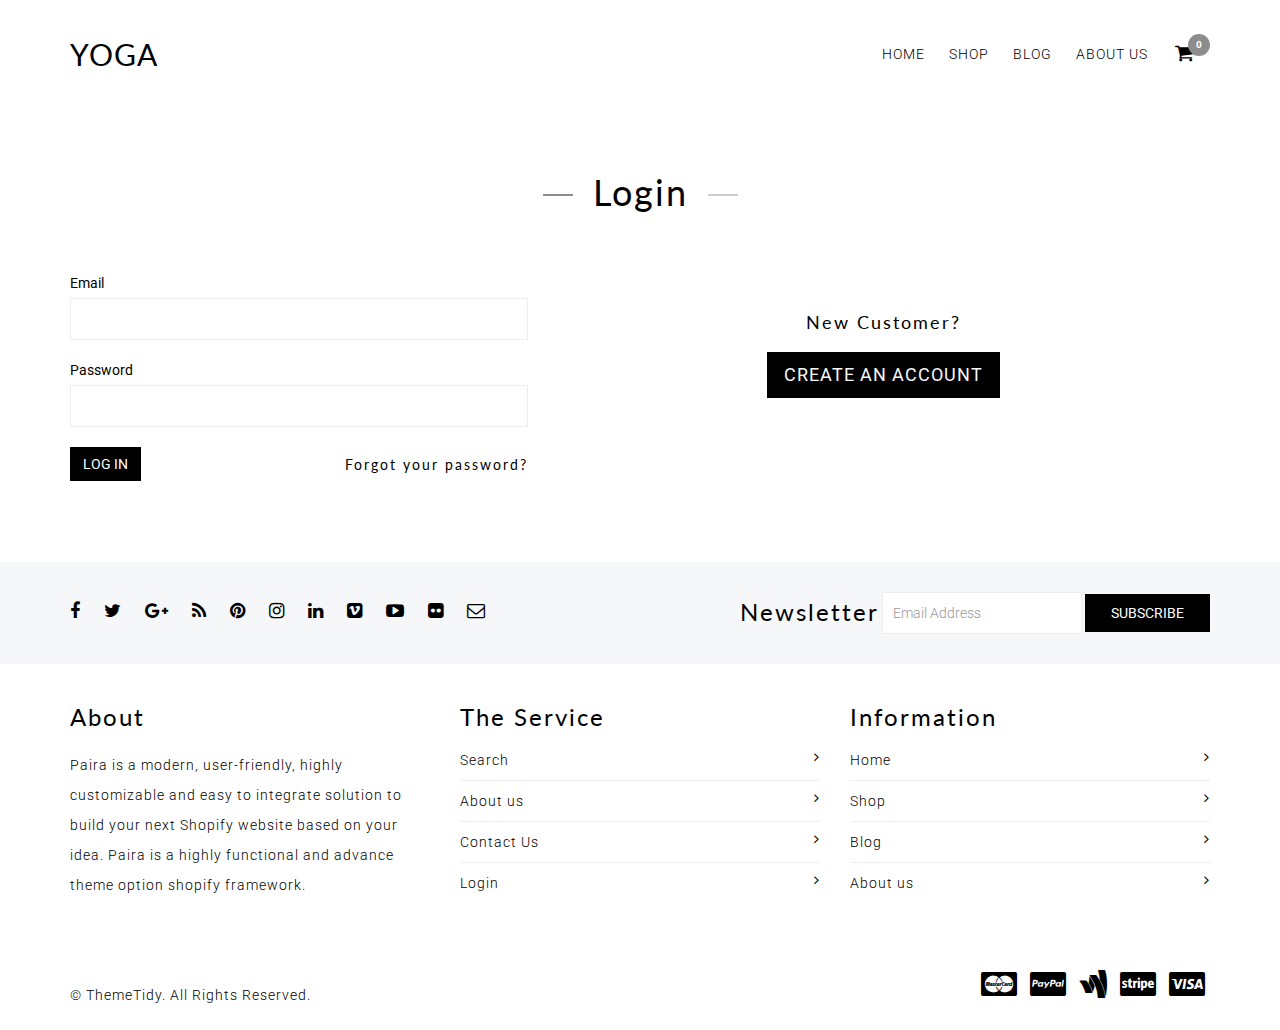
<file: Yoga/login.html>
<!DOCTYPE html>
<!--[if lt IE 7]><html class="no-js lt-ie9 lt-ie8 lt-ie7" lang="en"> <![endif]-->
<!--[if IE 7]><html class="no-js lt-ie9 lt-ie8" lang="en"> <![endif]-->
<!--[if IE 8]><html class="no-js lt-ie9" lang="en"> <![endif]-->
<!--[if IE 9 ]><html class="ie9 no-js"> <![endif]-->
<!--[if (gt IE 9)|!(IE)]><!--> <html class="no-js"> <!--<![endif]-->

<head>
	<meta charset="utf-8">
	<meta http-equiv="X-UA-Compatible" content="IE=edge">
	<meta name="viewport" content="width=device-width, initial-scale=1">
	<!--=================== The above 3 meta tags *must* come first in the head; any other head content must come *after* these tags ===================-->
	<!--=================== Favicon ===================-->
	<link rel="shortcut icon" href="assets/favicon.png" type="image/png" />

	<!--=================== Description ===================-->
	<meta name="description" content="ThemeTidy.com - Choice Templates, Themes For your WebSite. Download Themes, Templates for your personal, business and commercial website. Html Templates, Themes">

	<!--=================== Title ===================-->
	<title>ThemeTidy - Yoga Health & beauty Bootstrap eCommerce Html Template</title>
	<!--=================== Helpers ===================-->
	<link rel="canonical" href="about-us.html">

	<!--=================== Bootstrap Core CSS ===================-->
	<link href="assets/bootstrap.min.css" rel="stylesheet" type="text/css" media="all" />

	<!--=================== Paira Framework Main CSS ===================-->
	<link href="assets/paira.css" rel="stylesheet" type="text/css" media="all" />
	<!--=================== Paira Framework Color and Font Settings CSS ===================-->
	<link href="assets/paira-typography.css" rel="stylesheet" type="text/css" media="all" />
	<!--=================== Paira Framework Main Responsive CSS ===================-->
	<link href="assets/paira-responsive.css" rel="stylesheet" type="text/css" media="all" />
	<!--=================== Font Awesome ===================-->
	<link href="assets/font-awesome.min.css" rel="stylesheet" type="text/css" media="all" />

	<!--=================== Jquery Include ===================-->
	<script src="assets/jquery-1.11.2.min.js" type="text/javascript"></script>
	<script src="assets/jquery-migrate-1.2.1.min.js" type="text/javascript"></script>

	<!--=================== Google Fonts ===================-->
	<link rel="stylesheet" type="text/css" href="http://fonts.googleapis.com/css?family=Roboto:400">
	<link rel="stylesheet" type="text/css" href="http://fonts.googleapis.com/css?family=Lato:300">

	<!--=================== HTML5 shim and Respond.js for IE8 support of HTML5 elements and media queries ===================-->
	<!--[if lt IE 9]>
	<script src="assets/html5shiv.min.js" type="text/javascript"></script>
	<script src="assets/respond.min.js" type="text/javascript"></script>
	<![endif]-->

</head>
<body>

<!--=================== Main Body Content Container ===================-->
<div class="paira-container">
	<!--=================== Header Container ===================-->
	<header>
		<!--=================== Header Top Section ===================-->
		<section class="header-top">
			<div class="container">
				<div class="row">
					<div class="col-md-12 col-sm-12 col-xs-12">
						<!--=================== Main Menu ===================-->
						<nav class="navbar navbar-default paira-mega-menu mega-menu">
							<div class="logo-text pull-left text-uppercase">
								<h2 class="margin-bottom-20"><a href="index.html">Yoga</a></h2>
							</div>
							<ul class="list-inline pull-right margin-clear add-cart">
								<li class="dropdown cart-menu-body paira-cart-menu-body">
									<a href="cart.html"><i class="fa fa-shopping-cart"></i> <span class="badge paira-cart-item-count">0</span></a>
								</li>
							</ul>
							<div class="navbar-header">
								<button type="button" data-toggle="collapse" data-target="#navbar-collapse" class="navbar-toggle pull-right">
									<span class="icon-bar"></span>
									<span class="icon-bar"></span>
									<span class="icon-bar"></span>
								</button>
							</div>
							<div id="navbar-collapse" class="navbar-collapse collapse pull-right">
								<ul class="nav navbar-nav">
									<li class="">
										<a href="index.html">Home</a>
									</li>
									<li class="">
										<a href="collection.html">Shop</a>
									</li>
									<li class="">
										<a href="blog.html">Blog</a>
									</li>
									<li class="">
										<a href="about-us.html">About us</a>
									</li>
								</ul>
							</div>
						</nav>
						<script>
							$(function() {
								/***************************************************************************************
								 * Mega Menu
								 ***************************************************************************************/
								$(document).on('click', '.paira-mega-menu .paira-dropdown-menu', function(e) {
									e.stopPropagation();
								});
								$(document).on('click', '.paira-mega-menu .paira-angle-down', function(e) {
									e.preventDefault();
									$(this).parents('.paira-dropdown').find('.paira-dropdown-menu').toggleClass('active');
								});
							});
						</script>
					</div>
				</div>
			</div>
		</section>
	</header>
	<!--=================== Login Template ===================-->
	<main class="login-page">
		<section class="login-content paira-gap-1 paira-gap-2">
			<div class="container">
				<div class="row">
					<div id="login">
						<div class="col-md-12 text-center">
							<h1 class="page-header margin-bottom-40">Login</h1>
						</div>
						<div class="col-md-5">
							<div class="row">
								<div class="col-md-12">
									<form method="post" action="login.html" id="customer_login" accept-charset="UTF-8"><input type="hidden" value="customer_login" name="form_type" /><input type="hidden" name="utf8" value="✓" />
										<label>Email</label>
										<input type="email" value="" name="customer[email]" class="form-control margin-bottom-20" id="customer_email" />
										<label>Password</label>
										<input type="password" value="" name="customer[password]" class="form-control margin-bottom-20" id="customer_password" size="16" />
										<button type="submit" class="btn btn-default pull-left">Log In</button>
										<a href="#" class="pull-right" data-toggle="modal" data-target="#paira-forget-password"><h5>Forgot your password?</h5></a>
									</form>
								</div>
							</div>
						</div>
						<div class="col-md-7 text-center">
							<h4 class="margin-bottom-20 margin-top-40">New Customer?</h4>
							<a href="register.html" class="btn btn-primary btn-lg">Create An Account</a>
						</div>
					</div>
				</div>
			</div>
		</section>
	</main>
	<!--=================== Footer Container ===================-->
	<footer>
		<!--=================== Footer Top Section ===================-->
		<section class="footer-top">
			<div class="container">
				<div class="row">
					<div class="col-md-6 col-sm-12 col-xs-12">
						<!--=================== Social Icons Footer ===================-->
						<ul class="list-inline margin-top-30 margin-bottom-30">
							<li class="margin-top-10" data-toggle="tooltip" data-placement="top" title="Facebook">
								<a href="https://www.facebook.com/themetidy" target="_blank">
									<i class="fa fa-facebook"></i>
								</a>
							</li>
							<li class="margin-top-10" data-toggle="tooltip" data-placement="top" title="Twitter">
								<a href="https://twitter.com/themetidy" target="_blank">
									<i class="fa fa-twitter"></i>
								</a>
							</li>
							<li class="margin-top-10" data-toggle="tooltip" data-placement="top" title="Google Plus">
								<a href="http://www.themetidy.com/" target="_blank">
									<i class="fa fa-google-plus"></i>
								</a>
							</li>
							<li class="margin-top-10" data-toggle="tooltip" data-placement="top" title="Rss">
								<a href="http://www.themetidy.com/" target="_blank">
									<i class="fa fa-rss"></i>
								</a>
							</li>
							<li class="margin-top-10" data-toggle="tooltip" data-placement="top" title="Pinterest">
								<a href="https://www.pinterest.com/themetidy" target="_blank">
									<i class="fa fa-pinterest"></i>
								</a>
							</li>
							<li class="margin-top-10" data-toggle="tooltip" data-placement="top" title="Instagram">
								<a href="https://instagram.com/themetidy" target="_blank">
									<i class="fa fa-instagram"></i>
								</a>
							</li>
							<li class="margin-top-10" data-toggle="tooltip" data-placement="top" title="LinkedIn">
								<a href="https://www.linkedin.com/company/themetidy" target="_blank">
									<i class="fa fa-linkedin"></i>
								</a>
							</li>
							<li class="margin-top-10" data-toggle="tooltip" data-placement="top" title="Vimeo">
								<a href="http://www.themetidy.com/" target="_blank">
									<i class="fa fa-vimeo-square"></i>
								</a>
							</li>
							<li class="margin-top-10" data-toggle="tooltip" data-placement="top" title="Youtube">
								<a href="https://www.youtube.com/user/themetidy" target="_blank">
									<i class="fa fa-youtube-play"></i>
								</a>
							</li>
							<li class="margin-top-10" data-toggle="tooltip" data-placement="top" title="Flickr">
								<a href="https://www.flickr.com/photos/themetidy" target="_blank">
									<i class="fa fa-flickr"></i>
								</a>
							</li>
							<li class="margin-top-10" data-toggle="tooltip" data-placement="top" title="Contact Us">
								<a href="mailto:support@themetidy.com" target="_blank"><i class="fa fa-envelope-o"></i></a>
							</li>
						</ul>
					</div>
					<div class="col-md-6 col-sm-12 col-xs-12 newsletter">
						<!--=================== Newsletter ===================-->
						<form class="form-inline pull-right margin-top-30 margin-bottom-30" action="http://eepurl.com/b-0yt9" method="post" target="_blank" novalidate="" name="mc-embedded-subscribe-form" id="mc-embedded-subscribe-form">
							<div class="form-group">
								<label for="newsletter-email"><h3 class="margin-clear padding-clear pull-left">Newsletter</h3></label>
								<input type="email" class="form-control" name="newsletter-email" id="newsletter-email" placeholder="Email Address" required>
							</div>
							<button type="submit" class="btn btn-default">Subscribe</button>
						</form>
					</div>
				</div>
			</div>
		</section>
		<!--=================== Footer Middle Section ===================-->
		<section class="footer-middle paira-gap-4">
			<div class="container">
				<div class="row">
					<!--=================== Footer Middle Column 1 ===================-->
					<div class="col-md-4 col-sm-12 col-xs-12">
						<h3 class="paira-gap-3 margin-clear margin-bottom-20">About</h3>
						<p>Paira is a modern, user-friendly, highly customizable and easy to integrate solution to build your next Shopify website based on your idea. Paira is a highly functional and advance theme option shopify framework.</p>
					</div>
					<!--=================== Footer Middle Column 2 ===================-->
					<div class="col-md-4 col-sm-12 col-xs-12">
						<h3 class="paira-gap-3 margin-clear margin-bottom-20">The Service</h3>
						<ul class="list-unstyled footer-list-style">
							<li><a href="search.html">Search <i class="fa fa-angle-right"></i></a></li>
							<li><a href="about-us.html">About us <i class="fa fa-angle-right"></i></a></li>
							<li><a href="contact-us.html">Contact Us <i class="fa fa-angle-right"></i></a></li>
							<li><a href="login.html">Login <i class="fa fa-angle-right"></i></a></li>
						</ul>
					</div>
					<!--=================== Footer Middle Column 3 ===================-->
					<div class="col-md-4 col-sm-12 col-xs-12">
						<h3 class="paira-gap-3 margin-clear margin-bottom-20">Information</h3>
						<ul class="list-unstyled footer-list-style">
							<li><a href="index.html">Home <i class="fa fa-angle-right"></i></a></li>
							<li><a href="collection.html">Shop <i class="fa fa-angle-right"></i></a></li>
							<li><a href="blog.html">Blog <i class="fa fa-angle-right"></i></a></li>
							<li><a href="about-us.html">About us <i class="fa fa-angle-right"></i></a></li>
						</ul>
					</div>
				</div>
			</div>
		</section>
		<!--=================== Footer Bottom Section ===================-->
		<section class="footer-bottom">
			<div class="container">
				<div class="row">
					<div class="col-md-12 col-sm-12 col-xs-12">
						<p class="pull-left margin-top-30 margin-bottom-20">&copy; <a href="http://www.themetidy.com/" target="_blank">ThemeTidy</a>. All Rights Reserved.</p>
						<ul class="pull-right list-inline margin-top-20 margin-bottom-20">
							<li><i class="fa fa-cc-mastercard fa-2x" aria-hidden="true"></i></li>
							<li><i class="fa fa-cc-paypal fa-2x" aria-hidden="true"></i></li>
							<li><i class="fa fa-google-wallet fa-2x" aria-hidden="true"></i></li>
							<li><i class="fa fa-cc-stripe fa-2x" aria-hidden="true"></i></li>
							<li><i class="fa fa-cc-visa fa-2x" aria-hidden="true"></i></li>
						</ul>
					</div>
				</div>
			</div>
		</section>
	</footer>
</div>

<!--=================== Scripts Include ===================-->
<script src="assets/bootstrap.min.js" type="text/javascript"></script>
<script src="assets/jquery.easing.1.3.js" type="text/javascript"></script>

<!--=================== Paira Framework Main Javascript ===================-->
<script src="assets/paira.js" type="text/javascript"></script>

</body>
</html>
</file>
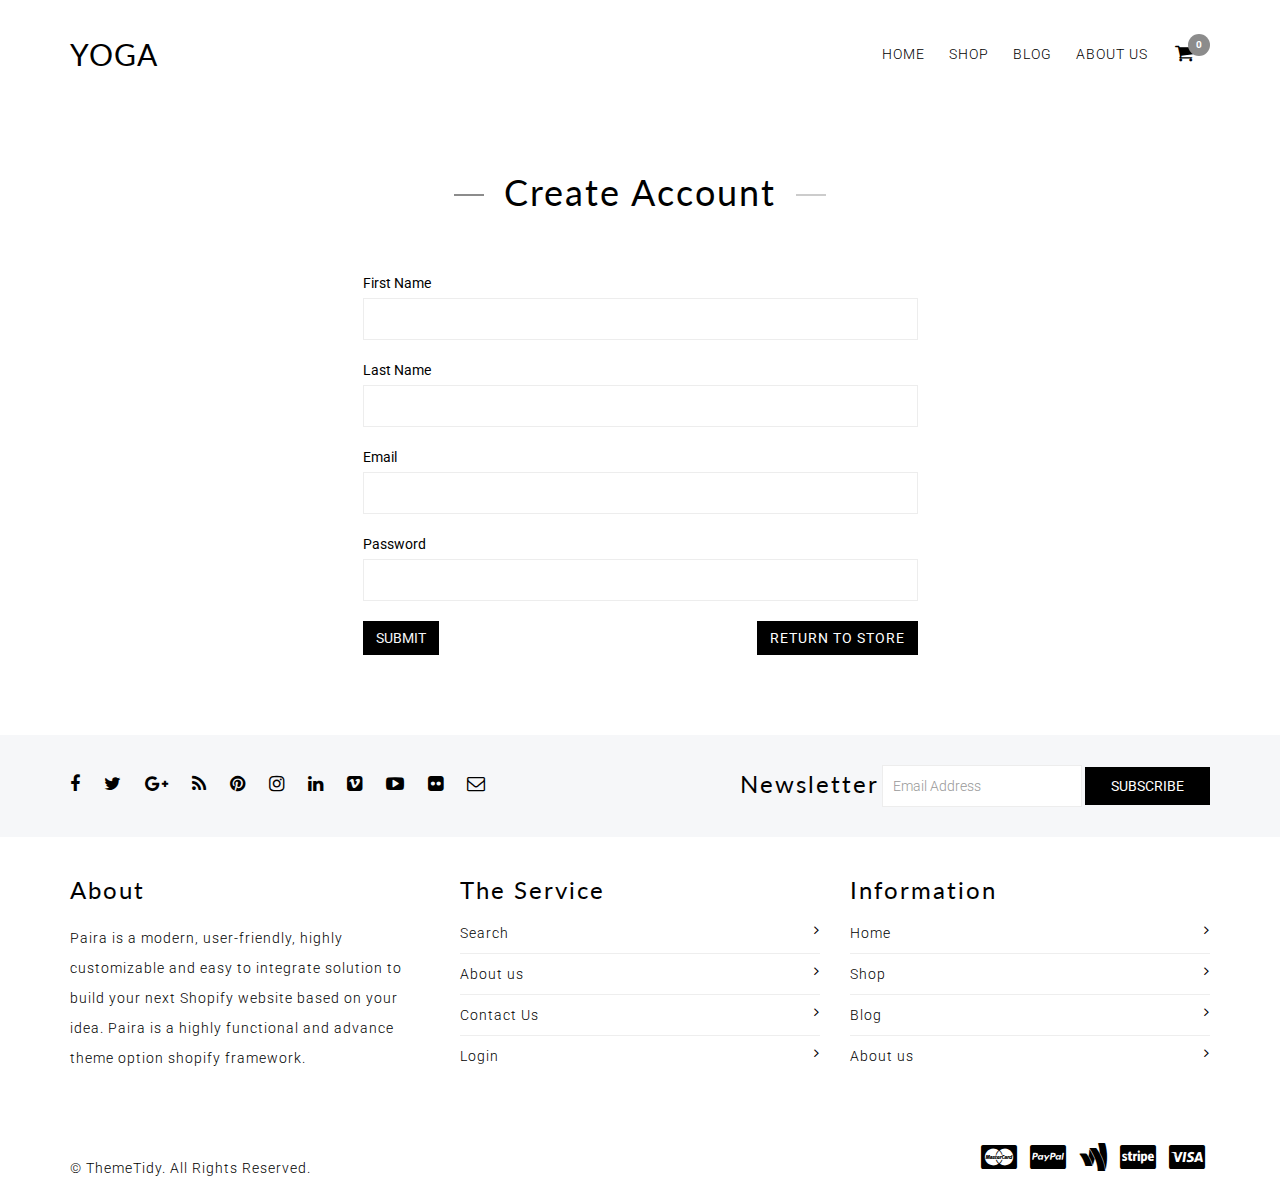
<file: Yoga/register.html>
<!DOCTYPE html>
<!--[if lt IE 7]><html class="no-js lt-ie9 lt-ie8 lt-ie7" lang="en"> <![endif]-->
<!--[if IE 7]><html class="no-js lt-ie9 lt-ie8" lang="en"> <![endif]-->
<!--[if IE 8]><html class="no-js lt-ie9" lang="en"> <![endif]-->
<!--[if IE 9 ]><html class="ie9 no-js"> <![endif]-->
<!--[if (gt IE 9)|!(IE)]><!--> <html class="no-js"> <!--<![endif]-->

<head>
	<meta charset="utf-8">
	<meta http-equiv="X-UA-Compatible" content="IE=edge">
	<meta name="viewport" content="width=device-width, initial-scale=1">
	<!--=================== The above 3 meta tags *must* come first in the head; any other head content must come *after* these tags ===================-->
	<!--=================== Favicon ===================-->
	<link rel="shortcut icon" href="assets/favicon.png" type="image/png" />

	<!--=================== Description ===================-->
	<meta name="description" content="ThemeTidy.com - Choice Templates, Themes For your WebSite. Download Themes, Templates for your personal, business and commercial website. Html Templates, Themes">

	<!--=================== Title ===================-->
	<title>ThemeTidy - Yoga Health & beauty Bootstrap eCommerce Html Template</title>
	<!--=================== Helpers ===================-->
	<link rel="canonical" href="about-us.html">

	<!--=================== Bootstrap Core CSS ===================-->
	<link href="assets/bootstrap.min.css" rel="stylesheet" type="text/css" media="all" />

	<!--=================== Paira Framework Main CSS ===================-->
	<link href="assets/paira.css" rel="stylesheet" type="text/css" media="all" />
	<!--=================== Paira Framework Color and Font Settings CSS ===================-->
	<link href="assets/paira-typography.css" rel="stylesheet" type="text/css" media="all" />
	<!--=================== Paira Framework Main Responsive CSS ===================-->
	<link href="assets/paira-responsive.css" rel="stylesheet" type="text/css" media="all" />
	<!--=================== Font Awesome ===================-->
	<link href="assets/font-awesome.min.css" rel="stylesheet" type="text/css" media="all" />

	<!--=================== Jquery Include ===================-->
	<script src="assets/jquery-1.11.2.min.js" type="text/javascript"></script>
	<script src="assets/jquery-migrate-1.2.1.min.js" type="text/javascript"></script>

	<!--=================== Google Fonts ===================-->
	<link rel="stylesheet" type="text/css" href="http://fonts.googleapis.com/css?family=Roboto:400">
	<link rel="stylesheet" type="text/css" href="http://fonts.googleapis.com/css?family=Lato:300">

	<!--=================== HTML5 shim and Respond.js for IE8 support of HTML5 elements and media queries ===================-->
	<!--[if lt IE 9]>
	<script src="assets/html5shiv.min.js" type="text/javascript"></script>
	<script src="assets/respond.min.js" type="text/javascript"></script>
	<![endif]-->

</head>
<body>

<!--=================== Main Body Content Container ===================-->
<div class="paira-container">
	<!--=================== Header Container ===================-->
	<header>
		<!--=================== Header Top Section ===================-->
		<section class="header-top">
			<div class="container">
				<div class="row">
					<div class="col-md-12 col-sm-12 col-xs-12">
						<!--=================== Main Menu ===================-->
						<nav class="navbar navbar-default paira-mega-menu mega-menu">
							<div class="logo-text pull-left text-uppercase">
								<h2 class="margin-bottom-20"><a href="index.html">Yoga</a></h2>
							</div>
							<ul class="list-inline pull-right margin-clear add-cart">
								<li class="dropdown cart-menu-body paira-cart-menu-body">
									<a href="cart.html"><i class="fa fa-shopping-cart"></i> <span class="badge paira-cart-item-count">0</span></a>
								</li>
							</ul>
							<div class="navbar-header">
								<button type="button" data-toggle="collapse" data-target="#navbar-collapse" class="navbar-toggle pull-right">
									<span class="icon-bar"></span>
									<span class="icon-bar"></span>
									<span class="icon-bar"></span>
								</button>
							</div>
							<div id="navbar-collapse" class="navbar-collapse collapse pull-right">
								<ul class="nav navbar-nav">
									<li class="">
										<a href="index.html">Home</a>
									</li>
									<li class="">
										<a href="collection.html">Shop</a>
									</li>
									<li class="">
										<a href="blog.html">Blog</a>
									</li>
									<li class="">
										<a href="about-us.html">About us</a>
									</li>
								</ul>
							</div>
						</nav>
						<script>
							$(function() {
								/***************************************************************************************
								 * Mega Menu
								 ***************************************************************************************/
								$(document).on('click', '.paira-mega-menu .paira-dropdown-menu', function(e) {
									e.stopPropagation();
								});
								$(document).on('click', '.paira-mega-menu .paira-angle-down', function(e) {
									e.preventDefault();
									$(this).parents('.paira-dropdown').find('.paira-dropdown-menu').toggleClass('active');
								});
							});
						</script>
					</div>
				</div>
			</div>
		</section>
	</header>
	<!--=================== Registration Template ===================-->
	<main class="register-page">
		<section class="register-content paira-gap-1 paira-gap-2">
			<div class="container">
				<div class="row">
					<div class="col-md-12 text-center">
						<h1 class="page-header margin-bottom-40">Create Account</h1>
					</div>
					<div class="col-md-6 col-md-offset-3">
						<form method="post" action="register.html" id="create_customer" accept-charset="UTF-8"><input type="hidden" value="create_customer" name="form_type" /><input type="hidden" name="utf8" value="✓" />
							<label>First Name</label>
							<input type="text" value="" name="customer[first_name]" id="first_name" class="form-control margin-bottom-20"  />
							<label>Last Name</label>
							<input type="text" value="" name="customer[last_name]" id="last_name" class="form-control margin-bottom-20"  />
							<label>Email</label>
							<input type="email" value="" name="customer[email]" id="email" class="form-control margin-bottom-20"  />
							<label>Password</label>
							<input type="password" value="" name="customer[password]" id="password" class="form-control margin-bottom-20"  />
							<button type="submit" class="btn btn-primary pull-left">Submit</button>
							<a href="index.html" class="btn btn-default pull-right">Return to Store</a>
						</form>
					</div>
				</div>
			</div>
		</section>
	</main>
	<!--=================== Footer Container ===================-->
	<footer>
		<!--=================== Footer Top Section ===================-->
		<section class="footer-top">
			<div class="container">
				<div class="row">
					<div class="col-md-6 col-sm-12 col-xs-12">
						<!--=================== Social Icons Footer ===================-->
						<ul class="list-inline margin-top-30 margin-bottom-30">
							<li class="margin-top-10" data-toggle="tooltip" data-placement="top" title="Facebook">
								<a href="https://www.facebook.com/themetidy" target="_blank">
									<i class="fa fa-facebook"></i>
								</a>
							</li>
							<li class="margin-top-10" data-toggle="tooltip" data-placement="top" title="Twitter">
								<a href="https://twitter.com/themetidy" target="_blank">
									<i class="fa fa-twitter"></i>
								</a>
							</li>
							<li class="margin-top-10" data-toggle="tooltip" data-placement="top" title="Google Plus">
								<a href="http://www.themetidy.com/" target="_blank">
									<i class="fa fa-google-plus"></i>
								</a>
							</li>
							<li class="margin-top-10" data-toggle="tooltip" data-placement="top" title="Rss">
								<a href="http://www.themetidy.com/" target="_blank">
									<i class="fa fa-rss"></i>
								</a>
							</li>
							<li class="margin-top-10" data-toggle="tooltip" data-placement="top" title="Pinterest">
								<a href="https://www.pinterest.com/themetidy" target="_blank">
									<i class="fa fa-pinterest"></i>
								</a>
							</li>
							<li class="margin-top-10" data-toggle="tooltip" data-placement="top" title="Instagram">
								<a href="https://instagram.com/themetidy" target="_blank">
									<i class="fa fa-instagram"></i>
								</a>
							</li>
							<li class="margin-top-10" data-toggle="tooltip" data-placement="top" title="LinkedIn">
								<a href="https://www.linkedin.com/company/themetidy" target="_blank">
									<i class="fa fa-linkedin"></i>
								</a>
							</li>
							<li class="margin-top-10" data-toggle="tooltip" data-placement="top" title="Vimeo">
								<a href="http://www.themetidy.com/" target="_blank">
									<i class="fa fa-vimeo-square"></i>
								</a>
							</li>
							<li class="margin-top-10" data-toggle="tooltip" data-placement="top" title="Youtube">
								<a href="https://www.youtube.com/user/themetidy" target="_blank">
									<i class="fa fa-youtube-play"></i>
								</a>
							</li>
							<li class="margin-top-10" data-toggle="tooltip" data-placement="top" title="Flickr">
								<a href="https://www.flickr.com/photos/themetidy" target="_blank">
									<i class="fa fa-flickr"></i>
								</a>
							</li>
							<li class="margin-top-10" data-toggle="tooltip" data-placement="top" title="Contact Us">
								<a href="mailto:support@themetidy.com" target="_blank"><i class="fa fa-envelope-o"></i></a>
							</li>
						</ul>
					</div>
					<div class="col-md-6 col-sm-12 col-xs-12 newsletter">
						<!--=================== Newsletter ===================-->
						<form class="form-inline pull-right margin-top-30 margin-bottom-30" action="http://eepurl.com/b-0yt9" method="post" target="_blank" novalidate="" name="mc-embedded-subscribe-form" id="mc-embedded-subscribe-form">
							<div class="form-group">
								<label for="newsletter-email"><h3 class="margin-clear padding-clear pull-left">Newsletter</h3></label>
								<input type="email" class="form-control" name="newsletter-email" id="newsletter-email" placeholder="Email Address" required>
							</div>
							<button type="submit" class="btn btn-default">Subscribe</button>
						</form>
					</div>
				</div>
			</div>
		</section>
		<!--=================== Footer Middle Section ===================-->
		<section class="footer-middle paira-gap-4">
			<div class="container">
				<div class="row">
					<!--=================== Footer Middle Column 1 ===================-->
					<div class="col-md-4 col-sm-12 col-xs-12">
						<h3 class="paira-gap-3 margin-clear margin-bottom-20">About</h3>
						<p>Paira is a modern, user-friendly, highly customizable and easy to integrate solution to build your next Shopify website based on your idea. Paira is a highly functional and advance theme option shopify framework.</p>
					</div>
					<!--=================== Footer Middle Column 2 ===================-->
					<div class="col-md-4 col-sm-12 col-xs-12">
						<h3 class="paira-gap-3 margin-clear margin-bottom-20">The Service</h3>
						<ul class="list-unstyled footer-list-style">
							<li><a href="search.html">Search <i class="fa fa-angle-right"></i></a></li>
							<li><a href="about-us.html">About us <i class="fa fa-angle-right"></i></a></li>
							<li><a href="contact-us.html">Contact Us <i class="fa fa-angle-right"></i></a></li>
							<li><a href="login.html">Login <i class="fa fa-angle-right"></i></a></li>
						</ul>
					</div>
					<!--=================== Footer Middle Column 3 ===================-->
					<div class="col-md-4 col-sm-12 col-xs-12">
						<h3 class="paira-gap-3 margin-clear margin-bottom-20">Information</h3>
						<ul class="list-unstyled footer-list-style">
							<li><a href="index.html">Home <i class="fa fa-angle-right"></i></a></li>
							<li><a href="collection.html">Shop <i class="fa fa-angle-right"></i></a></li>
							<li><a href="blog.html">Blog <i class="fa fa-angle-right"></i></a></li>
							<li><a href="about-us.html">About us <i class="fa fa-angle-right"></i></a></li>
						</ul>
					</div>
				</div>
			</div>
		</section>
		<!--=================== Footer Bottom Section ===================-->
		<section class="footer-bottom">
			<div class="container">
				<div class="row">
					<div class="col-md-12 col-sm-12 col-xs-12">
						<p class="pull-left margin-top-30 margin-bottom-20">&copy; <a href="http://www.themetidy.com/" target="_blank">ThemeTidy</a>. All Rights Reserved.</p>
						<ul class="pull-right list-inline margin-top-20 margin-bottom-20">
							<li><i class="fa fa-cc-mastercard fa-2x" aria-hidden="true"></i></li>
							<li><i class="fa fa-cc-paypal fa-2x" aria-hidden="true"></i></li>
							<li><i class="fa fa-google-wallet fa-2x" aria-hidden="true"></i></li>
							<li><i class="fa fa-cc-stripe fa-2x" aria-hidden="true"></i></li>
							<li><i class="fa fa-cc-visa fa-2x" aria-hidden="true"></i></li>
						</ul>
					</div>
				</div>
			</div>
		</section>
	</footer>
</div>

<!--=================== Scripts Include ===================-->
<script src="assets/bootstrap.min.js" type="text/javascript"></script>
<script src="assets/jquery.easing.1.3.js" type="text/javascript"></script>

<!--=================== Paira Framework Main Javascript ===================-->
<script src="assets/paira.js" type="text/javascript"></script>

</body>
</html>
</file>
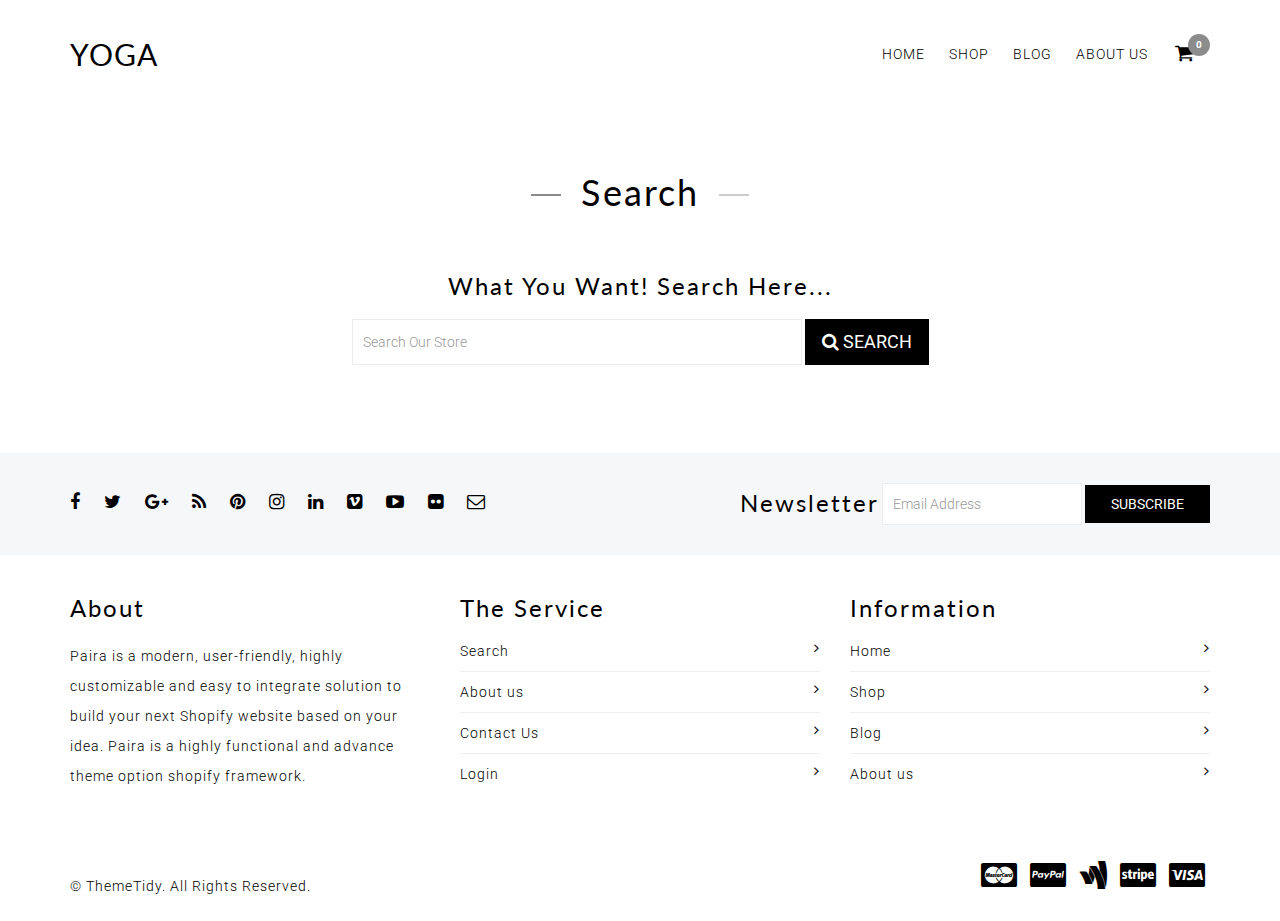
<file: Yoga/search.html>
<!DOCTYPE html>
<!--[if lt IE 7]><html class="no-js lt-ie9 lt-ie8 lt-ie7" lang="en"> <![endif]-->
<!--[if IE 7]><html class="no-js lt-ie9 lt-ie8" lang="en"> <![endif]-->
<!--[if IE 8]><html class="no-js lt-ie9" lang="en"> <![endif]-->
<!--[if IE 9 ]><html class="ie9 no-js"> <![endif]-->
<!--[if (gt IE 9)|!(IE)]><!--> <html class="no-js"> <!--<![endif]-->

<head>
    <meta charset="utf-8">
    <meta http-equiv="X-UA-Compatible" content="IE=edge">
    <meta name="viewport" content="width=device-width, initial-scale=1">
    <!--=================== The above 3 meta tags *must* come first in the head; any other head content must come *after* these tags ===================-->
    <!--=================== Favicon ===================-->
    <link rel="shortcut icon" href="assets/favicon.png" type="image/png" />

    <!--=================== Description ===================-->
    <meta name="description" content="ThemeTidy.com - Choice Templates, Themes For your WebSite. Download Themes, Templates for your personal, business and commercial website. Html Templates, Themes">

    <!--=================== Title ===================-->
    <title>ThemeTidy - Yoga Health & beauty Bootstrap eCommerce Html Template</title>
    <!--=================== Helpers ===================-->
    <link rel="canonical" href="about-us.html">

    <!--=================== Bootstrap Core CSS ===================-->
    <link href="assets/bootstrap.min.css" rel="stylesheet" type="text/css" media="all" />

    <!--=================== Paira Framework Main CSS ===================-->
    <link href="assets/paira.css" rel="stylesheet" type="text/css" media="all" />
    <!--=================== Paira Framework Color and Font Settings CSS ===================-->
    <link href="assets/paira-typography.css" rel="stylesheet" type="text/css" media="all" />
    <!--=================== Paira Framework Main Responsive CSS ===================-->
    <link href="assets/paira-responsive.css" rel="stylesheet" type="text/css" media="all" />
    <!--=================== Font Awesome ===================-->
    <link href="assets/font-awesome.min.css" rel="stylesheet" type="text/css" media="all" />

    <!--=================== Jquery Include ===================-->
    <script src="assets/jquery-1.11.2.min.js" type="text/javascript"></script>
    <script src="assets/jquery-migrate-1.2.1.min.js" type="text/javascript"></script>

    <!--=================== Google Fonts ===================-->
    <link rel="stylesheet" type="text/css" href="http://fonts.googleapis.com/css?family=Roboto:400">
    <link rel="stylesheet" type="text/css" href="http://fonts.googleapis.com/css?family=Lato:300">

    <!--=================== HTML5 shim and Respond.js for IE8 support of HTML5 elements and media queries ===================-->
    <!--[if lt IE 9]>
    <script src="assets/html5shiv.min.js" type="text/javascript"></script>
    <script src="assets/respond.min.js" type="text/javascript"></script>
    <![endif]-->

</head>
<body>

<!--=================== Main Body Content Container ===================-->
<div class="paira-container">
    <!--=================== Header Container ===================-->
    <header>
        <!--=================== Header Top Section ===================-->
        <section class="header-top">
            <div class="container">
                <div class="row">
                    <div class="col-md-12 col-sm-12 col-xs-12">
                        <!--=================== Main Menu ===================-->
                        <nav class="navbar navbar-default paira-mega-menu mega-menu">
                            <div class="logo-text pull-left text-uppercase">
                                <h2 class="margin-bottom-20"><a href="index.html">Yoga</a></h2>
                            </div>
                            <ul class="list-inline pull-right margin-clear add-cart">
                                <li class="dropdown cart-menu-body paira-cart-menu-body">
                                    <a href="cart.html"><i class="fa fa-shopping-cart"></i> <span class="badge paira-cart-item-count">0</span></a>
                                </li>
                            </ul>
                            <div class="navbar-header">
                                <button type="button" data-toggle="collapse" data-target="#navbar-collapse" class="navbar-toggle pull-right">
                                    <span class="icon-bar"></span>
                                    <span class="icon-bar"></span>
                                    <span class="icon-bar"></span>
                                </button>
                            </div>
                            <div id="navbar-collapse" class="navbar-collapse collapse pull-right">
                                <ul class="nav navbar-nav">
                                    <li class="">
                                        <a href="index.html">Home</a>
                                    </li>
                                    <li class="">
                                        <a href="collection.html">Shop</a>
                                    </li>
                                    <li class="">
                                        <a href="blog.html">Blog</a>
                                    </li>
                                    <li class="">
                                        <a href="about-us.html">About us</a>
                                    </li>
                                </ul>
                            </div>
                        </nav>
                        <script>
                            $(function() {
                                /***************************************************************************************
                                 * Mega Menu
                                 ***************************************************************************************/
                                $(document).on('click', '.paira-mega-menu .paira-dropdown-menu', function(e) {
                                    e.stopPropagation();
                                });
                                $(document).on('click', '.paira-mega-menu .paira-angle-down', function(e) {
                                    e.preventDefault();
                                    $(this).parents('.paira-dropdown').find('.paira-dropdown-menu').toggleClass('active');
                                });
                            });
                        </script>
                    </div>
                </div>
            </div>
        </section>
    </header>
    <!--=================== Search Template ===================-->
    <main class="search-page">
        <section class="search-content paira-gap-1 paira-gap-2">
            <div class="container">
                <div class="row">
                    <div class="col-md-12 text-center">
                        <h1 class="page-header">Search</h1>
                    </div>
                    <div class="col-md-12  text-center">
                        <h3 class="margin-bottom-20">What You Want! Search Here...</h3>
                        <form class="navbar-form search" action="search.html">
                            <div class="form-group">
                                <input type="text" name="q" class="form-control" placeholder="Search Our Store" value="">
                            </div>
                            <button type="submit" class="btn btn-default btn-lg"><i class="fa fa-search"></i> Search</button>
                        </form>
                    </div>
                </div>
            </div>
        </section>
    </main>
    <!--=================== Footer Container ===================-->
    <footer>
        <!--=================== Footer Top Section ===================-->
        <section class="footer-top">
            <div class="container">
                <div class="row">
                    <div class="col-md-6 col-sm-12 col-xs-12">
                        <!--=================== Social Icons Footer ===================-->
                        <ul class="list-inline margin-top-30 margin-bottom-30">
                            <li class="margin-top-10" data-toggle="tooltip" data-placement="top" title="Facebook">
                                <a href="https://www.facebook.com/themetidy" target="_blank">
                                    <i class="fa fa-facebook"></i>
                                </a>
                            </li>
                            <li class="margin-top-10" data-toggle="tooltip" data-placement="top" title="Twitter">
                                <a href="https://twitter.com/themetidy" target="_blank">
                                    <i class="fa fa-twitter"></i>
                                </a>
                            </li>
                            <li class="margin-top-10" data-toggle="tooltip" data-placement="top" title="Google Plus">
                                <a href="http://www.themetidy.com/" target="_blank">
                                    <i class="fa fa-google-plus"></i>
                                </a>
                            </li>
                            <li class="margin-top-10" data-toggle="tooltip" data-placement="top" title="Rss">
                                <a href="http://www.themetidy.com/" target="_blank">
                                    <i class="fa fa-rss"></i>
                                </a>
                            </li>
                            <li class="margin-top-10" data-toggle="tooltip" data-placement="top" title="Pinterest">
                                <a href="https://www.pinterest.com/themetidy" target="_blank">
                                    <i class="fa fa-pinterest"></i>
                                </a>
                            </li>
                            <li class="margin-top-10" data-toggle="tooltip" data-placement="top" title="Instagram">
                                <a href="https://instagram.com/themetidy" target="_blank">
                                    <i class="fa fa-instagram"></i>
                                </a>
                            </li>
                            <li class="margin-top-10" data-toggle="tooltip" data-placement="top" title="LinkedIn">
                                <a href="https://www.linkedin.com/company/themetidy" target="_blank">
                                    <i class="fa fa-linkedin"></i>
                                </a>
                            </li>
                            <li class="margin-top-10" data-toggle="tooltip" data-placement="top" title="Vimeo">
                                <a href="http://www.themetidy.com/" target="_blank">
                                    <i class="fa fa-vimeo-square"></i>
                                </a>
                            </li>
                            <li class="margin-top-10" data-toggle="tooltip" data-placement="top" title="Youtube">
                                <a href="https://www.youtube.com/user/themetidy" target="_blank">
                                    <i class="fa fa-youtube-play"></i>
                                </a>
                            </li>
                            <li class="margin-top-10" data-toggle="tooltip" data-placement="top" title="Flickr">
                                <a href="https://www.flickr.com/photos/themetidy" target="_blank">
                                    <i class="fa fa-flickr"></i>
                                </a>
                            </li>
                            <li class="margin-top-10" data-toggle="tooltip" data-placement="top" title="Contact Us">
                                <a href="mailto:support@themetidy.com" target="_blank"><i class="fa fa-envelope-o"></i></a>
                            </li>
                        </ul>
                    </div>
                    <div class="col-md-6 col-sm-12 col-xs-12 newsletter">
                        <!--=================== Newsletter ===================-->
                        <form class="form-inline pull-right margin-top-30 margin-bottom-30" action="http://eepurl.com/b-0yt9" method="post" target="_blank" novalidate="" name="mc-embedded-subscribe-form" id="mc-embedded-subscribe-form">
                            <div class="form-group">
                                <label for="newsletter-email"><h3 class="margin-clear padding-clear pull-left">Newsletter</h3></label>
                                <input type="email" class="form-control" name="newsletter-email" id="newsletter-email" placeholder="Email Address" required>
                            </div>
                            <button type="submit" class="btn btn-default">Subscribe</button>
                        </form>
                    </div>
                </div>
            </div>
        </section>
        <!--=================== Footer Middle Section ===================-->
        <section class="footer-middle paira-gap-4">
            <div class="container">
                <div class="row">
                    <!--=================== Footer Middle Column 1 ===================-->
                    <div class="col-md-4 col-sm-12 col-xs-12">
                        <h3 class="paira-gap-3 margin-clear margin-bottom-20">About</h3>
                        <p>Paira is a modern, user-friendly, highly customizable and easy to integrate solution to build your next Shopify website based on your idea. Paira is a highly functional and advance theme option shopify framework.</p>
                    </div>
                    <!--=================== Footer Middle Column 2 ===================-->
                    <div class="col-md-4 col-sm-12 col-xs-12">
                        <h3 class="paira-gap-3 margin-clear margin-bottom-20">The Service</h3>
                        <ul class="list-unstyled footer-list-style">
                            <li><a href="search.html">Search <i class="fa fa-angle-right"></i></a></li>
                            <li><a href="about-us.html">About us <i class="fa fa-angle-right"></i></a></li>
                            <li><a href="contact-us.html">Contact Us <i class="fa fa-angle-right"></i></a></li>
                            <li><a href="login.html">Login <i class="fa fa-angle-right"></i></a></li>
                        </ul>
                    </div>
                    <!--=================== Footer Middle Column 3 ===================-->
                    <div class="col-md-4 col-sm-12 col-xs-12">
                        <h3 class="paira-gap-3 margin-clear margin-bottom-20">Information</h3>
                        <ul class="list-unstyled footer-list-style">
                            <li><a href="index.html">Home <i class="fa fa-angle-right"></i></a></li>
                            <li><a href="collection.html">Shop <i class="fa fa-angle-right"></i></a></li>
                            <li><a href="blog.html">Blog <i class="fa fa-angle-right"></i></a></li>
                            <li><a href="about-us.html">About us <i class="fa fa-angle-right"></i></a></li>
                        </ul>
                    </div>
                </div>
            </div>
        </section>
        <!--=================== Footer Bottom Section ===================-->
        <section class="footer-bottom">
            <div class="container">
                <div class="row">
                    <div class="col-md-12 col-sm-12 col-xs-12">
                        <p class="pull-left margin-top-30 margin-bottom-20">&copy; <a href="http://www.themetidy.com/" target="_blank">ThemeTidy</a>. All Rights Reserved.</p>
                        <ul class="pull-right list-inline margin-top-20 margin-bottom-20">
                            <li><i class="fa fa-cc-mastercard fa-2x" aria-hidden="true"></i></li>
                            <li><i class="fa fa-cc-paypal fa-2x" aria-hidden="true"></i></li>
                            <li><i class="fa fa-google-wallet fa-2x" aria-hidden="true"></i></li>
                            <li><i class="fa fa-cc-stripe fa-2x" aria-hidden="true"></i></li>
                            <li><i class="fa fa-cc-visa fa-2x" aria-hidden="true"></i></li>
                        </ul>
                    </div>
                </div>
            </div>
        </section>
    </footer>
</div>

<!--=================== Scripts Include ===================-->
<script src="assets/bootstrap.min.js" type="text/javascript"></script>
<script src="assets/jquery.easing.1.3.js" type="text/javascript"></script>

<!--=================== Paira Framework Main Javascript ===================-->
<script src="assets/paira.js" type="text/javascript"></script>

</body>
</html>
</file>
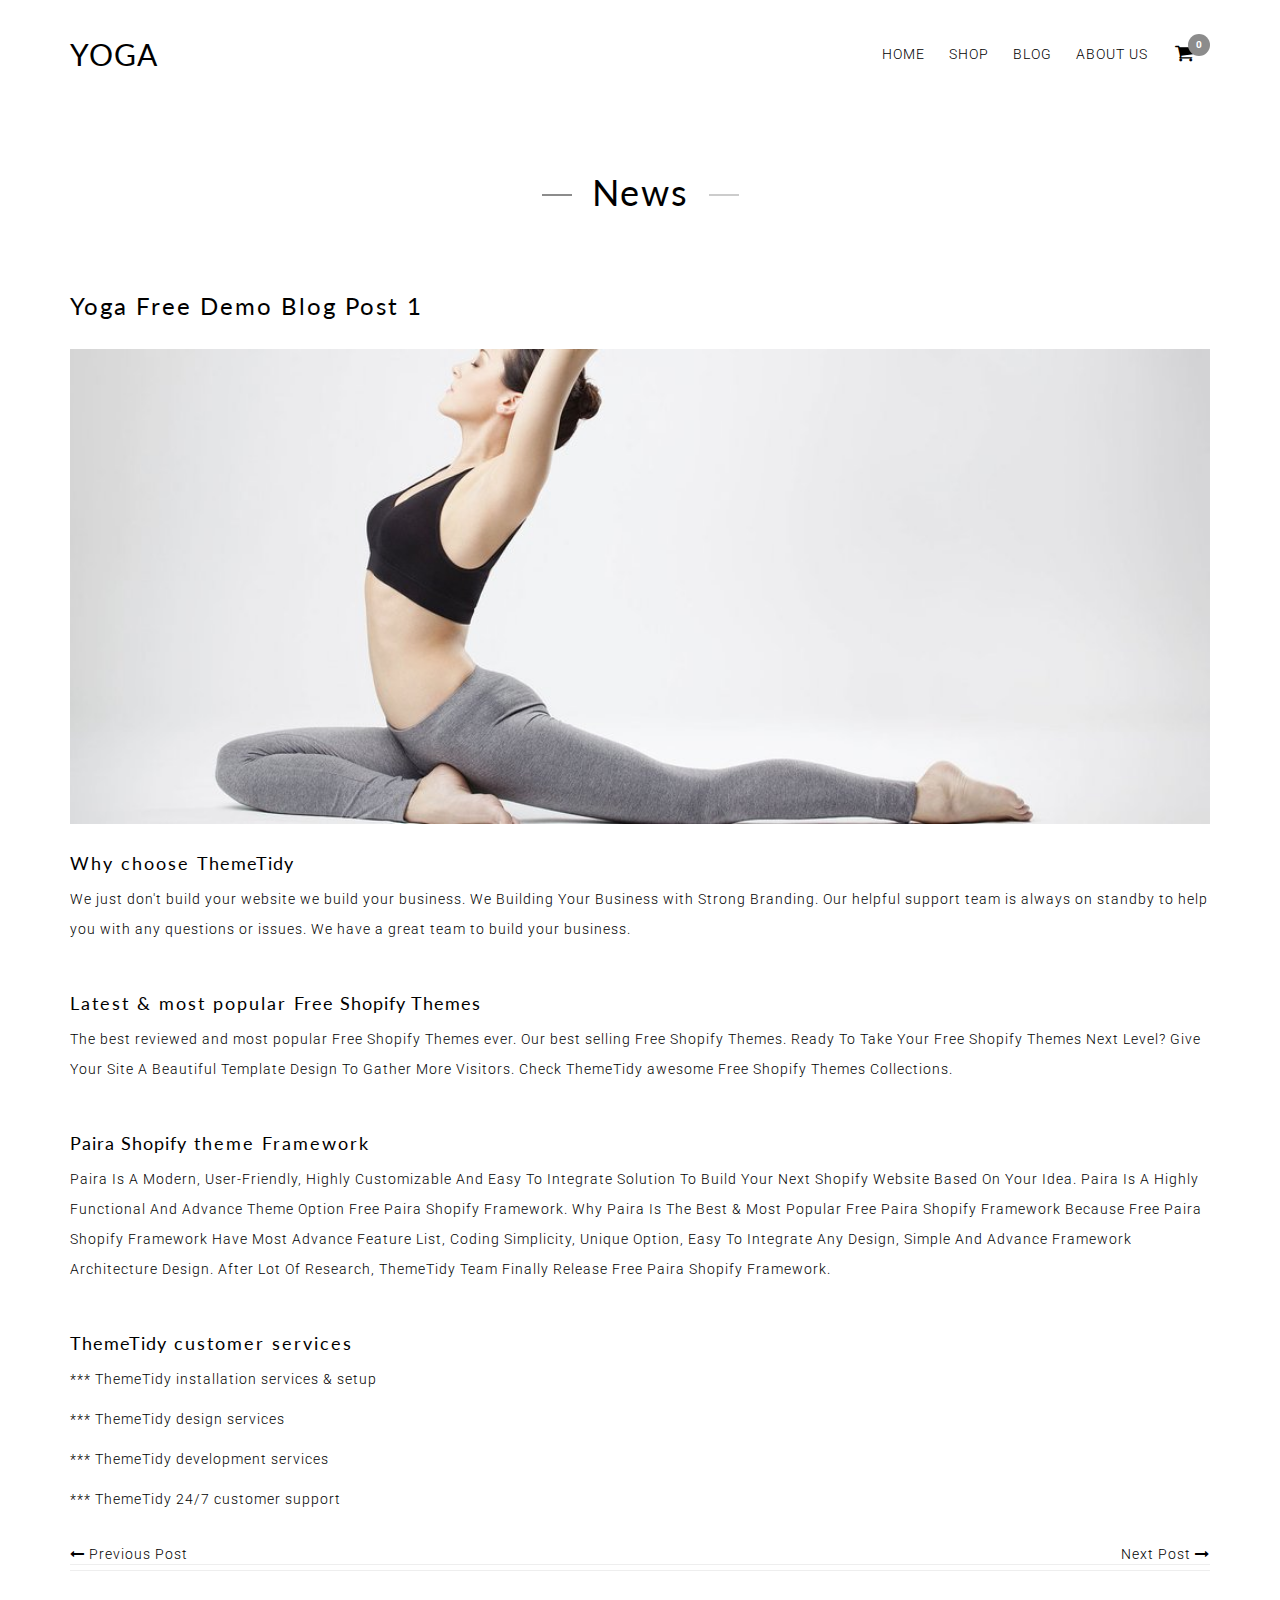
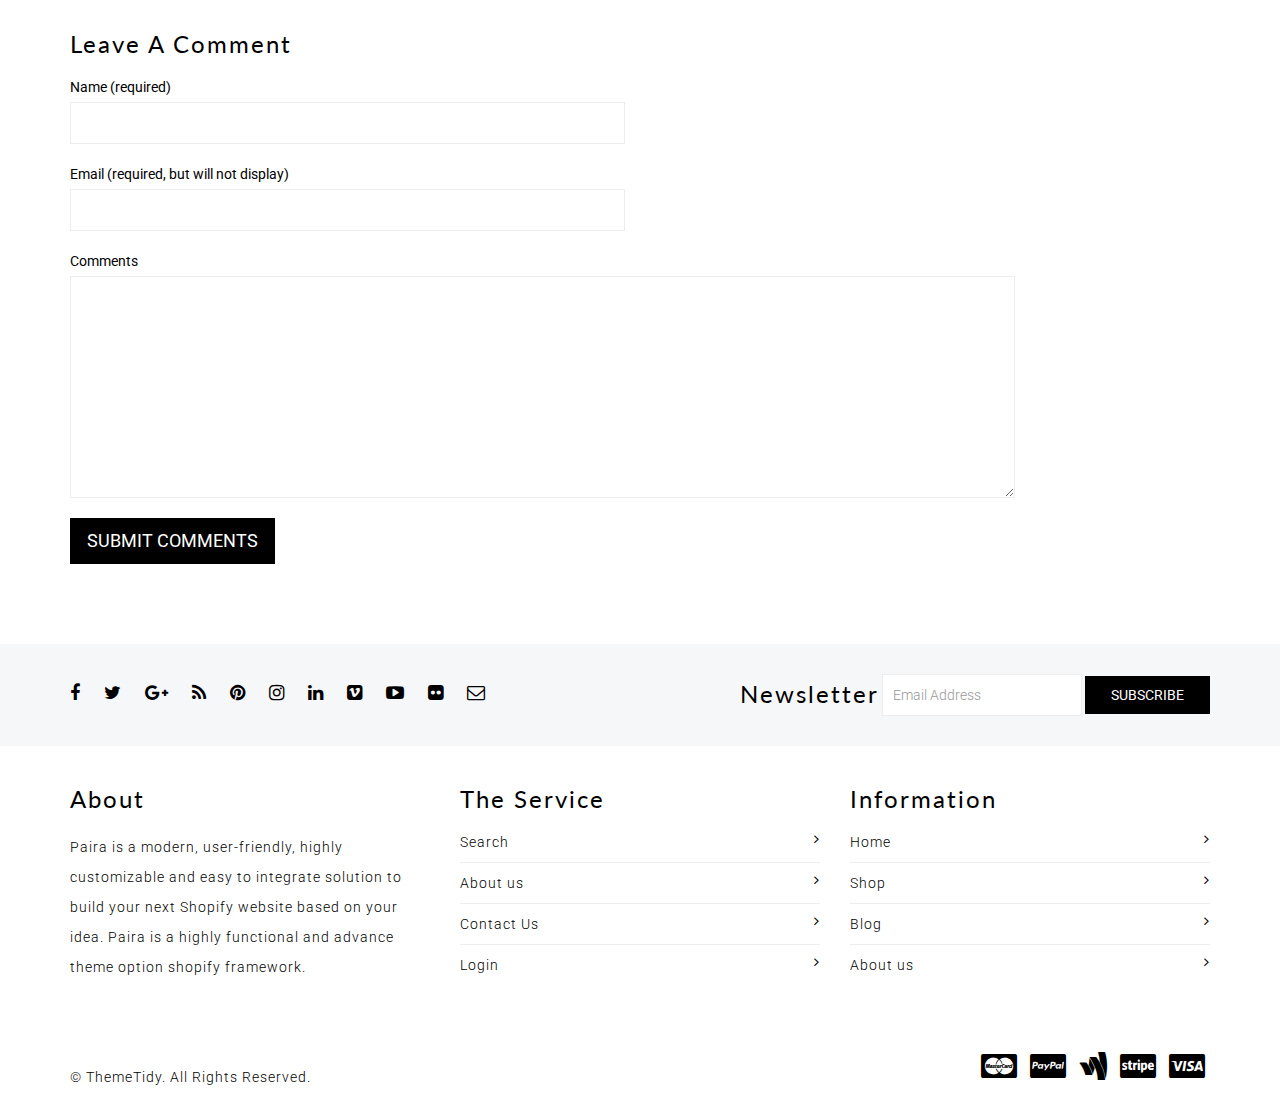
<file: Yoga/single-blog.html>
<!DOCTYPE html>
<!--[if lt IE 7]><html class="no-js lt-ie9 lt-ie8 lt-ie7" lang="en"> <![endif]-->
<!--[if IE 7]><html class="no-js lt-ie9 lt-ie8" lang="en"> <![endif]-->
<!--[if IE 8]><html class="no-js lt-ie9" lang="en"> <![endif]-->
<!--[if IE 9 ]><html class="ie9 no-js"> <![endif]-->
<!--[if (gt IE 9)|!(IE)]><!--> <html class="no-js"> <!--<![endif]-->

<head>
    <meta charset="utf-8">
    <meta http-equiv="X-UA-Compatible" content="IE=edge">
    <meta name="viewport" content="width=device-width, initial-scale=1">
    <!--=================== The above 3 meta tags *must* come first in the head; any other head content must come *after* these tags ===================-->
    <!--=================== Favicon ===================-->
    <link rel="shortcut icon" href="assets/favicon.png" type="image/png" />

    <!--=================== Description ===================-->
    <meta name="description" content="ThemeTidy.com - Choice Templates, Themes For your WebSite. Download Themes, Templates for your personal, business and commercial website. Html Templates, Themes">

    <!--=================== Title ===================-->
    <title>ThemeTidy - Yoga Health & beauty Bootstrap eCommerce Html Template</title>
    <!--=================== Helpers ===================-->
    <link rel="canonical" href="about-us.html">

    <!--=================== Bootstrap Core CSS ===================-->
    <link href="assets/bootstrap.min.css" rel="stylesheet" type="text/css" media="all" />

    <!--=================== Paira Framework Main CSS ===================-->
    <link href="assets/paira.css" rel="stylesheet" type="text/css" media="all" />
    <!--=================== Paira Framework Color and Font Settings CSS ===================-->
    <link href="assets/paira-typography.css" rel="stylesheet" type="text/css" media="all" />
    <!--=================== Paira Framework Main Responsive CSS ===================-->
    <link href="assets/paira-responsive.css" rel="stylesheet" type="text/css" media="all" />
    <!--=================== Font Awesome ===================-->
    <link href="assets/font-awesome.min.css" rel="stylesheet" type="text/css" media="all" />

    <!--=================== Jquery Include ===================-->
    <script src="assets/jquery-1.11.2.min.js" type="text/javascript"></script>
    <script src="assets/jquery-migrate-1.2.1.min.js" type="text/javascript"></script>

    <!--=================== Google Fonts ===================-->
    <link rel="stylesheet" type="text/css" href="http://fonts.googleapis.com/css?family=Roboto:400">
    <link rel="stylesheet" type="text/css" href="http://fonts.googleapis.com/css?family=Lato:300">

    <!--=================== HTML5 shim and Respond.js for IE8 support of HTML5 elements and media queries ===================-->
    <!--[if lt IE 9]>
    <script src="assets/html5shiv.min.js" type="text/javascript"></script>
    <script src="assets/respond.min.js" type="text/javascript"></script>
    <![endif]-->

</head>
<body>

<!--=================== Main Body Content Container ===================-->
<div class="paira-container">
    <!--=================== Header Container ===================-->
    <header>
        <!--=================== Header Top Section ===================-->
        <section class="header-top">
            <div class="container">
                <div class="row">
                    <div class="col-md-12 col-sm-12 col-xs-12">
                        <!--=================== Main Menu ===================-->
                        <nav class="navbar navbar-default paira-mega-menu mega-menu">
                            <div class="logo-text pull-left text-uppercase">
                                <h2 class="margin-bottom-20"><a href="index.html">Yoga</a></h2>
                            </div>
                            <ul class="list-inline pull-right margin-clear add-cart">
                                <li class="dropdown cart-menu-body paira-cart-menu-body">
                                    <a href="cart.html"><i class="fa fa-shopping-cart"></i> <span class="badge paira-cart-item-count">0</span></a>
                                </li>
                            </ul>
                            <div class="navbar-header">
                                <button type="button" data-toggle="collapse" data-target="#navbar-collapse" class="navbar-toggle pull-right">
                                    <span class="icon-bar"></span>
                                    <span class="icon-bar"></span>
                                    <span class="icon-bar"></span>
                                </button>
                            </div>
                            <div id="navbar-collapse" class="navbar-collapse collapse pull-right">
                                <ul class="nav navbar-nav">
                                    <li class="">
                                        <a href="index.html">Home</a>
                                    </li>
                                    <li class="">
                                        <a href="collection.html">Shop</a>
                                    </li>
                                    <li class="">
                                        <a href="blog.html">Blog</a>
                                    </li>
                                    <li class="">
                                        <a href="about-us.html">About us</a>
                                    </li>
                                </ul>
                            </div>
                        </nav>
                        <script>
                            $(function() {
                                /***************************************************************************************
                                 * Mega Menu
                                 ***************************************************************************************/
                                $(document).on('click', '.paira-mega-menu .paira-dropdown-menu', function(e) {
                                    e.stopPropagation();
                                });
                                $(document).on('click', '.paira-mega-menu .paira-angle-down', function(e) {
                                    e.preventDefault();
                                    $(this).parents('.paira-dropdown').find('.paira-dropdown-menu').toggleClass('active');
                                });
                            });
                        </script>
                    </div>
                </div>
            </div>
        </section>
    </header>
    <!--=================== Article Template ===================-->
    <main class="blog-single-page">
        <section class="blog-single-content paira-gap-2">
            <div class="container">
                <div class="row">
                    <div class="col-md-12 col-sm-12 col-xs-12 paira-gap-1">
                        <h1 class="page-header text-center margin-bottom-0">News</h1>
                        <article class="margin-top-40">
                            <div class="row">
                                <div class="col-md-12 col-sm-12 col-xs-12 text-capitalize">
                                    <h3 class="margin-bottom-30">yoga free demo blog post 1</h3>
                                </div>
                            </div>
                            <div class="featured-image">
                                <a href="#"><img src="assets/articles/yoga-html-template-blog-1.jpg" alt="" class="img-responsive center-block margin-bottom-30 full-width" /></a>
                            </div>
                            <div class="blog-article">
                                <h4>Why choose <a href="https://www.themetidy.com/">ThemeTidy</a>
                                </h4>
                                <p>We just don't build your website we build your business. We Building Your Business with Strong Branding. Our helpful support team is always on standby to help you with any questions or issues. We have a great team to build your business.</p>
                                <p> </p>
                                <h4><span>Latest &amp; most popular <a href="https://www.themetidy.com/">Free Shopify Themes</a></span></h4>
                                <p>The best reviewed and most popular <a href="https://www.themetidy.com/">Free Shopify Themes</a> ever. Our best selling <a href="https://www.themetidy.com/">Free Shopify Themes</a>. Ready To Take Your <a href="https://www.themetidy.com/">Free Shopify Themes</a> Next Level? Give Your Site A Beautiful Template Design To Gather More Visitors. Check <a href="https://www.themetidy.com/">ThemeTidy</a> awesome <a href="https://www.themetidy.com/">Free Shopify Themes</a> Collections.</p>
                                <p> </p>
                                <h4><span><a href="https://www.themetidy.com/">Paira Shopify</a> theme Framework</span></h4>
                                <p>Paira Is A Modern, User-Friendly, Highly Customizable And Easy To Integrate Solution To Build Your Next Shopify Website Based On Your Idea. Paira Is A Highly Functional And Advance Theme Option <a href="https://www.themetidy.com/">Free Paira Shopify Framework</a>. Why Paira Is The Best &amp; Most Popular <a href="https://www.themetidy.com/">Free Paira Shopify Framework</a> Because <a href="https://www.themetidy.com/">Free Paira Shopify Framework</a> Have Most Advance Feature List, Coding Simplicity, Unique Option, Easy To Integrate Any Design, Simple And Advance Framework Architecture Design. After Lot Of Research, <a href="https://www.themetidy.com/">ThemeTidy</a> Team Finally Release <a href="https://www.themetidy.com/">Free Paira Shopify Framework</a>.</p>
                                <p> </p>
                                <h4><span><a href="https://www.themetidy.com/">ThemeTidy</a> customer services</span></h4>
                                <p><span>*** <a href="https://www.themetidy.com/">ThemeTidy</a> installation services &amp; setup</span></p>
                                <p><span>*** <a href="https://www.themetidy.com/">ThemeTidy</a> design services</span></p>
                                <p><span>*** <a href="https://www.themetidy.com/">ThemeTidy</a> development services</span></p>
                                <p><span>*** <a href="https://www.themetidy.com/">ThemeTidy</a> 24/7 customer support</span></p>
                            </div>
                            <div class="row">
                                <div class="col-lg-12 margin-top-20">
                                    <a href="#" class="pull-left"><i class="fa fa-long-arrow-left"></i> Previous Post</a>
                                    <a href="#" class="pull-right">Next Post <i class="fa fa-long-arrow-right"></i></a>
                                </div>
                            </div>
                        </article>
                        <hr class="pull-left margin-clear"><hr class="pull-left margin-top-5  margin-bottom-60">
                        <form method="post" action="single-blog.html" id="comment_form" class="comment-form" accept-charset="UTF-8"><input type="hidden" value="new_comment" name="form_type" /><input type="hidden" name="utf8" value="✓" />
                            <div class="blog-post-form">
                                <h3 class="margin-clear margin-bottom-20">Leave A Comment</h3>
                                <div class="row">
                                    <div class="col-md-6">
                                        <label>Name (required)</label><br>
                                        <input type="text" class="form-control margin-bottom-20" name="comment[author]">
                                        <label>Email (required, but will not display)</label>
                                        <input type="email" class="form-control margin-bottom-20" name="comment[email]">
                                    </div>
                                </div>
                                <div class="row">
                                    <div class="col-md-10">
                                        <label>Comments</label><br>
                                        <textarea class="form-control margin-bottom-20" rows="10" name="comment[body]"></textarea>
                                    </div>
                                </div>
                                <button type="submit" class="btn btn-default btn-lg" value="Send">Submit Comments</button>
                            </div>
                        </form>
                    </div>
                </div>
            </div>
        </section>
    </main>
    <!--=================== Footer Container ===================-->
    <footer>
        <!--=================== Footer Top Section ===================-->
        <section class="footer-top">
            <div class="container">
                <div class="row">
                    <div class="col-md-6 col-sm-12 col-xs-12">
                        <!--=================== Social Icons Footer ===================-->
                        <ul class="list-inline margin-top-30 margin-bottom-30">
                            <li class="margin-top-10" data-toggle="tooltip" data-placement="top" title="Facebook">
                                <a href="https://www.facebook.com/themetidy" target="_blank">
                                    <i class="fa fa-facebook"></i>
                                </a>
                            </li>
                            <li class="margin-top-10" data-toggle="tooltip" data-placement="top" title="Twitter">
                                <a href="https://twitter.com/themetidy" target="_blank">
                                    <i class="fa fa-twitter"></i>
                                </a>
                            </li>
                            <li class="margin-top-10" data-toggle="tooltip" data-placement="top" title="Google Plus">
                                <a href="http://www.themetidy.com/" target="_blank">
                                    <i class="fa fa-google-plus"></i>
                                </a>
                            </li>
                            <li class="margin-top-10" data-toggle="tooltip" data-placement="top" title="Rss">
                                <a href="http://www.themetidy.com/" target="_blank">
                                    <i class="fa fa-rss"></i>
                                </a>
                            </li>
                            <li class="margin-top-10" data-toggle="tooltip" data-placement="top" title="Pinterest">
                                <a href="https://www.pinterest.com/themetidy" target="_blank">
                                    <i class="fa fa-pinterest"></i>
                                </a>
                            </li>
                            <li class="margin-top-10" data-toggle="tooltip" data-placement="top" title="Instagram">
                                <a href="https://instagram.com/themetidy" target="_blank">
                                    <i class="fa fa-instagram"></i>
                                </a>
                            </li>
                            <li class="margin-top-10" data-toggle="tooltip" data-placement="top" title="LinkedIn">
                                <a href="https://www.linkedin.com/company/themetidy" target="_blank">
                                    <i class="fa fa-linkedin"></i>
                                </a>
                            </li>
                            <li class="margin-top-10" data-toggle="tooltip" data-placement="top" title="Vimeo">
                                <a href="http://www.themetidy.com/" target="_blank">
                                    <i class="fa fa-vimeo-square"></i>
                                </a>
                            </li>
                            <li class="margin-top-10" data-toggle="tooltip" data-placement="top" title="Youtube">
                                <a href="https://www.youtube.com/user/themetidy" target="_blank">
                                    <i class="fa fa-youtube-play"></i>
                                </a>
                            </li>
                            <li class="margin-top-10" data-toggle="tooltip" data-placement="top" title="Flickr">
                                <a href="https://www.flickr.com/photos/themetidy" target="_blank">
                                    <i class="fa fa-flickr"></i>
                                </a>
                            </li>
                            <li class="margin-top-10" data-toggle="tooltip" data-placement="top" title="Contact Us">
                                <a href="mailto:support@themetidy.com" target="_blank"><i class="fa fa-envelope-o"></i></a>
                            </li>
                        </ul>
                    </div>
                    <div class="col-md-6 col-sm-12 col-xs-12 newsletter">
                        <!--=================== Newsletter ===================-->
                        <form class="form-inline pull-right margin-top-30 margin-bottom-30" action="http://eepurl.com/b-0yt9" method="post" target="_blank" novalidate="" name="mc-embedded-subscribe-form" id="mc-embedded-subscribe-form">
                            <div class="form-group">
                                <label for="newsletter-email"><h3 class="margin-clear padding-clear pull-left">Newsletter</h3></label>
                                <input type="email" class="form-control" name="newsletter-email" id="newsletter-email" placeholder="Email Address" required>
                            </div>
                            <button type="submit" class="btn btn-default">Subscribe</button>
                        </form>
                    </div>
                </div>
            </div>
        </section>
        <!--=================== Footer Middle Section ===================-->
        <section class="footer-middle paira-gap-4">
            <div class="container">
                <div class="row">
                    <!--=================== Footer Middle Column 1 ===================-->
                    <div class="col-md-4 col-sm-12 col-xs-12">
                        <h3 class="paira-gap-3 margin-clear margin-bottom-20">About</h3>
                        <p>Paira is a modern, user-friendly, highly customizable and easy to integrate solution to build your next Shopify website based on your idea. Paira is a highly functional and advance theme option shopify framework.</p>
                    </div>
                    <!--=================== Footer Middle Column 2 ===================-->
                    <div class="col-md-4 col-sm-12 col-xs-12">
                        <h3 class="paira-gap-3 margin-clear margin-bottom-20">The Service</h3>
                        <ul class="list-unstyled footer-list-style">
                            <li><a href="search.html">Search <i class="fa fa-angle-right"></i></a></li>
                            <li><a href="about-us.html">About us <i class="fa fa-angle-right"></i></a></li>
                            <li><a href="contact-us.html">Contact Us <i class="fa fa-angle-right"></i></a></li>
                            <li><a href="login.html">Login <i class="fa fa-angle-right"></i></a></li>
                        </ul>
                    </div>
                    <!--=================== Footer Middle Column 3 ===================-->
                    <div class="col-md-4 col-sm-12 col-xs-12">
                        <h3 class="paira-gap-3 margin-clear margin-bottom-20">Information</h3>
                        <ul class="list-unstyled footer-list-style">
                            <li><a href="index.html">Home <i class="fa fa-angle-right"></i></a></li>
                            <li><a href="collection.html">Shop <i class="fa fa-angle-right"></i></a></li>
                            <li><a href="blog.html">Blog <i class="fa fa-angle-right"></i></a></li>
                            <li><a href="about-us.html">About us <i class="fa fa-angle-right"></i></a></li>
                        </ul>
                    </div>
                </div>
            </div>
        </section>
        <!--=================== Footer Bottom Section ===================-->
        <section class="footer-bottom">
            <div class="container">
                <div class="row">
                    <div class="col-md-12 col-sm-12 col-xs-12">
                        <p class="pull-left margin-top-30 margin-bottom-20">&copy; <a href="http://www.themetidy.com/" target="_blank">ThemeTidy</a>. All Rights Reserved.</p>
                        <ul class="pull-right list-inline margin-top-20 margin-bottom-20">
                            <li><i class="fa fa-cc-mastercard fa-2x" aria-hidden="true"></i></li>
                            <li><i class="fa fa-cc-paypal fa-2x" aria-hidden="true"></i></li>
                            <li><i class="fa fa-google-wallet fa-2x" aria-hidden="true"></i></li>
                            <li><i class="fa fa-cc-stripe fa-2x" aria-hidden="true"></i></li>
                            <li><i class="fa fa-cc-visa fa-2x" aria-hidden="true"></i></li>
                        </ul>
                    </div>
                </div>
            </div>
        </section>
    </footer>
</div>

<!--=================== Scripts Include ===================-->
<script src="assets/bootstrap.min.js" type="text/javascript"></script>
<script src="assets/jquery.easing.1.3.js" type="text/javascript"></script>

<!--=================== Paira Framework Main Javascript ===================-->
<script src="assets/paira.js" type="text/javascript"></script>

</body>
</html>
</file>
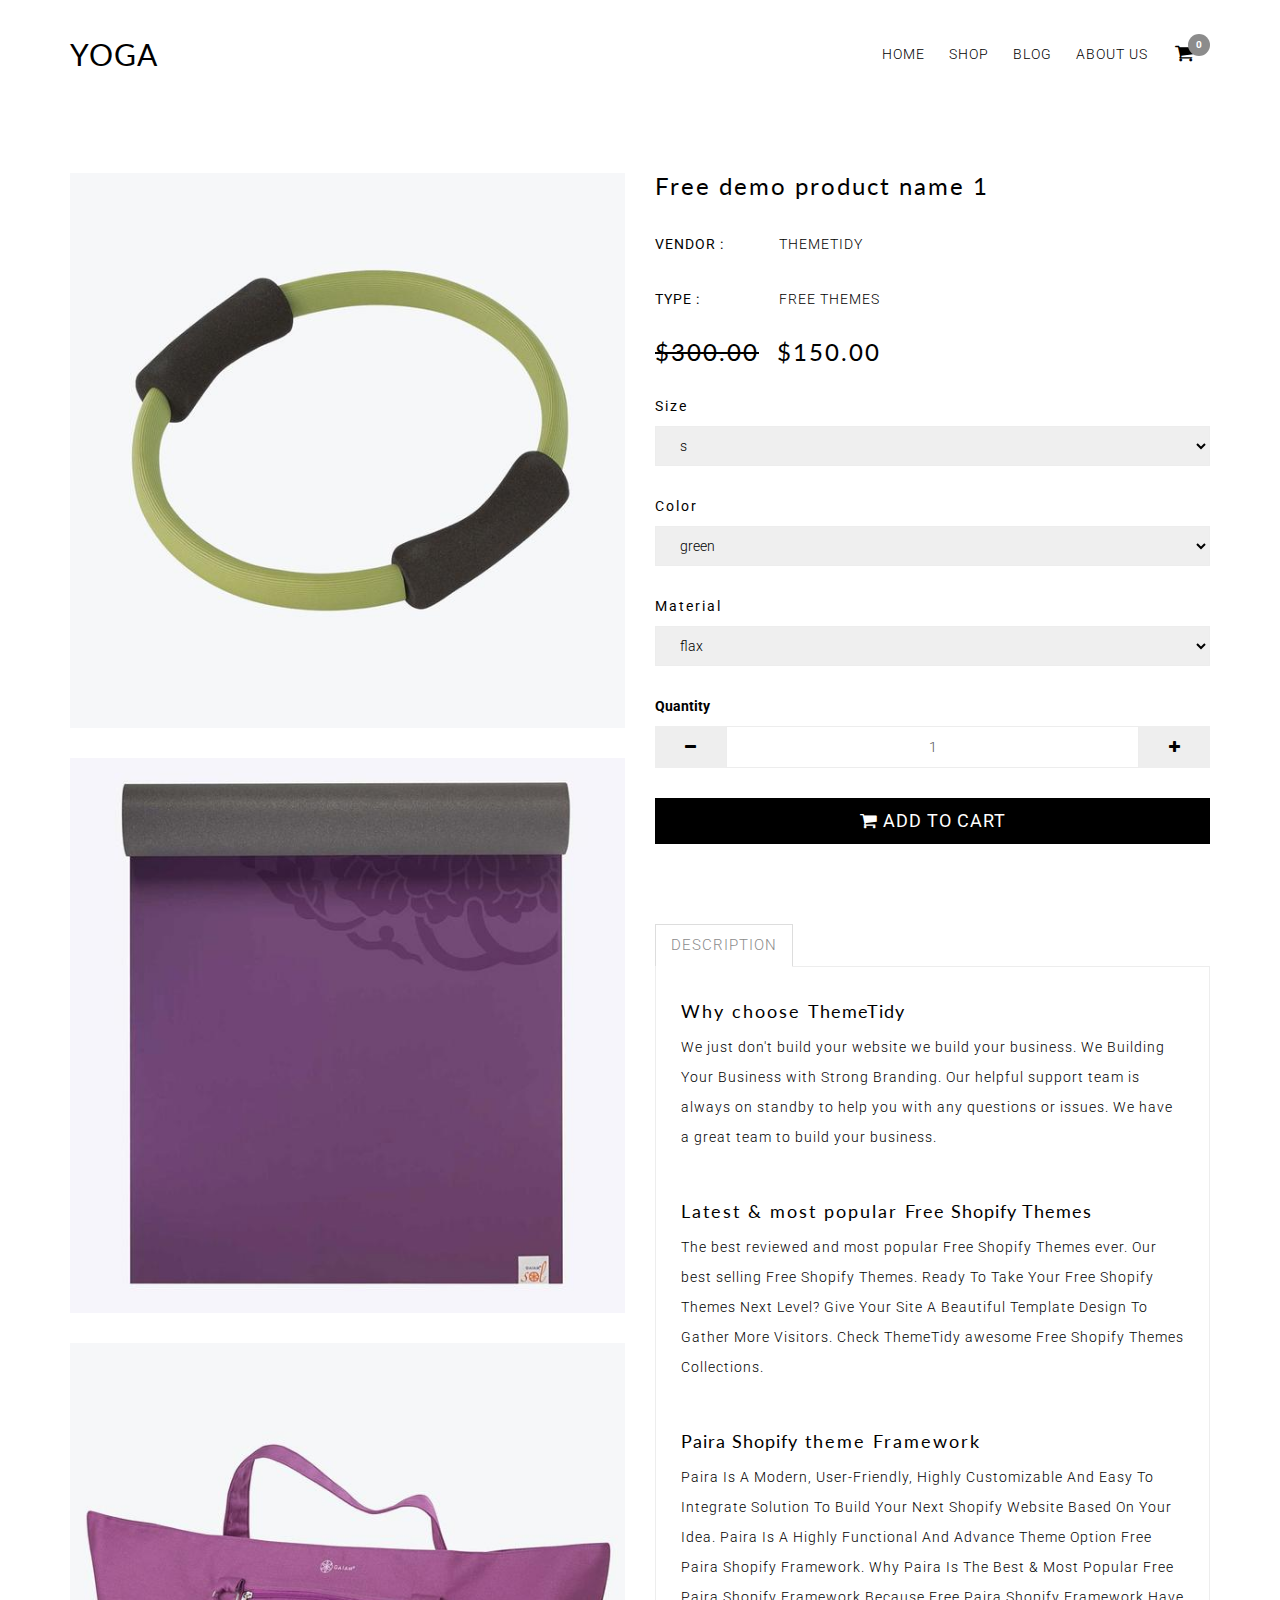
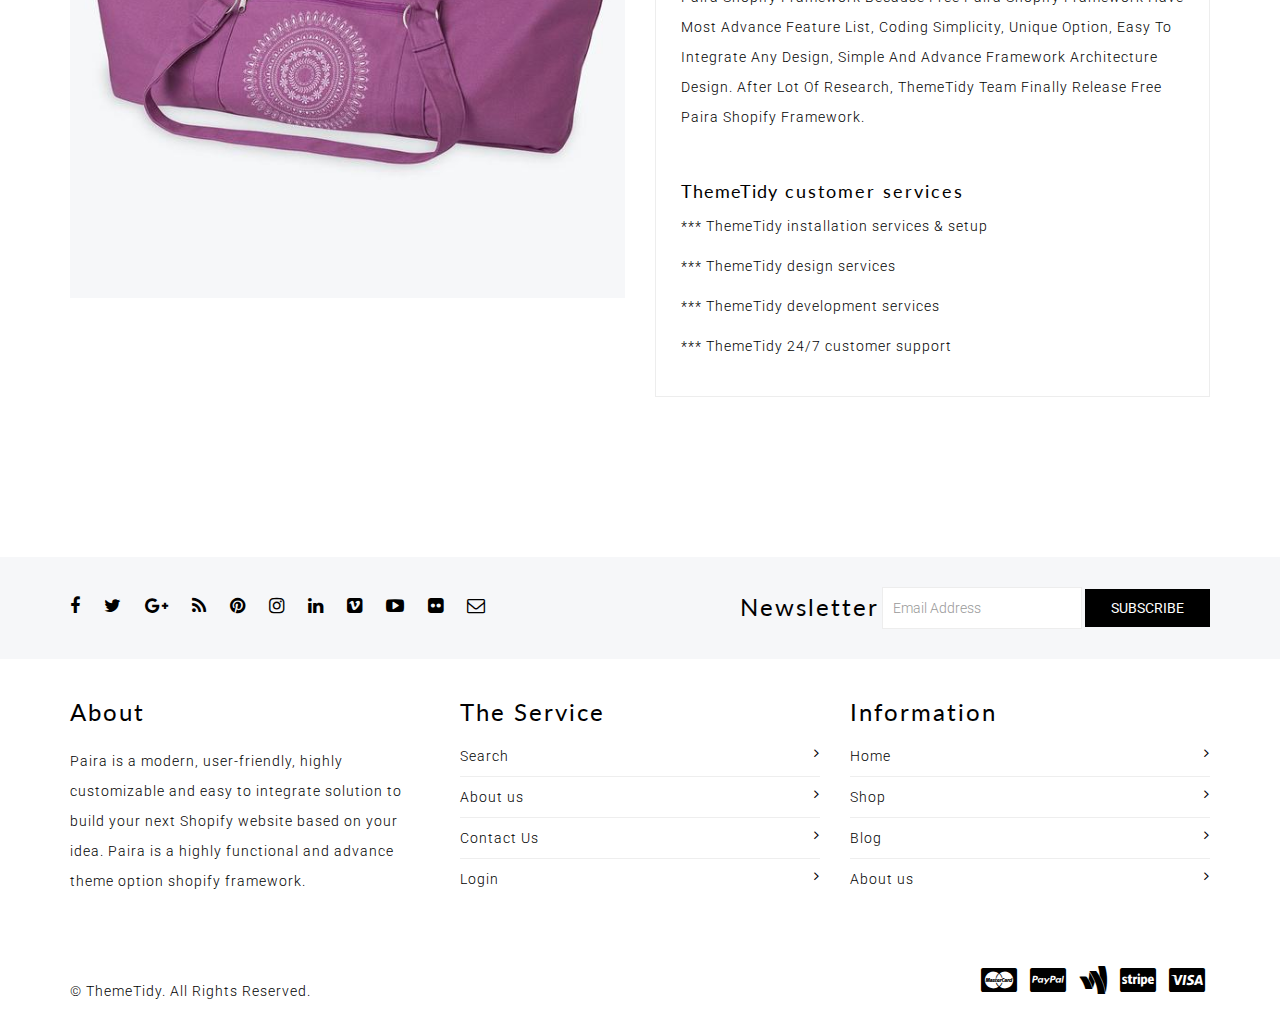
<file: Yoga/single-product.html>
<!DOCTYPE html>
<!--[if lt IE 7]><html class="no-js lt-ie9 lt-ie8 lt-ie7" lang="en"> <![endif]-->
<!--[if IE 7]><html class="no-js lt-ie9 lt-ie8" lang="en"> <![endif]-->
<!--[if IE 8]><html class="no-js lt-ie9" lang="en"> <![endif]-->
<!--[if IE 9 ]><html class="ie9 no-js"> <![endif]-->
<!--[if (gt IE 9)|!(IE)]><!--> <html class="no-js"> <!--<![endif]-->

<head>
    <meta charset="utf-8">
    <meta http-equiv="X-UA-Compatible" content="IE=edge">
    <meta name="viewport" content="width=device-width, initial-scale=1">
    <!--=================== The above 3 meta tags *must* come first in the head; any other head content must come *after* these tags ===================-->
    <!--=================== Favicon ===================-->
    <link rel="shortcut icon" href="assets/favicon.png" type="image/png" />

    <!--=================== Description ===================-->
    <meta name="description" content="ThemeTidy.com - Choice Templates, Themes For your WebSite. Download Themes, Templates for your personal, business and commercial website. Html Templates, Themes">

    <!--=================== Title ===================-->
    <title>ThemeTidy - Yoga Health & beauty Bootstrap eCommerce Html Template</title>
    <!--=================== Helpers ===================-->
    <link rel="canonical" href="about-us.html">

    <!--=================== Bootstrap Core CSS ===================-->
    <link href="assets/bootstrap.min.css" rel="stylesheet" type="text/css" media="all" />

    <!--=================== Paira Framework Main CSS ===================-->
    <link href="assets/paira.css" rel="stylesheet" type="text/css" media="all" />
    <!--=================== Paira Framework Color and Font Settings CSS ===================-->
    <link href="assets/paira-typography.css" rel="stylesheet" type="text/css" media="all" />
    <!--=================== Paira Framework Main Responsive CSS ===================-->
    <link href="assets/paira-responsive.css" rel="stylesheet" type="text/css" media="all" />
    <!--=================== Font Awesome ===================-->
    <link href="assets/font-awesome.min.css" rel="stylesheet" type="text/css" media="all" />

    <!--=================== Jquery Include ===================-->
    <script src="assets/jquery-1.11.2.min.js" type="text/javascript"></script>
    <script src="assets/jquery-migrate-1.2.1.min.js" type="text/javascript"></script>

    <!--=================== Google Fonts ===================-->
    <link rel="stylesheet" type="text/css" href="http://fonts.googleapis.com/css?family=Roboto:400">
    <link rel="stylesheet" type="text/css" href="http://fonts.googleapis.com/css?family=Lato:300">

    <!--=================== HTML5 shim and Respond.js for IE8 support of HTML5 elements and media queries ===================-->
    <!--[if lt IE 9]>
    <script src="assets/html5shiv.min.js" type="text/javascript"></script>
    <script src="assets/respond.min.js" type="text/javascript"></script>
    <![endif]-->

</head>
<body>

<!--=================== Main Body Content Container ===================-->
<div class="paira-container">
    <!--=================== Header Container ===================-->
    <header>
        <!--=================== Header Top Section ===================-->
        <section class="header-top">
            <div class="container">
                <div class="row">
                    <div class="col-md-12 col-sm-12 col-xs-12">
                        <!--=================== Main Menu ===================-->
                        <nav class="navbar navbar-default paira-mega-menu mega-menu">
                            <div class="logo-text pull-left text-uppercase">
                                <h2 class="margin-bottom-20"><a href="index.html">Yoga</a></h2>
                            </div>
                            <ul class="list-inline pull-right margin-clear add-cart">
                                <li class="dropdown cart-menu-body paira-cart-menu-body">
                                    <a href="cart.html"><i class="fa fa-shopping-cart"></i> <span class="badge paira-cart-item-count">0</span></a>
                                </li>
                            </ul>
                            <div class="navbar-header">
                                <button type="button" data-toggle="collapse" data-target="#navbar-collapse" class="navbar-toggle pull-right">
                                    <span class="icon-bar"></span>
                                    <span class="icon-bar"></span>
                                    <span class="icon-bar"></span>
                                </button>
                            </div>
                            <div id="navbar-collapse" class="navbar-collapse collapse pull-right">
                                <ul class="nav navbar-nav">
                                    <li class="">
                                        <a href="index.html">Home</a>
                                    </li>
                                    <li class="">
                                        <a href="collection.html">Shop</a>
                                    </li>
                                    <li class="">
                                        <a href="blog.html">Blog</a>
                                    </li>
                                    <li class="">
                                        <a href="about-us.html">About us</a>
                                    </li>
                                </ul>
                            </div>
                        </nav>
                        <script>
                            $(function() {
                                /***************************************************************************************
                                 * Mega Menu
                                 ***************************************************************************************/
                                $(document).on('click', '.paira-mega-menu .paira-dropdown-menu', function(e) {
                                    e.stopPropagation();
                                });
                                $(document).on('click', '.paira-mega-menu .paira-angle-down', function(e) {
                                    e.preventDefault();
                                    $(this).parents('.paira-dropdown').find('.paira-dropdown-menu').toggleClass('active');
                                });
                            });
                        </script>
                    </div>
                </div>
            </div>
        </section>
    </header>
    <!--=================== Product Template ===================-->
    <main class="product-page">
        <section class="single-product paira-gap-2">
            <div class="container">
                <div class="row">
                    <div class="col-md-12 col-sm-12 col-xs-12">
                        <div class="row paira-product">
                            <div class="col-md-6 col-sm-6 col-xs-12 paira-gap-1">
                                <div class="paira-single-product-image">
                                    <div class="paira-single-product-slider">
                                        <img src="assets/products/yoga-html-template-product-single-1.jpg" alt="" class="paira-product-image img-responsive margin-bottom-30" />
                                        <img src="assets/products/yoga-html-template-product-single-2.jpg" alt="" class="paira-product-image img-responsive margin-bottom-30" />
                                        <img src="assets/products/yoga-html-template-product-single-3.jpg" alt="" class="paira-product-image img-responsive margin-bottom-30" />
                                    </div>
                                </div>
                            </div>
                            <div class="col-md-6 col-sm-6 col-xs-12 paira-gap-1">
                                <h3 class="margin-clear paira-product-title margin-bottom-30">Free demo product name 1</h3>
                                <div class="single-product-details paira-single-product-details text-uppercase">
                                    <p class="margin-bottom-20"><label>Vendor :</label> ThemeTidy</p>
                                    <p class="margin-bottom-20"><label>Type :</label> Free Themes</p>
                                </div>
                                <h3 class="margin-bottom-30 paira-price-preview">
                                    <del class="margin-right-10"><span class="money">$300.00</span></del>
                                    <span class="paira-default-price"><span class="money">$150.00</span></span>
                                </h3>
                                <div class="option-switch-dropdown">
                                    <div class="select clearfix">
                                        <div class="selector-wrapper">
                                            <label for="product-select-option-0">Size</label>
                                            <select class="single-option-selector" data-option="option1" id="product-select-option-0">
                                                <option value="s">s</option>
                                                <option value="m">m</option>
                                                <option value="l">l</option>
                                                <option value="xl">xl</option>
                                            </select>
                                        </div>
                                        <div class="selector-wrapper">
                                            <label for="product-select-option-1">Color</label>
                                            <select class="single-option-selector" data-option="option2" id="product-select-option-1">
                                                <option value="green">green</option>
                                                <option value="blue">blue</option>
                                                <option value="grey">grey</option>
                                                <option value="yellow">yellow</option>
                                                <option value="black">black</option>
                                            </select>
                                        </div>
                                        <div class="selector-wrapper">
                                            <label for="product-select-option-2">Material</label>
                                            <select class="single-option-selector" data-option="option3" id="product-select-option-2">
                                                <option value="flax">flax</option>
                                                <option value="wool">wool</option>
                                                <option value="ramie">ramie</option>
                                            </select>
                                        </div>
                                    </div>
                                </div>
                                <div class="full-width">
                                    <strong>Quantity</strong>
                                    <div class="input-group paira-quantity-group product-quantity-group margin-top-10">
                                        <div class="input-group-addon" data-direction="down"><i class="fa fa-minus"></i></div>
                                        <input type="text" value="1" class="form-control paira-single-quantity text-center" placeholder="1">
                                        <div class="input-group-addon" data-direction="up"><i class="fa fa-plus"></i></div>
                                    </div>
                                </div>
                                <div class="single-product-button">
                                    <a href="cart.html" class="btn btn-default btn-block btn-lg margin-top-30"><i class="fa fa-shopping-cart"></i> Add To Cart</a>
                                </div>
                                <div class="paira-gap-1 paira-gap-2">
                                    <!-- Nav tabs -->
                                    <ul class="nav nav-tabs single-product-tabs">
                                        <li class="active"><a href="#description" data-toggle="tab">Description</a></li>
                                    </ul>
                                    <!-- Tab panes -->
                                    <div class="tab-content">
                                        <div class="tab-pane active" id="description">
                                            <h4>Why choose <a href="https://www.themetidy.com/">ThemeTidy</a>
                                            </h4>
                                            <p>We just don't build your website we build your business. We Building Your Business with Strong Branding. Our helpful support team is always on standby to help you with any questions or issues. We have a great team to build your business.</p>
                                            <p> </p>
                                            <h4><span>Latest &amp; most popular <a href="https://www.themetidy.com/">Free Shopify Themes</a></span></h4>
                                            <p>The best reviewed and most popular <a href="https://www.themetidy.com/">Free Shopify Themes</a> ever. Our best selling <a href="https://www.themetidy.com/">Free Shopify Themes</a>. Ready To Take Your <a href="https://www.themetidy.com/">Free Shopify Themes</a> Next Level? Give Your Site A Beautiful Template Design To Gather More Visitors. Check <a href="https://www.themetidy.com/">ThemeTidy</a> awesome <a href="https://www.themetidy.com/">Free Shopify Themes</a> Collections.</p>
                                            <p> </p>
                                            <h4><span><a href="https://www.themetidy.com/">Paira Shopify</a> theme Framework</span></h4>
                                            <p>Paira Is A Modern, User-Friendly, Highly Customizable And Easy To Integrate Solution To Build Your Next Shopify Website Based On Your Idea. Paira Is A Highly Functional And Advance Theme Option <a href="https://www.themetidy.com/">Free Paira Shopify Framework</a>. Why Paira Is The Best &amp; Most Popular <a href="https://www.themetidy.com/">Free Paira Shopify Framework</a> Because <a href="https://www.themetidy.com/">Free Paira Shopify Framework</a> Have Most Advance Feature List, Coding Simplicity, Unique Option, Easy To Integrate Any Design, Simple And Advance Framework Architecture Design. After Lot Of Research, <a href="https://www.themetidy.com/">ThemeTidy</a> Team Finally Release <a href="https://www.themetidy.com/">Free Paira Shopify Framework</a>.</p>
                                            <p> </p>
                                            <h4><span><a href="https://www.themetidy.com/">ThemeTidy</a> customer services</span></h4>
                                            <p><span>*** <a href="https://www.themetidy.com/">ThemeTidy</a> installation services &amp; setup</span></p>
                                            <p><span>*** <a href="https://www.themetidy.com/">ThemeTidy</a> design services</span></p>
                                            <p><span>*** <a href="https://www.themetidy.com/">ThemeTidy</a> development services</span></p>
                                            <p><span>*** <a href="https://www.themetidy.com/">ThemeTidy</a> 24/7 customer support</span></p>
                                        </div>
                                    </div>
                                </div>
                            </div>
                        </div>
                    </div>
                </div>
            </div>
        </section>
    </main>
    <script>
        $(function() {
            $(document).on("click", ".paira-quantity-group .input-group-addon", function() {
                var t = $(this).attr("data-direction"),
                        n = $(this).parent().children('input[type="text"]'),
                        i = n.val();
                if ("up" == t){
                    i++;
                    n.val(i);
                } else if ("down" == t) {
                    if (1 == i) return;
                    i--;
                    n.val(i);
                }
                $('.paira-add-to-cart').attr('data-item-quantity', n.val());
            });
        });
    </script>
    <!--=================== Footer Container ===================-->
    <footer>
        <!--=================== Footer Top Section ===================-->
        <section class="footer-top">
            <div class="container">
                <div class="row">
                    <div class="col-md-6 col-sm-12 col-xs-12">
                        <!--=================== Social Icons Footer ===================-->
                        <ul class="list-inline margin-top-30 margin-bottom-30">
                            <li class="margin-top-10" data-toggle="tooltip" data-placement="top" title="Facebook">
                                <a href="https://www.facebook.com/themetidy" target="_blank">
                                    <i class="fa fa-facebook"></i>
                                </a>
                            </li>
                            <li class="margin-top-10" data-toggle="tooltip" data-placement="top" title="Twitter">
                                <a href="https://twitter.com/themetidy" target="_blank">
                                    <i class="fa fa-twitter"></i>
                                </a>
                            </li>
                            <li class="margin-top-10" data-toggle="tooltip" data-placement="top" title="Google Plus">
                                <a href="http://www.themetidy.com/" target="_blank">
                                    <i class="fa fa-google-plus"></i>
                                </a>
                            </li>
                            <li class="margin-top-10" data-toggle="tooltip" data-placement="top" title="Rss">
                                <a href="http://www.themetidy.com/" target="_blank">
                                    <i class="fa fa-rss"></i>
                                </a>
                            </li>
                            <li class="margin-top-10" data-toggle="tooltip" data-placement="top" title="Pinterest">
                                <a href="https://www.pinterest.com/themetidy" target="_blank">
                                    <i class="fa fa-pinterest"></i>
                                </a>
                            </li>
                            <li class="margin-top-10" data-toggle="tooltip" data-placement="top" title="Instagram">
                                <a href="https://instagram.com/themetidy" target="_blank">
                                    <i class="fa fa-instagram"></i>
                                </a>
                            </li>
                            <li class="margin-top-10" data-toggle="tooltip" data-placement="top" title="LinkedIn">
                                <a href="https://www.linkedin.com/company/themetidy" target="_blank">
                                    <i class="fa fa-linkedin"></i>
                                </a>
                            </li>
                            <li class="margin-top-10" data-toggle="tooltip" data-placement="top" title="Vimeo">
                                <a href="http://www.themetidy.com/" target="_blank">
                                    <i class="fa fa-vimeo-square"></i>
                                </a>
                            </li>
                            <li class="margin-top-10" data-toggle="tooltip" data-placement="top" title="Youtube">
                                <a href="https://www.youtube.com/user/themetidy" target="_blank">
                                    <i class="fa fa-youtube-play"></i>
                                </a>
                            </li>
                            <li class="margin-top-10" data-toggle="tooltip" data-placement="top" title="Flickr">
                                <a href="https://www.flickr.com/photos/themetidy" target="_blank">
                                    <i class="fa fa-flickr"></i>
                                </a>
                            </li>
                            <li class="margin-top-10" data-toggle="tooltip" data-placement="top" title="Contact Us">
                                <a href="mailto:support@themetidy.com" target="_blank"><i class="fa fa-envelope-o"></i></a>
                            </li>
                        </ul>
                    </div>
                    <div class="col-md-6 col-sm-12 col-xs-12 newsletter">
                        <!--=================== Newsletter ===================-->
                        <form class="form-inline pull-right margin-top-30 margin-bottom-30" action="http://eepurl.com/b-0yt9" method="post" target="_blank" novalidate="" name="mc-embedded-subscribe-form" id="mc-embedded-subscribe-form">
                            <div class="form-group">
                                <label for="newsletter-email"><h3 class="margin-clear padding-clear pull-left">Newsletter</h3></label>
                                <input type="email" class="form-control" name="newsletter-email" id="newsletter-email" placeholder="Email Address" required>
                            </div>
                            <button type="submit" class="btn btn-default">Subscribe</button>
                        </form>
                    </div>
                </div>
            </div>
        </section>
        <!--=================== Footer Middle Section ===================-->
        <section class="footer-middle paira-gap-4">
            <div class="container">
                <div class="row">
                    <!--=================== Footer Middle Column 1 ===================-->
                    <div class="col-md-4 col-sm-12 col-xs-12">
                        <h3 class="paira-gap-3 margin-clear margin-bottom-20">About</h3>
                        <p>Paira is a modern, user-friendly, highly customizable and easy to integrate solution to build your next Shopify website based on your idea. Paira is a highly functional and advance theme option shopify framework.</p>
                    </div>
                    <!--=================== Footer Middle Column 2 ===================-->
                    <div class="col-md-4 col-sm-12 col-xs-12">
                        <h3 class="paira-gap-3 margin-clear margin-bottom-20">The Service</h3>
                        <ul class="list-unstyled footer-list-style">
                            <li><a href="search.html">Search <i class="fa fa-angle-right"></i></a></li>
                            <li><a href="about-us.html">About us <i class="fa fa-angle-right"></i></a></li>
                            <li><a href="contact-us.html">Contact Us <i class="fa fa-angle-right"></i></a></li>
                            <li><a href="login.html">Login <i class="fa fa-angle-right"></i></a></li>
                        </ul>
                    </div>
                    <!--=================== Footer Middle Column 3 ===================-->
                    <div class="col-md-4 col-sm-12 col-xs-12">
                        <h3 class="paira-gap-3 margin-clear margin-bottom-20">Information</h3>
                        <ul class="list-unstyled footer-list-style">
                            <li><a href="index.html">Home <i class="fa fa-angle-right"></i></a></li>
                            <li><a href="collection.html">Shop <i class="fa fa-angle-right"></i></a></li>
                            <li><a href="blog.html">Blog <i class="fa fa-angle-right"></i></a></li>
                            <li><a href="about-us.html">About us <i class="fa fa-angle-right"></i></a></li>
                        </ul>
                    </div>
                </div>
            </div>
        </section>
        <!--=================== Footer Bottom Section ===================-->
        <section class="footer-bottom">
            <div class="container">
                <div class="row">
                    <div class="col-md-12 col-sm-12 col-xs-12">
                        <p class="pull-left margin-top-30 margin-bottom-20">&copy; <a href="http://www.themetidy.com/" target="_blank">ThemeTidy</a>. All Rights Reserved.</p>
                        <ul class="pull-right list-inline margin-top-20 margin-bottom-20">
                            <li><i class="fa fa-cc-mastercard fa-2x" aria-hidden="true"></i></li>
                            <li><i class="fa fa-cc-paypal fa-2x" aria-hidden="true"></i></li>
                            <li><i class="fa fa-google-wallet fa-2x" aria-hidden="true"></i></li>
                            <li><i class="fa fa-cc-stripe fa-2x" aria-hidden="true"></i></li>
                            <li><i class="fa fa-cc-visa fa-2x" aria-hidden="true"></i></li>
                        </ul>
                    </div>
                </div>
            </div>
        </section>
    </footer>
</div>

<!--=================== Scripts Include ===================-->
<script src="assets/bootstrap.min.js" type="text/javascript"></script>
<script src="assets/jquery.easing.1.3.js" type="text/javascript"></script>

<!--=================== Paira Framework Main Javascript ===================-->
<script src="assets/paira.js" type="text/javascript"></script>

</body>
</html>
</file>
<file: Yoga/assets/paira.css>
/**
 * Copyright © by ThemeTidy.com
 * Unauthorized copying of this file, via any medium is strictly prohibited
 * All rights reserved
 * This file or theme or template or image or any code or any design not be directly usable, you can only able to use this file or theme or template or image or any code or any design, if you any this item from here https://www.themetidy.com/
 * Check here https://www.themetidy.com/ for details about Copyright and Terms of condition to use this file or theme or template or image or any code or any design
 * Author -> ThemeTidy.com
 * Email -> admin@themetidy.com
 */
body{-webkit-font-smoothing:subpixel-antialiased!important;-moz-font-smoothing:subpixel-antialiased!important;-ms-font-smoothing:subpixel-antialiased!important;-o-font-smoothing:subpixel-antialiased!important;text-rendering:optimizeLegibility!important;-ms-text-size-adjust:100%;-webkit-text-size-adjust:100%;-webkit-overflow-scrolling:touch;-moz-overflow-scrolling:touch;-ms-overflow-scrolling:touch;-o-overflow-scrolling:touch;overflow-scrolling:touch;font-weight:300}label,.btn{font-weight:400}h1,h2,h3,h4,h5,h6,.option-switch-dropdown label{font-weight:400;letter-spacing:2px}a,button,.btn,.product img,.collection-item img,.mega-menu .angle-down{-webkit-transition:all .25s ease-in-out;-moz-transition:all .25s ease-in-out;-ms-transition:all .25s ease-in-out;-o-transition:all .25s ease-in-out;transition:all .25s ease-in-out}a,p,.table>thead:first-child>tr:first-child>th{letter-spacing:1px}a:focus,input,button,.btn.focus,.btn:focus,.btn:hover{outline:none;outline-offset:0}a:hover,a:focus,a{text-decoration:none}.input-group .form-control,button,.form-control{box-shadow:none}button{border:solid 1px}.btn-group-lg>.btn,.btn-lg,.btn,.input-group-addon,.dropdown-menu,.alert,.modal-content,.form-control,.popover-title,.navbar-default .navbar-toggle{border-radius:0}.product-button .btn{text-transform:uppercase}.product-widget,.product-button .btn,.product-button,.blog-content hr,.blog-single-content hr,.sicoal-share-widget,.single-product hr,.blog-post-form form,.full-width,.option-switch-dropdown .selector-wrapper select,.full-width{width:100%}.product:hover,.collection-item:hover{-webkit-transition:all 1.1s ease;-moz-transition:all 1.1s ease;-o-transition:all 1.1s ease;transition:all 1.1s ease}.product,.collection-item,figure,.single-variants-product,.cart-item-list{-webkit-box-shadow:0 1px 1px rgba(0,0,0,.10);-moz-box-shadow:0 1px 1px rgba(0,0,0,.10);-o-box-shadow:0 1px 1px rgba(0,0,0,.10);-ms-box-shadow:0 1px 1px rgba(0,0,0,.10);box-shadow:0 1px 1px rgba(0,0,0,.10)}.product:hover,.collection-item:hover{-webkit-box-shadow:0 0 17px rgba(0,0,0,0.12);-moz-box-shadow:0 0 17px rgba(0,0,0,0.12);-o-box-shadow:0 0 17px rgba(0,0,0,0.12);-ms-box-shadow:0 0 17px rgba(0,0,0,0.12);box-shadow:0 0 17px rgba(0,0,0,0.12);-webkit-transition:all 1.1s ease;-moz-transition:all 1.1s ease;-o-transition:all 1.1s ease;transition:all 1.1s ease}.product:hover img,.collection-item:hover img{opacity:.4}.pagination>li,.collection-feature-image,.sicoal-share-widget{display:inline-block}.breadcrumb .fa{padding:0 0 0 10px}.breadcrumb{margin:0;padding:0}.breadcrumb .list-inline{margin:0 0 0 -5px;padding:5px 0}figcaption h4.panel-heading{margin:0;color:#989898}.table-responsive{border:0}figcaption,.pagination>.active>a,.pagination>.active>a:focus,.pagination>.active>a:hover,.pagination>.active>span,.pagination>.active>span:focus,.pagination>.active>span:hover{background-color:#F3F3F3}.ajax-loading{top:40%;left:45%;position:fixed;width:100px;height:100px;background:#fff;z-index:99;box-shadow:0 0 17px rgba(0,0,0,0.12)}.page-header,.btn{text-transform:uppercase}.pagination>.active>a,.pagination>.active>a:focus,.pagination>.active>a:hover,.pagination>.active>span,.pagination>.active>span:focus,.pagination>.active>span:hover{color:#333}.pagination>li>a,.pagination>li>span,.pagination>.active>a,.pagination>.active>a:focus,.pagination>.active>a:hover,.pagination>.active>span,.pagination>.active>span:focus,.pagination>.active>span:hover,.pagination>.disabled>a,.pagination>.disabled>a:focus,.pagination>.disabled>a:hover,.pagination>.disabled>span,.pagination>.disabled>span:focus,.pagination>.disabled>span:hover,.pagination>li>a:focus,.pagination>li>a:hover,.pagination>li>span:focus,.pagination>li>span:hover,.pagination>li:last-child>a,.pagination>li:last-child>span{border-color:#F3F3F3;border-radius:0}.ajax-loading p{color:#fff;font-size:16px}.thumbnail{margin:0;border-radius:0}.margin-clear,.page-header{margin:0!important}.padding-clear,.page-header{padding:0!important}.paira-gap-1{padding-top:80px!important}.paira-gap-2{padding-bottom:80px!important}.paira-gap-3{padding-top:40px!important}.paira-gap-4{padding-bottom:40px!important}.margin-top-5,.spr-badge{margin-top:5px!important}.margin-top-10{margin-top:10px!important}.margin-top-15{margin-top:15px!important}.padding-left-0{padding-left:0!important}.padding-left-10{padding-left:10px!important}.padding-left-15{padding-left:15px!important}.padding-right-15{padding-right:15px!important}.margin-left-10{margin-left:10px!important}.margin-right-10{margin-right:10px!important}.margin-top-20{margin-top:20px!important}.margin-top-25{margin-top:25px!important}.margin-bottom-20,.page-header,.blog-article img{margin-bottom:20px!important}.margin-bottom-25{margin-bottom:25px!important}.margin-top-30{margin-top:30px!important}.margin-top-35{margin-top:35px!important}.margin-top-40{margin-top:40px!important}.margin-bottom-30,.option-switch-dropdown .selector-wrapper{margin-bottom:30px!important}.margin-bottom-10,.option-switch-dropdown label{margin-bottom:10px!important}.margin-bottom-15{margin-bottom:15px!important}.margin-bottom-5{margin-bottom:5px!important}.margin-bottom-0{margin-bottom:0!important}.margin-bottom-35{margin-bottom:35px!important}.margin-bottom-40{margin-bottom:40px!important}.padding-top-20{padding-top:20px!important}.padding-top-15{padding-top:15px!important}.padding-top-10{padding-top:10px!important}.padding-top-5{padding-top:5px!important}.padding-bottom-5{padding-bottom:5px!important}.padding-bottom-10{padding-bottom:10px!important}.padding-bottom-20,.page-header{padding-bottom:20px!important}.padding-bottom-30{padding-bottom:30px!important}.padding-bottom-40{padding-bottom:40px!important}.margin-bottom-60{margin-bottom:60px!important}.margin-top-60{margin-top:60px!important}.font-size-16{font-size:16px!important}.overflow-h{overflow:hidden}.table>tbody>tr>td,.table>tbody>tr>th,.table>tfoot>tr>td,.table>tfoot>tr>th,.table>thead>tr>td,.table>thead>tr>th{padding:12px 8px}p{line-height:30px}.page-header:after{border:1px solid #ccc;content:'';display:inline-block;width:30px;margin-left:20px;position:relative;top:-10px}.page-header{border:0;text-transform:capitalize}.page-header:before{border:1px solid #8c8c8c;content:'';display:inline-block;width:30px;margin-right:20px;position:relative;top:-10px}.badge{border-radius:50%;padding:0;height:22px;width:22px;line-height:22px;text-align:center;margin-top:-22px;margin-left:-11px;background:#8c8c8c;font-size:10px}.logo-text{min-height:75px}.header-top ul.pull-right li{padding:25px 0 0 15px}.breadcrumb a{font-size:12px}.header-top .fa{font-size:20px}.main-slider{margin-top:-93px;min-height:480px}.header-top{position:relative;z-index:1;padding-top:18px}.carousel-control.left,.carousel-control.right{background-image:none;text-shadow:none;box-shadow:none;background-color:transparent;color:#000;background-image:none;text-shadow:none;box-shadow:none;background-color:transparent;color:#000}.glyphicon-chevron-right:before,.glyphicon-chevron-left:before{content:"\f105";font-family:FontAwesome;font-size:2em}.glyphicon-chevron-left:before{content:"\f104"}.carousel-caption{right:20%;left:auto;bottom:40%;text-shadow:none}.mega-menu{background:none;border:none;margin:0;padding:0}.mega-menu .nav,.mega-menu .collapse,.mega-menu .dropup,.mega-menu .dropdown{position:static}.mega-menu .navbar-collapse{padding-left:0;padding-right:0}.mega-menu .dropdown-submenu:hover>.dropdown-menu,.mega-menu ul.nav li.dropdown:hover > ul.dropdown-menu{display:block}.mega-menu .dropdown-submenu{position:relative}.mega-menu .dropdown-submenu .fa-angle-right{position:absolute;right:7px;font-size:20px}.mega-menu .dropdown-submenu>.dropdown-menu{top:0;left:100%;margin-top:-6px;margin-left:-1px}.mega-menu .navbar-nav>li>a{text-transform:uppercase;padding:26px 12px}.mega-menu .navbar-nav>li.active>a,.mega-menu.navbar-default .navbar-nav>li:hover>a{border-color:#333;background:none;color:#8c8c8c}.mega-menu .dropdown-menu>li>a{padding:10px 30px}.mega-menu .dropdown-menu{left:auto}.product{position:relative;overflow:hidden;text-align:center;background:#f6f7f9}.product h4,.font-normal{font-weight:300}.product .product-sale,.product-new,.product-stock-out{border:1px solid #f9f9f9;margin:0;padding:3px 5px;text-transform:uppercase;position:absolute;font-size:10px;z-index:8;background:#f9f9f9;top:0}.product .product-stock-out{right:0}.product .product-new{top:30px;right:0}.product .product-sale{left:0}.product .product-hover{position:absolute;left:0;z-index:3;width:100%;top:20%;display:none}.product:hover .product-hover{display:block}.product .contact-form{display:inline}.list-grid{border:1px solid transparent;background:#f9f9f9;cursor:pointer}.list-grid.active,.list-grid:hover{border-color:#ddd}.paira-list-view{margin-right:15px}.paira-list-view .product{width:100%!important}.paira-list-view .product img{float:left;width:189px;margin-right:20px}.paira-list-view .product-hover{display:block;width:189px}.paira-list-view .product-new,.paira-list-view .product-stock-out{left:154px;right:initial}.paira-list-view .product-stock-out{left:122px}.paira-list-view .list-product-des{text-align:left;margin-bottom:15px}.paira-list-view .product-cart-con{width:initial}.paira-list-view .product-title-price{text-align:left;display:table-cell;text-align:left;display:table-cell}.paira-list-view .product-title-price .pull-left,.paira-list-view .product-title-price .pull-right,.paira-list-view .product-title-price .text-center{margin:10px 15px 15px 0;float:left!important}.tab-content{padding:25px;border:1px solid}.single-product-tabs li a{font-size:15px;letter-spacing:1px;text-transform:uppercase;background:#EDEDED;border-radius:0;cursor:pointer}.nav-tabs.single-product-tabs{border:none}.nav-tabs.single-product-tabs>li>a:hover{border-color:#ddd}.single-product-image-list button{margin:-70px 0 0}.single-variants-product{border:1px solid #FDFDFD;padding:0}.single-product-details label{width:120px}.product-quantity-group .input-group-addon{cursor:pointer;border:0;padding:13px 30px}.option-switch .select_options{position:relative;width:100%;min-width:40px;min-height:40px}.select_options{width:26px;height:26px;border:2px solid;padding:2px;background-clip:content-box;border-radius:0}.select_options:hover{border:2px solid #DDD}.option-switch .select_options span{padding-left:10px;padding-right:10px}.option-switch .select_options .fa{font-size:20px;position:absolute;right:-2px;top:-3px}.select_options i{opacity:0}.select_options.active i,.select_options:hover i{opacity:1}.option-switch .select_options.active{border:2px solid}.single-product-slider{padding:10px 0 0;margin:0}.single-product-slider a{margin:0 0 0 10px}.single-product-slider a img{margin:0 0 10px;width:120px}.product-quantity-group .input-group-addon:hover{background:#000;color:#fff}.collection-item{border:1px solid #f6f7f9;text-align:center;background:#f6f7f9}.collection-item .btn{margin:10px 0 30px;text-transform:uppercase;padding-left:20px;padding-right:20px}.collection-page label{text-transform:uppercase}.collection-page select{width:73%}.collection-feature-image{border:1px solid #F7ECEC}.collection-widget-list ul li a{margin:0;padding:10px 15px;border-bottom:#F9F7F7 1px solid;width:100%;display:block}.collection-widget-list ul li:last-child a{border-bottom:none}.custom_content_widget{margin:0;padding:15px 15px 25px}.newsletter .btn{padding:8px 25px}.newsletter .btn:hover{border-color:#000;color:#000}.footer-top{background:#f6f7f9}.footer-top li a .fa{font-size:18px;margin:0 10px 0 0}.footer-top label h3{line-height:0}.footer-list-style li a{width:100%;padding:10px 0;float:left;border-bottom:1px #eee solid}.footer-list-style li a .fa{float:right}.footer-list-style li:first-child a{padding-top:0}.footer-list-style li:last-child a{padding-bottom:0;border-bottom:none}.contact_content_widget{padding:15px 15px 5px}.contact_content_widget .fa{width:20px}.contact_content_widget li{margin-bottom:15px}.form-control,select,.option-switch .select_options.active,.select_options,.tab-content,.blog-post-tags li a,.collection-item{border-color:#EDEDED}.form-control{height:inherit;padding:10px}select{padding:10px 20px}.blog-post-widget a .fa{position:relative;top:2px;left:5px}.blog-post-tags li a{text-transform:capitalize;margin-left:5px;font-size:13px;line-height:1.9;border:1px solid;padding:2px 5px}.blog-post-tags li{padding:0}.blog-content .col-md-3{padding-right:0}.blog-content .col-md-9{padding-left:30px}.blog-post-tags li a:hover{background:#F3F3F3}.blog-tag-widget{padding:15px}.blog-article img{width:100%}.blog-tag-widget li a{text-transform:capitalize;margin-left:5px;font-size:13px;line-height:1.9;border:none;background:#F3F3F3;padding:4px 6px}.blog-tag-widget li{padding:0 0 10px}.blog-tag-widget li a:hover{background:#ddd}.blog-recent-post-widget li{border-bottom:1px solid #F4F1F1;padding:7px 0}.blog-recent-post-widget li:last-child{border-bottom:none}.blog-recent-post-widget{padding:5px 15px}.blog_date_info{font-size:12px}.blog-single-content .col-md-3{padding-right:0}.blog-single-content .col-md-9{padding-left:30px}.blog-post-comments li img{position:absolute}.blog-post-comments li{min-height:80px}.blog-post-comments li .comments-content{margin:0 0 0 95px}.cart-sub-total,.cart-shipping-calculate{padding:15px}.cart-sub-total textarea{width:100%;height:120px}.cart-title{background:#f3f3f3;padding:12px 15px}.cart-item-list li input{width:120px}.cart-item-list li{width:100%;float:left;margin:10px 0 0}.cart-item-list{width:100%;float:left;padding:0 0 30px}.cart-continue-shopping{margin:-50px 0 0}.content-404 h4{line-height:35px}.search-content .navbar-form .form-control{height:46px;width:450px}form .errors{color:#8a6d3b;background-color:#fcf8e3;border-color:#faebcc}form .errors ul{padding:10px 0 0 25px;text-transform:capitalize}form .errors li{padding:0 0 10px}.ajax-success-message .modal-dialog,.common-message .modal-dialog{width:450px}.modal-content button.close{background:#000;opacity:1;color:#fff;padding:2px 8px 5px;position:absolute;right:0;top:0;text-shadow:none;z-index:999}.modal-content button.close:hover{background:#ddd}.alert-success{color:#989898;background-color:#EDEDED;border-color:#ededed}.text-muted{color:#333!important}
</file>
<file: Yoga/assets/paira-typography.css>
/**
 * Copyright © by ThemeTidy.com
 * Unauthorized copying of this file, via any medium is strictly prohibited
 * All rights reserved
 * This file or theme or template or image or any code or any design not be directly usable, you can only able to use this file or theme or template or image or any code or any design, if you any this item from here https://www.themetidy.com/
 * Check here https://www.themetidy.com/ for details about Copyright and Terms of condition to use this file or theme or template or image or any code or any design
 * Author -> ThemeTidy.com
 * Email -> admin@themetidy.com
 */
/* ===========================================================
    Color And Font Settings
============================================================ */
body {
    color: #000;
    background-color: #fff;
    font-family: Roboto;
    font-size: 14px;
}
h1,h2,h3,h4,h5,h6 {
    color: #000;
    font-family: Lato;
}
.mega-menu .navbar-nav>li>a,a,.footer-middle .instagram-link:hover,.pagination>li>a, .pagination>li>span,.filter-product legend,.input-group-addon,.select_options {
    color: #000;
}
a:focus, a:hover,.modal-content button.close:hover,.welcome-newsletter form button:hover ,.select_options:hover,.single-product-tabs li.active a,.faqs-content h2:hover{
    color: #8c8c8c;
}
.btn-default, .btn-default.disabled {
    color: #fff;
    background-color: #000;
    border-color: #000;
}
.btn-default.disabled {
    opacity: .5;
}
.btn-default.active, .btn-default.focus, .btn-default:active, .btn-default:focus, .btn-default:hover, .open>.dropdown-toggle.btn-default {
    color: #000;
    background-color: #f6f7f9;
    border-color: #f6f7f9;
}
.btn-primary, .btn-primary.disabled {
color: #f6f7f9;
background-color: #000;
border-color: #000;
}
.btn-primary.disabled {
    opacity: .5;
}
.btn-primary.active, .btn-primary.focus, .btn-primary:active, .btn-primary:focus, .btn-primary:hover, .open>.dropdown-toggle.btn-primary {
color: #fff;
background-color: #333;
border-color: #333;
}
header {
    color: #000;
}
footer {
    background: #fff;
    color: #000;
}
</file>
<file: Yoga/assets/paira-responsive.css>
/**
 * Copyright © by ThemeTidy.com
 * Unauthorized copying of this file, via any medium is strictly prohibited
 * All rights reserved
 * This file or theme or template or image or any code or any design not be directly usable, you can only able to use this file or theme or template or image or any code or any design, if you any this item from here https://www.themetidy.com/
 * Check here https://www.themetidy.com/ for details about Copyright and Terms of condition to use this file or theme or template or image or any code or any design
 * Author -> ThemeTidy.com
 * Email -> admin@themetidy.com
 */
@media (min-width: 992px) and (max-width: 1199px){.single-product-image-list .owl-carousel .owl-item{margin-right:0}.single-product-image-list .owl-carousel{padding-left:32px}.single-product-image-list .owl-carousel .owl-item img{max-width:52px}.single-product-image-list button{margin:-65px 0 0}.blog-content .col-md-3,.blog-single-content .col-md-3{padding-right:15px}.blog-content .col-md-9,.blog-single-content .col-md-9{padding-left:15px}.quick-view-dialog .single-product-image-list .owl-carousel .owl-item img{max-width:100%}.quick-view-dialog .single-product-image-list .owl-carousel .owl-item{margin:0 0 0 3px}.collection-page select{width:68%}}@media (min-width: 768px) and (max-width: 991px){.welcome-newsletter,.special-product-buttons{width:100%}.welcome-newsletter img,.special-product-buttons{position:relative;margin-top:30px}.mega-menu .navbar-nav>li>a{margin:10px 20px 10px 0}.main-slider-con-1,.main-slider-con-2,.main-slider-con-3,.main-slider-con-4,.main-slider-con-5,.main-slider-con-6{top:15%}.single-product-image-list .owl-carousel .owl-item{margin-right:0}.single-product-image-list .owl-carousel{padding-left:22px}.single-product-image-list .owl-carousel .owl-item img{max-width:36px}.single-product-image-list button{margin:-53px -10px 0}.blog-content .col-md-3,.blog-single-content .col-md-3{padding-right:15px}.blog-content .col-md-9,.blog-single-content .col-md-9{padding-left:15px}.quick-view-dialog .single-product-image-list .owl-carousel .owl-item img{max-width:80%}.quick-view-dialog .single-product-image-list .owl-carousel .owl-item{margin:0 0 0 4px}.quick-view-dialog .single-product-image-list button{margin:-63px -10px 0}.main-slider{margin-top:-110px;min-height:300px}.carousel-caption{bottom:20%}.collection-page select{width:100%}}@media only screen and (max-width:767px){.page-header:after{display:block;width:65px;top:15px;margin:0 auto}.page-header:before{display:none}.mega-menu .dropdown-menu{width:auto;float:none;position:static}.mega-menu ul.nav li.dropdown:hover > ul.dropdown-menu{display:none}.mega-menu .angle-down{margin:-10px 0 0;padding:9px 15px;background:#fff;float:right;color:#333;font-size:22px;border:1px solid transparent}.mega-menu .angle-down:hover{background:#f9f9f9;border-color:#ddd}.mega-menu .navbar-collapse.in{overflow-x:hidden}.mega-menu ul.nav li.dropdown > ul.dropdown-menu.active,.search-xs-fix .dropdown-menu{display:block}.welcome-newsletter,.compare-cart-wish>ul,.main-slider-con-1,.main-slider-con-2,.main-slider-con-3,.main-slider-con-4,.main-slider-con-5,.main-slider-con-6,.search-content .navbar-form .form-control{width:100%}.paira-container>header,.welcome-newsletter img,.paira-sticky .header-bottom{position:relative}.welcome-newsletter img{margin-top:30px}.mobile-xs,.dropdown.cart-menu-body:hover ul.dropdown-menu,.search-xs-fix>a{display:none}.notify-container,.notification-message{display:none!important}.compare-cart-wish{margin-bottom:-20px;position:relative;top:25px;float:right;z-index:10}.compare-cart-wish ul{margin-top:0}.logo-text img{margin:0 auto}.header-top ul.pull-right .dropdown-menu li a{text-align:left}.compare-cart-wish>ul{text-align:right}.header-top ul,.mega-menu img{float:none!important}.navbar-toggle{margin-right:0}.mega-menu .navbar-nav>li>a{margin:5px 0;padding:10px 15px;text-align:left}.mega-menu-fw a{padding-left:15px}.search-xs-fix .dropdown-menu{background:transparent}.search-xs-fix,.dropdown-menu,.mega-menu .navbar-nav>li>a,.search-xs-fix .dropdown-menu form{border:0}.dropdown-menu{box-shadow:none;padding:0}.main-slider-con-1,.main-slider-con-2,.main-slider-con-3,.main-slider-con-4,.main-slider-con-5,.main-slider-con-6{left:0;padding:0 15px;top:5%}.main-slider-con-1 h1,.main-slider-con-2 h1,.main-slider-con-3 h1,.main-slider-con-4 h1,.main-slider-con-5 h1,.main-slider-con-6 h1{font-size:30px}.main-slider-con-1 h2,.main-slider-con-2 h2,.main-slider-con-3 h2,.main-slider-con-4 h2,.main-slider-con-5 h2,.main-slider-con-6 h2{font-size:24px}.banner-small .col-xs-12{width:33.333%}.collection-item{margin-bottom:20px}.footer-top ul,.special-product .owl-item,.single-product-image-list .owl-carousel .owl-item,.header-top ul,.mega-menu img,.logo-text{text-align:center}.footer-top .form-inline{float:none!important}.footer-top .form-inline .form-control{margin-top:20px}.paira-list-view .product>a{display:block;overflow:hidden}.paira-list-view .product:hover,.paira-list-view .collection-item:hover,.paira-list-view .product,.paira-list-view .collection-item{box-shadow:none}.padding-left-xs-15,.blog-content .col-md-9,.blog-single-content .col-md-9{padding-left:15px!important}.single-product-image-list .owl-carousel .owl-item{margin:0 2px;display:inline-block}.blog-content .col-md-3,.blog-single-content .col-md-3{padding-right:15px}.main-slider{margin-top:20px;min-height:130px}#main-slider img{opacity:.5}#navbar-collapse{float:left!important;width:100%;text-align:left;border:0;box-shadow:none}.logo-text{width:100%}.add-cart{position:absolute;top:70px}.header-top{padding-top:0}.carousel-caption{bottom:10%}}@media only screen and (max-width:480px){.carousel-caption .margin-bottom-20{margin-bottom:10px!important}#main-slider h2{font-size:18px}.carousel-caption{bottom:10px;padding:0;left:auto;right:auto;text-align:center;width:100%}.cart-continue-shopping{margin:-25px 0 0}.ajax-success-message .modal-dialog,.common-message .modal-dialog,.banner-small .col-xs-12,.list-grid-xs label,.blog-post-tags{width:100%}.modal-dialog{margin:10px 0}}
</file>
